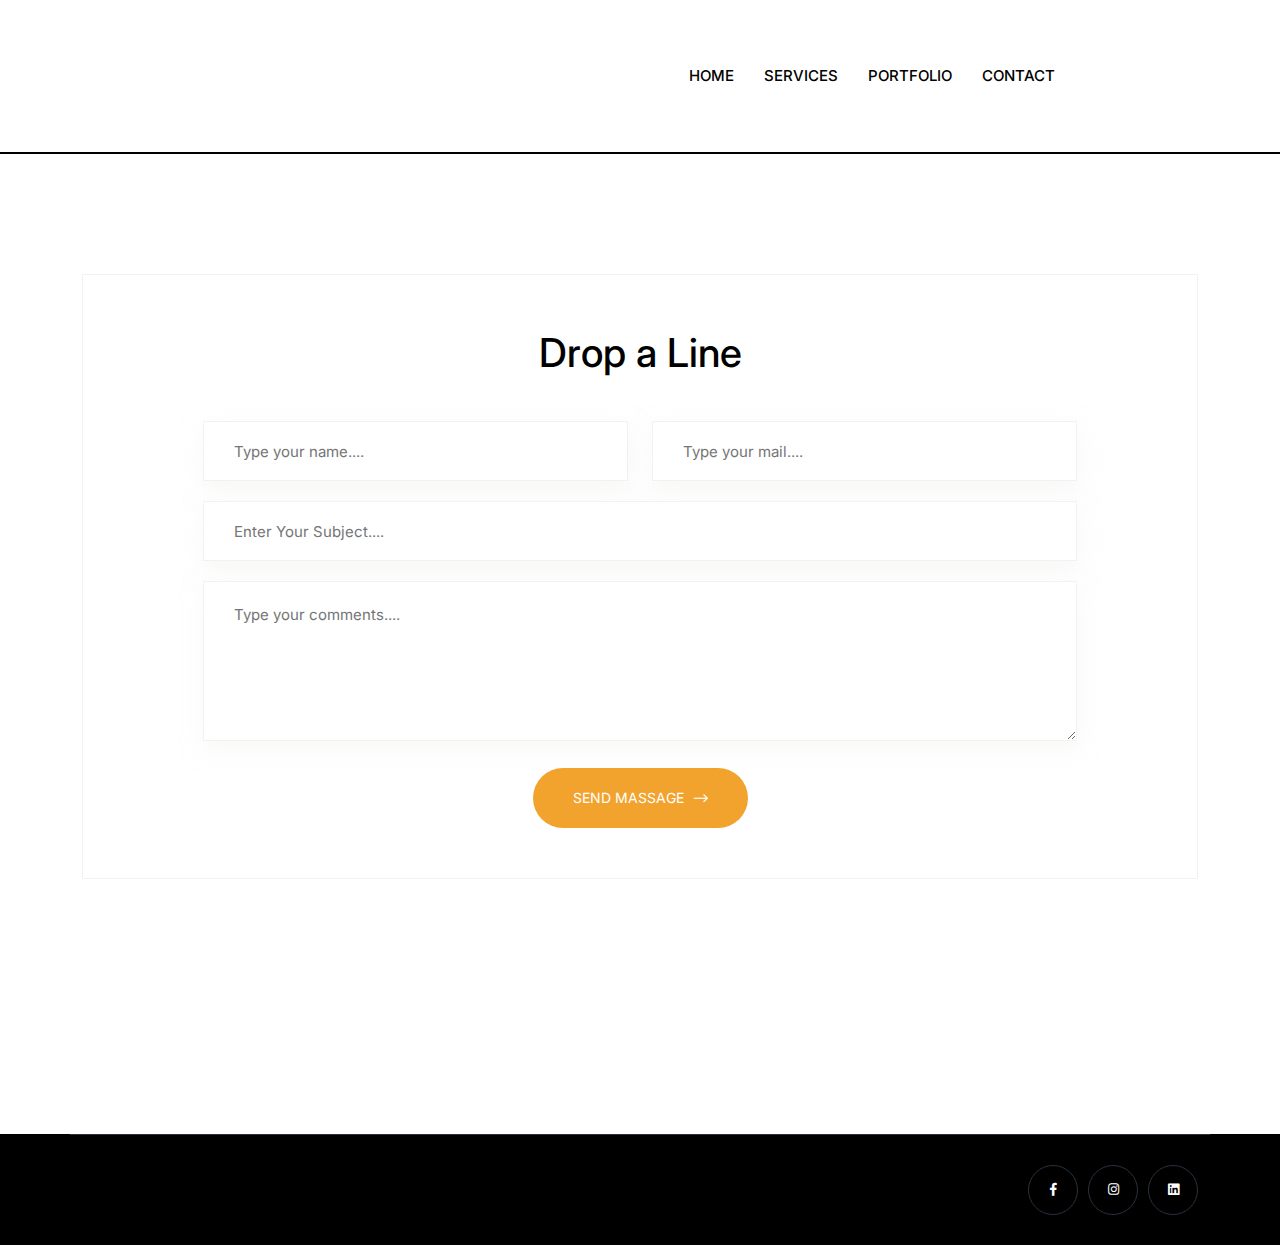
<file: contact.html>
<!doctype html>
<html lang="zxx">
<head>
    <meta charset="utf-8">
    <meta http-equiv="x-ua-compatible" content="ie=edge">
    <meta name="description" content="">
    <meta name="viewport" content="width=device-width, initial-scale=1, shrink-to-fit=no">
    <title>Photography</title>
    <link rel="stylesheet" href="assets/css/bootstrap.min.css">
    <link rel="stylesheet" href="assets/css/fontawesome.css">
    <link rel="stylesheet" href="assets/css/main.css">
</head>
<body>
    <div class="body_wrap">
        <header class="header_area header__area--3">
            <div class="container custom-width">
                <div class="row align-items-center">
                    <div class="col-xl-10 col-lg-9 col-5">
                        <div class="menu_area">
                            <div class="main-menu">
                                <nav id="mobile-menu">
                                     <ul>
                                        <li><a href="index.html">Home</a></li>

                                        <li><a href="services.html">Services</a></li>
										
										<li><a href="portfolio.html">Portfolio</a></li>
										
										<li><a href="contact.html">Contact</a></li>
                                    </ul>
                                </nav>
                            </div>
                        </div>
                    </div>
                </div>
            </div>
        </header>
           
            <section class="contact__area pt-120 pb-120">
                <div class="container">
                    <div class="row">
                        <div class="col-12">
                            <div class="contact__form--wrap">
                                <h3 class="title">Drop a Line</h3>
                                <form class="contact__form">
                                    <div class="row">
                                        <div class="col-lg-6">
                                            <input type="text" placeholder="Type your name...." required>
                                        </div>
                                        <div class="col-lg-6">
                                            <input type="email" placeholder="Type your mail...." required>
                                        </div>
                                        <div class="col-12">
                                            <input type="text" placeholder="Enter Your Subject...." required>
                                        </div>
                                        <div class="col-12">
                                            <textarea name="message" id="message" cols="30" rows="10" placeholder="Type your comments...."></textarea>
                                        </div>
                                        <div class="col-12">
                                            <div class="contact_btn text-center">
                                                <button class="thm_btn">Send Massage<i class="fal fa-long-arrow-right"></i></button>
                                            </div>
                                        </div>
                                    </div>
                                </form>
                            </div>
                        </div>
                    </div>                    
            </section>
        <footer class="footer__area mt-135 pos-rel" data-bg-color="#000">
            <div class="footer__bottom">
                <div class="container">
                    <div class="row">
                        <div class="col-lg-12 col-md-6 col-sm-6">
                            <div class="social-links mt-20 d-flex justify-content-md-end">
                                <a href="#"><i class="fab fa-facebook-f"></i></a>
								<a href="#"><i class="fab fa-instagram"></i></a>
                                <a href="#"><i class="fab fa-linkedin"></i></a>
                            </div>
                        </div>
                    </div>
                </div>
            </div>
        </footer>
    </div>
    <script src="assets/js/jquery-3.5.1.min.js"></script>
    <script src="assets/js/owl.carousel.min.js"></script>
    <script src="assets/js/jquery.meanmenu.min.js"></script>
    <script src="assets/js/imagesloaded.pkgd.min.js"></script>
    <script src="assets/js/main.js"></script>
</body>
</html>
</file>
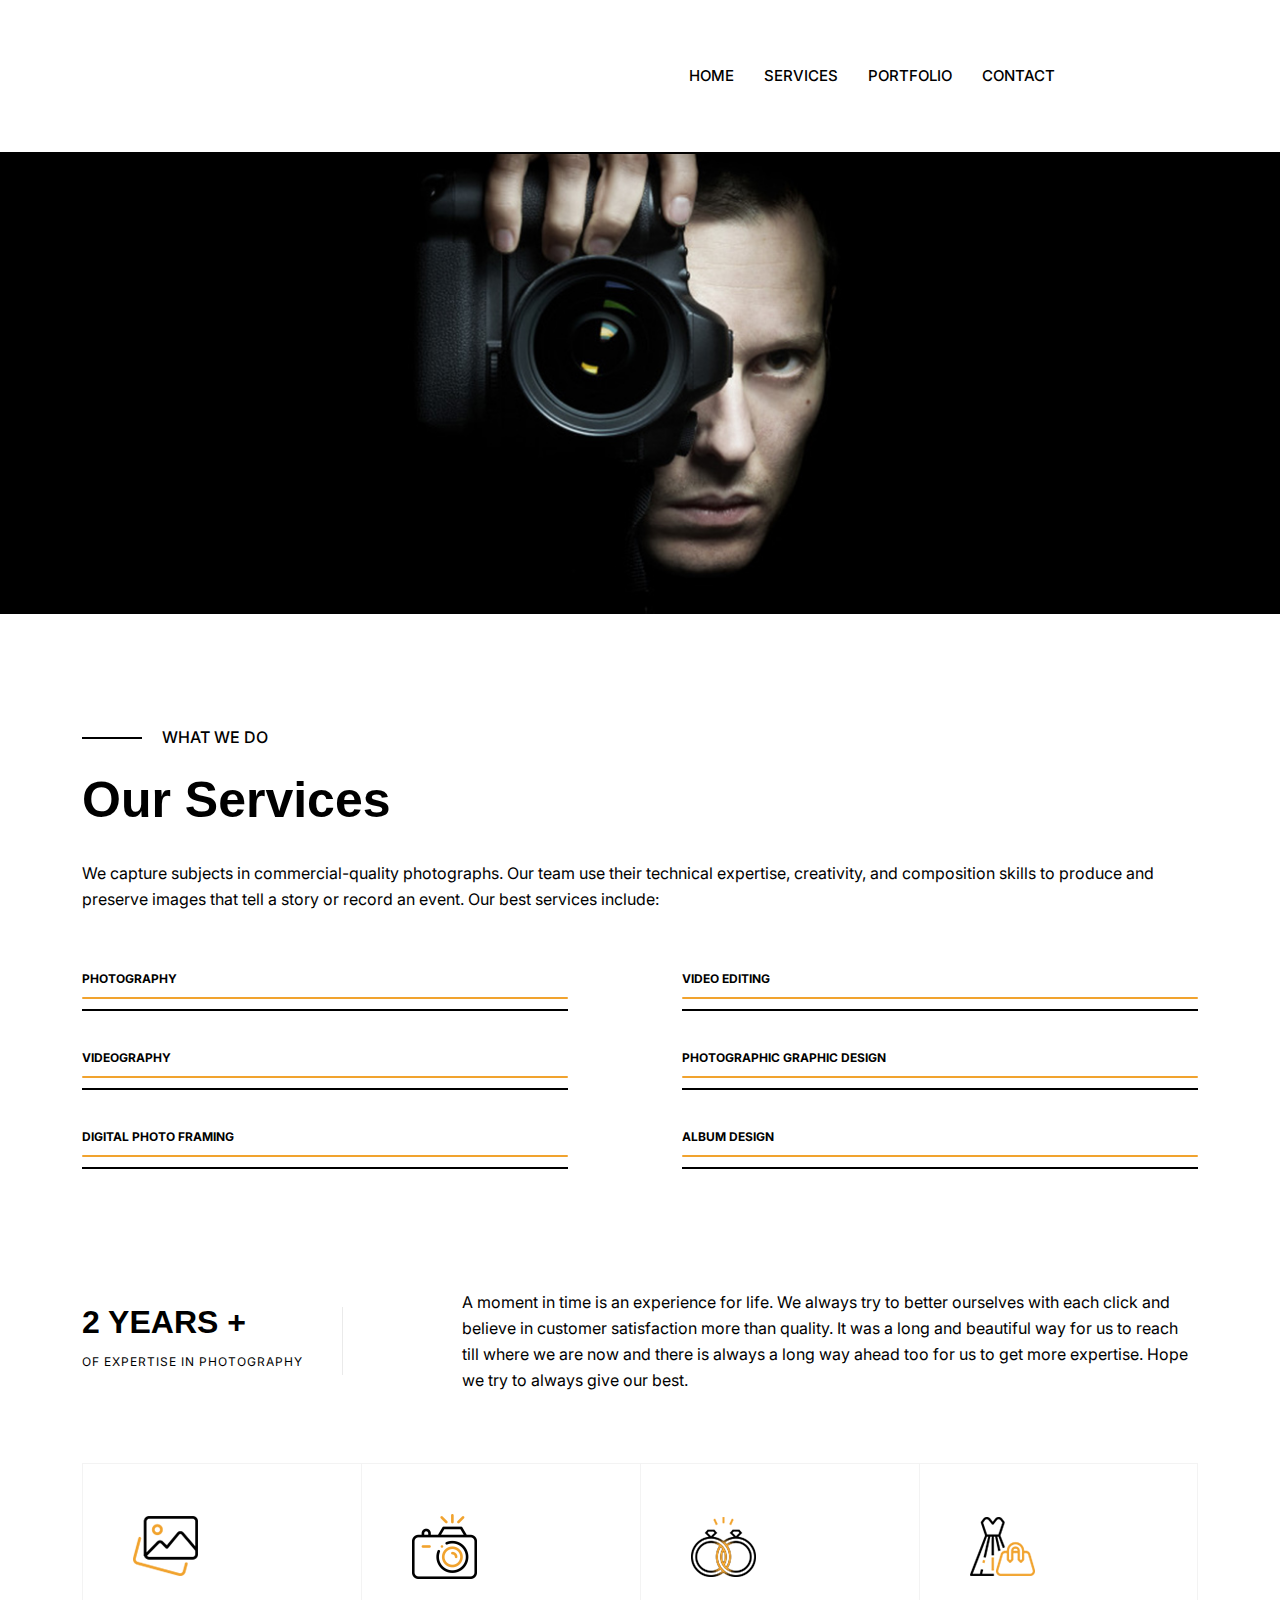
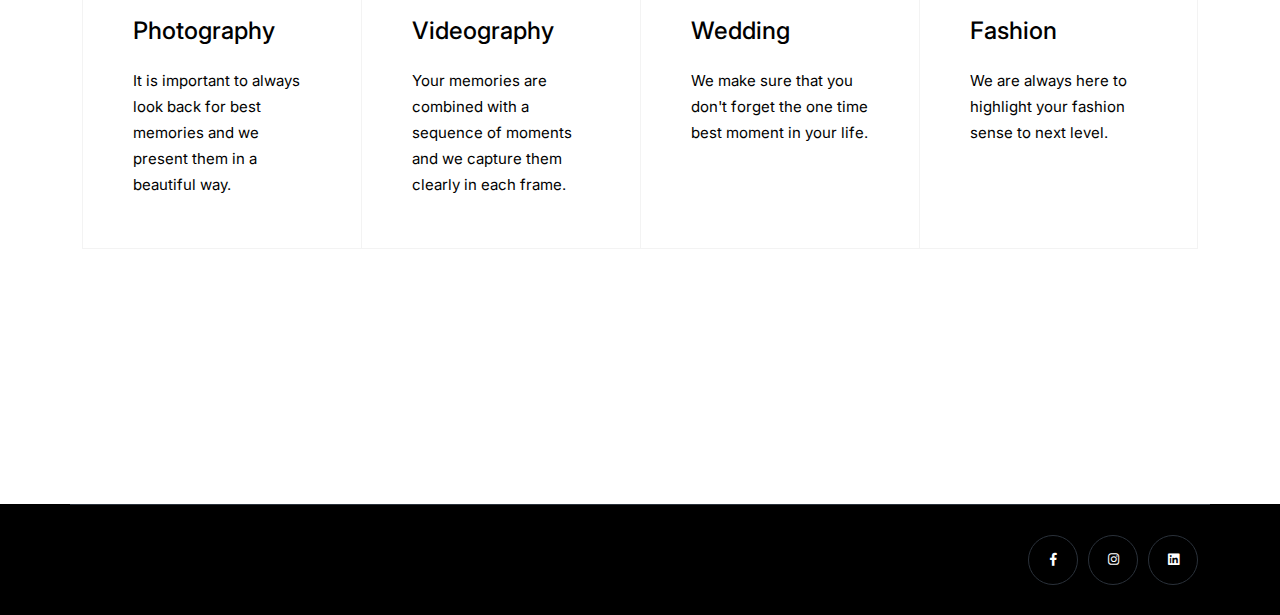
<file: services.html>
<!doctype html>
<html lang="zxx">

<head>

    <meta charset="utf-8">
    <meta http-equiv="x-ua-compatible" content="ie=edge">
    <meta name="description" content="">
    <meta name="viewport" content="width=device-width, initial-scale=1, shrink-to-fit=no">

    <title>Photography Studio</title>
    <link rel="stylesheet" href="assets/css/bootstrap.min.css">
    <link rel="stylesheet" href="assets/css/fontawesome.css">
    <link rel="stylesheet" href="assets/css/odometer.css">
    <link rel="stylesheet" href="assets/css/main.css">

</head>

<body>
    <div class="body_wrap">
        <header class="header_area header__area--3">
            <div class="container custom-width">
                <div class="row align-items-center">
                    <div class="col-xl-10 col-lg-9 col-5">
                        <div class="menu_area">
                            <div class="main-menu">
                                <nav id="mobile-menu">
                                    <ul>
                                        <li><a href="index.html">Home</a></li>

                                        <li><a href="services.html">Services</a></li>
										
										<li><a href="portfolio.html">Portfolio</a></li>
										
										<li><a href="contact.html">Contact</a></li>
                                    </ul>
                                </nav>
                            </div>
                        </div>
                    </div>
                </div>
            </div>
        </header>
                <div class="page__title--bg" data-background="assets/img/bg/page-title-bg.jpg"></div>
            </section>

            <section class="services__area pt-110 pb-90">
                <div class="container">
                    <div class="row">
                        <div class="sec_title mb-50">
                            <span class="sub_title">what we do</span>
                            <h2 class="title mb-30">Our Services</h2>
                            <p>We capture subjects in commercial-quality photographs.
                                Our team use their technical expertise, creativity, and composition skills to produce and preserve images that tell a story or record an event. Our best services include:</p>
                        </div>
                    </div>
                    <div class="row">
                        <div class="col-lg-6 col-md-6">
                            <div class="skill__item--wrap skill__left">
                                <div class="skill__item mb-25">
                                    <div class="bar_title">
                                        <span><b>Photography</b></span>
                                    </div>
                                    <div class="progress">
                                        <div class="progress_bar" role="progressbar" style="width: 100%;">
                                        </div>
                                    </div>
                                </div>
                                <div class="skill__item mb-25">
                                    <div class="bar_title">
                                        <span><b>Videography</b></span>
                                    </div>
                                    <div class="progress">
                                        <div class="progress_bar" role="progressbar" style="width: 100%;">
                                        </div>
                                    </div>
                                </div>
                                <div class="skill__item mb-25">
                                    <div class="bar_title">
                                        <span><b>Digital Photo Framing</b></span>
                                    </div>
                                    <div class="progress">
                                        <div class="progress_bar" role="progressbar" style="width: 100%;">
                                        </div>
                                    </div>
                                </div>
                            </div>
                        </div>
                        <div class="col-lg-6 col-md-6">
                            <div class="skill__item--wrap skill__right">
                                <div class="skill__item mb-25">
                                    <div class="bar_title">
                                        <span><b>Video Editing</b></span>
                                    </div>
                                    <div class="progress">
                                        <div class="progress_bar" role="progressbar" style="width: 100%;">
                                        </div>
                                    </div>
                                </div>
                                <div class="skill__item mb-25">
                                    <div class="bar_title">
                                        <span><b>Photographic Graphic Design</b></span>
                                    </div>
                                    <div class="progress">
                                        <div class="progress_bar" role="progressbar" style="width: 100%;">
                                        </div>
                                    </div>
                                </div>
                                <div class="skill__item mb-25">
                                    <div class="bar_title">
                                        <span><b>Album Design</b></span>
                                    </div>
                                    <div class="progress">
                                        <div class="progress_bar" role="progressbar" style="width: 100%;">
                                        </div>
                                    </div>
                                </div>
                            </div>
                        </div>
                    </div>
                </div>
            </section>

            <section class="services__area pb-120">
                <div class="container">
                    <div class="row align-items-center mb-40">
                        <div class="col-lg-3">
                            <div class="experiece_text experiece_text--2 mb-30">
                                <h4>2 years +</h4>
                                <span>Of Expertise in Photography</span>
                            </div>
                        </div>
                        <div class="col-lg-8 offset-lg-1">
                            <div class="experiece_info mb-30">
                                <p>A moment in time is an experience for life. We always try to better ourselves with each click and believe in customer satisfaction more than quality. It was a long and beautiful way for us to reach till where we are now and there is always a long way ahead too for us to get more expertise. Hope we try to always give our best.</p>
                            </div>
                        </div>
                    </div>
                    <div class="row prl_12">
                        <div class="col-xl-3 col-lg-4 col-md-6 services__item--border">
                            <div class="services__single services__single--3">
                                <div class="icon mb-35">
                                    <img src="assets/img/icon/s-08.png" alt="">
                                </div>
                                <h3 class="title">Photography</h3>
                                <p>It is important to always look back for best memories and we present them in a beautiful way.</p>
                            </div>
                        </div>
                        <div class="col-xl-3 col-lg-4 col-md-6 services__item--border">
                            <div class="services__single services__single--3">
                                <div class="icon mb-35">
                                    <img src="assets/img/icon/s-04.png" alt="">
                                </div>
                                <h3 class="title">Videography</h3>
                                <p>Your memories are combined with a sequence of moments and we capture them clearly in each frame.</p>
                            </div>
                        </div>
                        <div class="col-xl-3 col-lg-4 col-md-6 services__item--border">
                            <div class="services__single services__single--3">
                                <div class="icon mb-35">
                                    <img src="assets/img/icon/s-05.png" alt="">
                                </div>
                                <h3 class="title">Wedding</h3>
                                <p>We make sure that you don't forget the one time best moment in your life.</p>
                            </div>
                        </div>
                        <div class="col-xl-3 col-lg-4 col-md-6 services__item--border">
                            <div class="services__single services__single--3">
                                <div class="icon mb-35">
                                    <img src="assets/img/icon/s-09.png" alt="">
                                </div>
                                <h3 class="title">Fashion</h3>
                                <p>We are always here to highlight your fashion sense to next level.</p>
                            </div>
                        </div>
                    </div>
                </div>
            </section>

        <footer class="footer__area mt-135 pos-rel" data-bg-color="#000">
            <div class="footer__bottom">
                <div class="container">
                    <div class="row">
                       
                        <div class="col-lg-12 col-md-6 col-sm-6">
                            <div class="social-links mt-20 d-flex justify-content-md-end">
                                <a href="#"><i class="fab fa-facebook-f"></i></a>
								<a href="#"><i class="fab fa-instagram"></i></a>
                                <a href="#"><i class="fab fa-linkedin"></i></a>
                                
                            </div>
                        </div>
                    </div>
                </div>
            </div>
        </footer>
    </div>

    <script src="assets/js/jquery-3.5.1.min.js"></script>
    <script src="assets/js/owl.carousel.min.js"></script>
    <script src="assets/js/jquery.meanmenu.min.js"></script>
    <script src="assets/js/jquery.magnific-popup.min.js"></script>
    <script src="assets/js/main.js"></script>
</body>
</html>
</file>
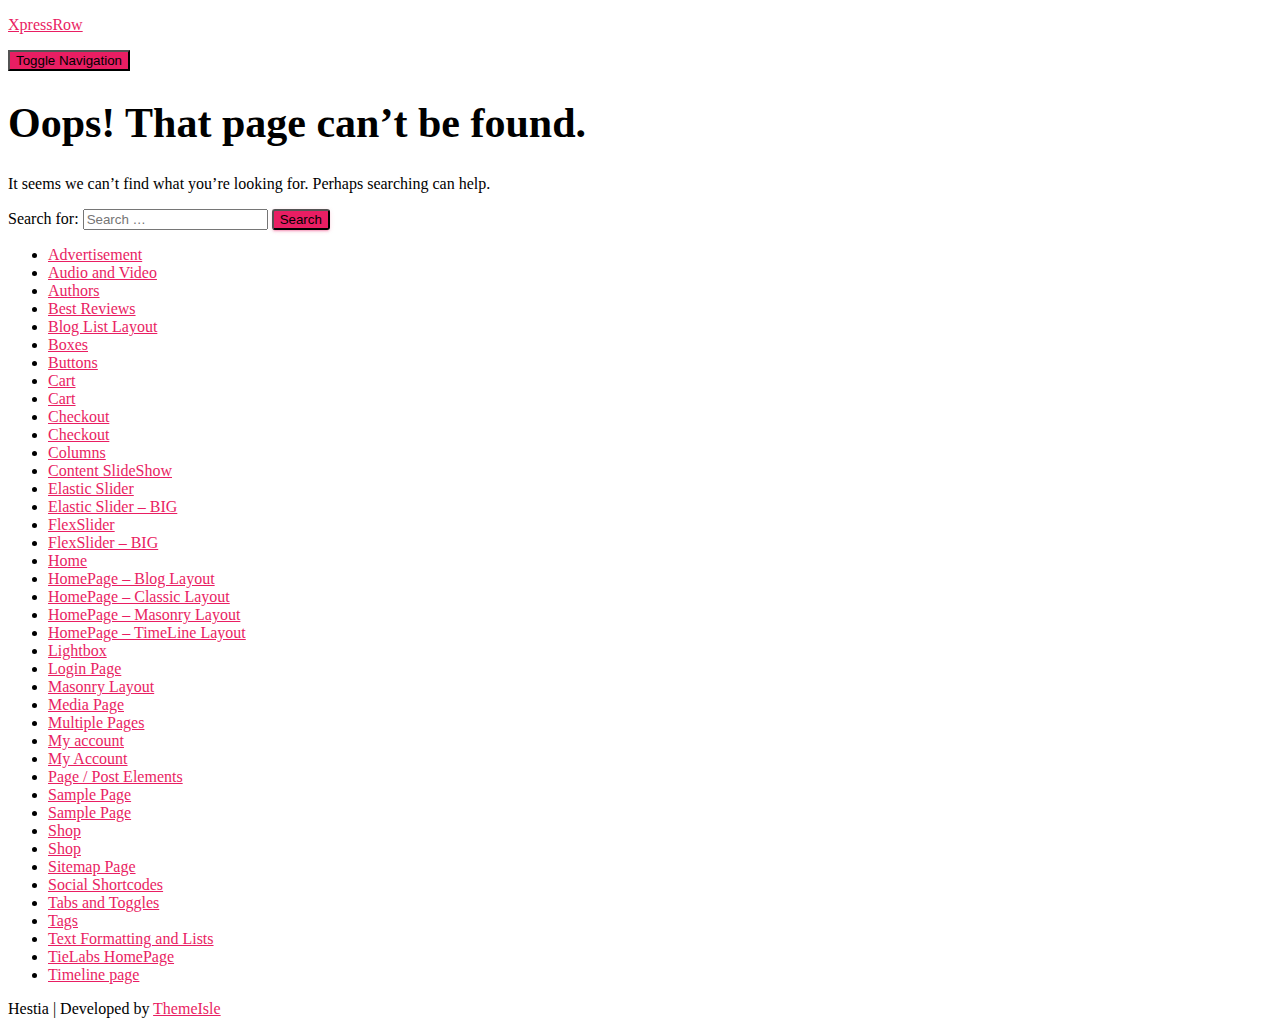
<file: assets/css/owl.video.play.html>
<!DOCTYPE html>
<html lang="en-US">

<head>
	<meta charset='UTF-8'>
	<meta name="viewport" content="width=device-width, initial-scale=1">
	<link rel="profile" href="http://gmpg.org/xfn/11">
		<title>Page not found &#8211; XpressRow</title>
<meta name='robots' content='max-image-preview:large' />
<link rel='dns-prefetch' href='//fonts.googleapis.com' />
<link rel='dns-prefetch' href='//s.w.org' />
<link rel="alternate" type="application/rss+xml" title="XpressRow &raquo; Feed" href="https://xpressrow.com/feed/" />
<link rel="alternate" type="application/rss+xml" title="XpressRow &raquo; Comments Feed" href="https://xpressrow.com/comments/feed/" />
<script type="text/javascript">
window._wpemojiSettings = {"baseUrl":"https:\/\/s.w.org\/images\/core\/emoji\/14.0.0\/72x72\/","ext":".png","svgUrl":"https:\/\/s.w.org\/images\/core\/emoji\/14.0.0\/svg\/","svgExt":".svg","source":{"concatemoji":"https:\/\/xpressrow.com\/wp-includes\/js\/wp-emoji-release.min.js?ver=6.0.2"}};
/*! This file is auto-generated */
!function(e,a,t){var n,r,o,i=a.createElement("canvas"),p=i.getContext&&i.getContext("2d");function s(e,t){var a=String.fromCharCode,e=(p.clearRect(0,0,i.width,i.height),p.fillText(a.apply(this,e),0,0),i.toDataURL());return p.clearRect(0,0,i.width,i.height),p.fillText(a.apply(this,t),0,0),e===i.toDataURL()}function c(e){var t=a.createElement("script");t.src=e,t.defer=t.type="text/javascript",a.getElementsByTagName("head")[0].appendChild(t)}for(o=Array("flag","emoji"),t.supports={everything:!0,everythingExceptFlag:!0},r=0;r<o.length;r++)t.supports[o[r]]=function(e){if(!p||!p.fillText)return!1;switch(p.textBaseline="top",p.font="600 32px Arial",e){case"flag":return s([127987,65039,8205,9895,65039],[127987,65039,8203,9895,65039])?!1:!s([55356,56826,55356,56819],[55356,56826,8203,55356,56819])&&!s([55356,57332,56128,56423,56128,56418,56128,56421,56128,56430,56128,56423,56128,56447],[55356,57332,8203,56128,56423,8203,56128,56418,8203,56128,56421,8203,56128,56430,8203,56128,56423,8203,56128,56447]);case"emoji":return!s([129777,127995,8205,129778,127999],[129777,127995,8203,129778,127999])}return!1}(o[r]),t.supports.everything=t.supports.everything&&t.supports[o[r]],"flag"!==o[r]&&(t.supports.everythingExceptFlag=t.supports.everythingExceptFlag&&t.supports[o[r]]);t.supports.everythingExceptFlag=t.supports.everythingExceptFlag&&!t.supports.flag,t.DOMReady=!1,t.readyCallback=function(){t.DOMReady=!0},t.supports.everything||(n=function(){t.readyCallback()},a.addEventListener?(a.addEventListener("DOMContentLoaded",n,!1),e.addEventListener("load",n,!1)):(e.attachEvent("onload",n),a.attachEvent("onreadystatechange",function(){"complete"===a.readyState&&t.readyCallback()})),(e=t.source||{}).concatemoji?c(e.concatemoji):e.wpemoji&&e.twemoji&&(c(e.twemoji),c(e.wpemoji)))}(window,document,window._wpemojiSettings);
</script>
<style type="text/css">
img.wp-smiley,
img.emoji {
	display: inline !important;
	border: none !important;
	box-shadow: none !important;
	height: 1em !important;
	width: 1em !important;
	margin: 0 0.07em !important;
	vertical-align: -0.1em !important;
	background: none !important;
	padding: 0 !important;
}
</style>
	<link rel='stylesheet' id='bootstrap-css'  href='https://xpressrow.com/wp-content/themes/hestia/assets/bootstrap/css/bootstrap.min.css?ver=1.0.2' type='text/css' media='all' />
<link rel='stylesheet' id='hestia-font-sizes-css'  href='https://xpressrow.com/wp-content/themes/hestia/assets/css/font-sizes.min.css?ver=3.0.17' type='text/css' media='all' />
<link rel='stylesheet' id='wp-block-library-css'  href='https://xpressrow.com/wp-includes/css/dist/block-library/style.min.css?ver=6.0.2' type='text/css' media='all' />
<link rel='stylesheet' id='wc-block-vendors-style-css'  href='https://xpressrow.com/wp-content/plugins/woocommerce/packages/woocommerce-blocks/build/vendors-style.css?ver=5.3.3' type='text/css' media='all' />
<link rel='stylesheet' id='wc-block-style-css'  href='https://xpressrow.com/wp-content/plugins/woocommerce/packages/woocommerce-blocks/build/style.css?ver=5.3.3' type='text/css' media='all' />
<link rel='stylesheet' id='font-awesome-5-css'  href='https://xpressrow.com/wp-content/plugins/themeisle-companion/obfx_modules/gutenberg-blocks/assets/fontawesome/css/all.min.css?ver=2.10.6' type='text/css' media='all' />
<link rel='stylesheet' id='font-awesome-4-shims-css'  href='https://xpressrow.com/wp-content/plugins/themeisle-companion/obfx_modules/gutenberg-blocks/assets/fontawesome/css/v4-shims.min.css?ver=2.10.6' type='text/css' media='all' />
<style id='global-styles-inline-css' type='text/css'>
body{--wp--preset--color--black: #000000;--wp--preset--color--cyan-bluish-gray: #abb8c3;--wp--preset--color--white: #ffffff;--wp--preset--color--pale-pink: #f78da7;--wp--preset--color--vivid-red: #cf2e2e;--wp--preset--color--luminous-vivid-orange: #ff6900;--wp--preset--color--luminous-vivid-amber: #fcb900;--wp--preset--color--light-green-cyan: #7bdcb5;--wp--preset--color--vivid-green-cyan: #00d084;--wp--preset--color--pale-cyan-blue: #8ed1fc;--wp--preset--color--vivid-cyan-blue: #0693e3;--wp--preset--color--vivid-purple: #9b51e0;--wp--preset--color--accent: #e91e63;--wp--preset--color--background-color: #E5E5E5;--wp--preset--color--header-gradient: #a81d84;--wp--preset--gradient--vivid-cyan-blue-to-vivid-purple: linear-gradient(135deg,rgba(6,147,227,1) 0%,rgb(155,81,224) 100%);--wp--preset--gradient--light-green-cyan-to-vivid-green-cyan: linear-gradient(135deg,rgb(122,220,180) 0%,rgb(0,208,130) 100%);--wp--preset--gradient--luminous-vivid-amber-to-luminous-vivid-orange: linear-gradient(135deg,rgba(252,185,0,1) 0%,rgba(255,105,0,1) 100%);--wp--preset--gradient--luminous-vivid-orange-to-vivid-red: linear-gradient(135deg,rgba(255,105,0,1) 0%,rgb(207,46,46) 100%);--wp--preset--gradient--very-light-gray-to-cyan-bluish-gray: linear-gradient(135deg,rgb(238,238,238) 0%,rgb(169,184,195) 100%);--wp--preset--gradient--cool-to-warm-spectrum: linear-gradient(135deg,rgb(74,234,220) 0%,rgb(151,120,209) 20%,rgb(207,42,186) 40%,rgb(238,44,130) 60%,rgb(251,105,98) 80%,rgb(254,248,76) 100%);--wp--preset--gradient--blush-light-purple: linear-gradient(135deg,rgb(255,206,236) 0%,rgb(152,150,240) 100%);--wp--preset--gradient--blush-bordeaux: linear-gradient(135deg,rgb(254,205,165) 0%,rgb(254,45,45) 50%,rgb(107,0,62) 100%);--wp--preset--gradient--luminous-dusk: linear-gradient(135deg,rgb(255,203,112) 0%,rgb(199,81,192) 50%,rgb(65,88,208) 100%);--wp--preset--gradient--pale-ocean: linear-gradient(135deg,rgb(255,245,203) 0%,rgb(182,227,212) 50%,rgb(51,167,181) 100%);--wp--preset--gradient--electric-grass: linear-gradient(135deg,rgb(202,248,128) 0%,rgb(113,206,126) 100%);--wp--preset--gradient--midnight: linear-gradient(135deg,rgb(2,3,129) 0%,rgb(40,116,252) 100%);--wp--preset--duotone--dark-grayscale: url('#wp-duotone-dark-grayscale');--wp--preset--duotone--grayscale: url('#wp-duotone-grayscale');--wp--preset--duotone--purple-yellow: url('#wp-duotone-purple-yellow');--wp--preset--duotone--blue-red: url('#wp-duotone-blue-red');--wp--preset--duotone--midnight: url('#wp-duotone-midnight');--wp--preset--duotone--magenta-yellow: url('#wp-duotone-magenta-yellow');--wp--preset--duotone--purple-green: url('#wp-duotone-purple-green');--wp--preset--duotone--blue-orange: url('#wp-duotone-blue-orange');--wp--preset--font-size--small: 13px;--wp--preset--font-size--medium: 20px;--wp--preset--font-size--large: 36px;--wp--preset--font-size--x-large: 42px;}.has-black-color{color: var(--wp--preset--color--black) !important;}.has-cyan-bluish-gray-color{color: var(--wp--preset--color--cyan-bluish-gray) !important;}.has-white-color{color: var(--wp--preset--color--white) !important;}.has-pale-pink-color{color: var(--wp--preset--color--pale-pink) !important;}.has-vivid-red-color{color: var(--wp--preset--color--vivid-red) !important;}.has-luminous-vivid-orange-color{color: var(--wp--preset--color--luminous-vivid-orange) !important;}.has-luminous-vivid-amber-color{color: var(--wp--preset--color--luminous-vivid-amber) !important;}.has-light-green-cyan-color{color: var(--wp--preset--color--light-green-cyan) !important;}.has-vivid-green-cyan-color{color: var(--wp--preset--color--vivid-green-cyan) !important;}.has-pale-cyan-blue-color{color: var(--wp--preset--color--pale-cyan-blue) !important;}.has-vivid-cyan-blue-color{color: var(--wp--preset--color--vivid-cyan-blue) !important;}.has-vivid-purple-color{color: var(--wp--preset--color--vivid-purple) !important;}.has-black-background-color{background-color: var(--wp--preset--color--black) !important;}.has-cyan-bluish-gray-background-color{background-color: var(--wp--preset--color--cyan-bluish-gray) !important;}.has-white-background-color{background-color: var(--wp--preset--color--white) !important;}.has-pale-pink-background-color{background-color: var(--wp--preset--color--pale-pink) !important;}.has-vivid-red-background-color{background-color: var(--wp--preset--color--vivid-red) !important;}.has-luminous-vivid-orange-background-color{background-color: var(--wp--preset--color--luminous-vivid-orange) !important;}.has-luminous-vivid-amber-background-color{background-color: var(--wp--preset--color--luminous-vivid-amber) !important;}.has-light-green-cyan-background-color{background-color: var(--wp--preset--color--light-green-cyan) !important;}.has-vivid-green-cyan-background-color{background-color: var(--wp--preset--color--vivid-green-cyan) !important;}.has-pale-cyan-blue-background-color{background-color: var(--wp--preset--color--pale-cyan-blue) !important;}.has-vivid-cyan-blue-background-color{background-color: var(--wp--preset--color--vivid-cyan-blue) !important;}.has-vivid-purple-background-color{background-color: var(--wp--preset--color--vivid-purple) !important;}.has-black-border-color{border-color: var(--wp--preset--color--black) !important;}.has-cyan-bluish-gray-border-color{border-color: var(--wp--preset--color--cyan-bluish-gray) !important;}.has-white-border-color{border-color: var(--wp--preset--color--white) !important;}.has-pale-pink-border-color{border-color: var(--wp--preset--color--pale-pink) !important;}.has-vivid-red-border-color{border-color: var(--wp--preset--color--vivid-red) !important;}.has-luminous-vivid-orange-border-color{border-color: var(--wp--preset--color--luminous-vivid-orange) !important;}.has-luminous-vivid-amber-border-color{border-color: var(--wp--preset--color--luminous-vivid-amber) !important;}.has-light-green-cyan-border-color{border-color: var(--wp--preset--color--light-green-cyan) !important;}.has-vivid-green-cyan-border-color{border-color: var(--wp--preset--color--vivid-green-cyan) !important;}.has-pale-cyan-blue-border-color{border-color: var(--wp--preset--color--pale-cyan-blue) !important;}.has-vivid-cyan-blue-border-color{border-color: var(--wp--preset--color--vivid-cyan-blue) !important;}.has-vivid-purple-border-color{border-color: var(--wp--preset--color--vivid-purple) !important;}.has-vivid-cyan-blue-to-vivid-purple-gradient-background{background: var(--wp--preset--gradient--vivid-cyan-blue-to-vivid-purple) !important;}.has-light-green-cyan-to-vivid-green-cyan-gradient-background{background: var(--wp--preset--gradient--light-green-cyan-to-vivid-green-cyan) !important;}.has-luminous-vivid-amber-to-luminous-vivid-orange-gradient-background{background: var(--wp--preset--gradient--luminous-vivid-amber-to-luminous-vivid-orange) !important;}.has-luminous-vivid-orange-to-vivid-red-gradient-background{background: var(--wp--preset--gradient--luminous-vivid-orange-to-vivid-red) !important;}.has-very-light-gray-to-cyan-bluish-gray-gradient-background{background: var(--wp--preset--gradient--very-light-gray-to-cyan-bluish-gray) !important;}.has-cool-to-warm-spectrum-gradient-background{background: var(--wp--preset--gradient--cool-to-warm-spectrum) !important;}.has-blush-light-purple-gradient-background{background: var(--wp--preset--gradient--blush-light-purple) !important;}.has-blush-bordeaux-gradient-background{background: var(--wp--preset--gradient--blush-bordeaux) !important;}.has-luminous-dusk-gradient-background{background: var(--wp--preset--gradient--luminous-dusk) !important;}.has-pale-ocean-gradient-background{background: var(--wp--preset--gradient--pale-ocean) !important;}.has-electric-grass-gradient-background{background: var(--wp--preset--gradient--electric-grass) !important;}.has-midnight-gradient-background{background: var(--wp--preset--gradient--midnight) !important;}.has-small-font-size{font-size: var(--wp--preset--font-size--small) !important;}.has-medium-font-size{font-size: var(--wp--preset--font-size--medium) !important;}.has-large-font-size{font-size: var(--wp--preset--font-size--large) !important;}.has-x-large-font-size{font-size: var(--wp--preset--font-size--x-large) !important;}
</style>
<link rel='stylesheet' id='contact-form-7-css'  href='https://xpressrow.com/wp-content/plugins/contact-form-7/includes/css/styles.css?ver=5.4.2' type='text/css' media='all' />
<link rel='stylesheet' id='taqyeem-fontawesome-css'  href='https://xpressrow.com/wp-content/plugins/taqyeem-buttons/assets/fontawesome.css?ver=6.0.2' type='text/css' media='all' />
<link rel='stylesheet' id='taqyeem-buttons-style-css'  href='https://xpressrow.com/wp-content/plugins/taqyeem-buttons/assets/style.css?ver=6.0.2' type='text/css' media='all' />
<link rel='stylesheet' id='taqyeem-style-css'  href='https://xpressrow.com/wp-content/plugins/taqyeem/style.css?ver=6.0.2' type='text/css' media='all' />
<link rel='stylesheet' id='hestia-clients-bar-css'  href='https://xpressrow.com/wp-content/plugins/themeisle-companion/obfx_modules/companion-legacy/assets/css/hestia/clients-bar.css?ver=6.0.2' type='text/css' media='all' />
<link rel='stylesheet' id='woof-css'  href='https://xpressrow.com/wp-content/plugins/woocommerce-products-filter/css/front.css?ver=1.2.5.6' type='text/css' media='all' />
<style id='woof-inline-css' type='text/css'>

.woof_products_top_panel li span, .woof_products_top_panel2 li span{background: url(https://xpressrow.com/wp-content/plugins/woocommerce-products-filter/img/delete.png);background-size: 14px 14px;background-repeat: no-repeat;background-position: right;}
.woof_edit_view{
                    display: none;
                }
</style>
<link rel='stylesheet' id='chosen-drop-down-css'  href='https://xpressrow.com/wp-content/plugins/woocommerce-products-filter/js/chosen/chosen.min.css?ver=1.2.5.6' type='text/css' media='all' />
<link rel='stylesheet' id='woocommerce-layout-css'  href='https://xpressrow.com/wp-content/plugins/woocommerce/assets/css/woocommerce-layout.css?ver=5.5.4' type='text/css' media='all' />
<link rel='stylesheet' id='woocommerce-smallscreen-css'  href='https://xpressrow.com/wp-content/plugins/woocommerce/assets/css/woocommerce-smallscreen.css?ver=5.5.4' type='text/css' media='only screen and (max-width: 768px)' />
<link rel='stylesheet' id='woocommerce-general-css'  href='https://xpressrow.com/wp-content/plugins/woocommerce/assets/css/woocommerce.css?ver=5.5.4' type='text/css' media='all' />
<style id='woocommerce-inline-inline-css' type='text/css'>
.woocommerce form .form-row .required { visibility: visible; }
</style>
<link rel='stylesheet' id='hestia_style-css'  href='https://xpressrow.com/wp-content/themes/hestia/style.min.css?ver=3.0.17' type='text/css' media='all' />
<style id='hestia_style-inline-css' type='text/css'>

		.elementor-page .hestia-about > .container {
		  width: 100%;
		}
		.elementor-page .pagebuilder-section {
		  padding: 0;
		}
		.elementor-page .title-in-content, .elementor-page .image-in-page {
		  display: none;
		}
		
		.home.elementor-page .main-raised > section.hestia-about {
		  overflow: visible;
		}
		
		.elementor-editor-active .navbar {
		  pointer-events: none;
		}
		
		.elementor-editor-active #elementor.elementor-edit-mode .elementor-element-overlay {
		  z-index: 1000000;
		}
		
		.elementor-page.page-template-template-fullwidth .blog-post-wrapper > .container {
		  width: 100%;
		}
		.elementor-page.page-template-template-fullwidth .blog-post-wrapper > .container .col-md-12 {
		  padding: 0;
		}
		.elementor-page.page-template-template-fullwidth article.section {
		  padding: 0;
		}

		.elementor-text-editor p, 
		.elementor-text-editor h1, 
		.elementor-text-editor h2, 
		.elementor-text-editor h3, 
		.elementor-text-editor h4, 
		.elementor-text-editor h5, 
		.elementor-text-editor h6 {
		  font-size: inherit;
		}
.hestia-top-bar, .hestia-top-bar .widget.widget_shopping_cart .cart_list {
			background-color: #363537
		}
		.hestia-top-bar .widget .label-floating input[type=search]:-webkit-autofill {
			-webkit-box-shadow: inset 0 0 0px 9999px #363537
		}.hestia-top-bar, .hestia-top-bar .widget .label-floating input[type=search], .hestia-top-bar .widget.widget_search form.form-group:before, .hestia-top-bar .widget.widget_product_search form.form-group:before, .hestia-top-bar .widget.widget_shopping_cart:before {
			color: #ffffff
		} 
		.hestia-top-bar .widget .label-floating input[type=search]{
			-webkit-text-fill-color:#ffffff !important 
		}
		.hestia-top-bar div.widget.widget_shopping_cart:before, .hestia-top-bar .widget.widget_product_search form.form-group:before, .hestia-top-bar .widget.widget_search form.form-group:before{
			background-color: #ffffff
		}.hestia-top-bar a, .hestia-top-bar .top-bar-nav li a {
			color: #ffffff
		}
		.hestia-top-bar ul li a[href*="mailto:"]:before, .hestia-top-bar ul li a[href*="tel:"]:before{
			background-color: #ffffff
		}
		.hestia-top-bar a:hover, .hestia-top-bar .top-bar-nav li a:hover {
			color: #eeeeee
		}
		.hestia-top-bar ul li:hover a[href*="mailto:"]:before, .hestia-top-bar ul li:hover a[href*="tel:"]:before{
			background-color: #eeeeee
		}
		

		a,
		.navbar .dropdown-menu li:hover > a,
		.navbar .dropdown-menu li:focus > a,
		.navbar .dropdown-menu li:active > a,
		.navbar .navbar-nav > li .dropdown-menu li:hover > a,
		body:not(.home) .navbar-default .navbar-nav > .active:not(.btn) > a,
		body:not(.home) .navbar-default .navbar-nav > .active:not(.btn) > a:hover,
		body:not(.home) .navbar-default .navbar-nav > .active:not(.btn) > a:focus,
		a:hover,
		.card-blog a.moretag:hover,
		.card-blog a.more-link:hover,
		.widget a:hover,
		.has-text-color.has-accent-color,
		p.has-text-color a {
		    color:#e91e63;
		}
		
		.svg-text-color{
			fill:#e91e63;
		}
		
		.pagination span.current, .pagination span.current:focus, .pagination span.current:hover {
			border-color:#e91e63
		}
		
		button,
		button:hover,
		.woocommerce .track_order button[type="submit"],
		.woocommerce .track_order button[type="submit"]:hover,
		div.wpforms-container .wpforms-form button[type=submit].wpforms-submit,
		div.wpforms-container .wpforms-form button[type=submit].wpforms-submit:hover,
		input[type="button"],
		input[type="button"]:hover,
		input[type="submit"],
		input[type="submit"]:hover,
		input#searchsubmit,
		.pagination span.current,
		.pagination span.current:focus,
		.pagination span.current:hover,
		.btn.btn-primary,
		.btn.btn-primary:link,
		.btn.btn-primary:hover,
		.btn.btn-primary:focus,
		.btn.btn-primary:active,
		.btn.btn-primary.active,
		.btn.btn-primary.active:focus,
		.btn.btn-primary.active:hover,
		.btn.btn-primary:active:hover,
		.btn.btn-primary:active:focus,
		.btn.btn-primary:active:hover,
		.hestia-sidebar-open.btn.btn-rose,
		.hestia-sidebar-close.btn.btn-rose,
		.hestia-sidebar-open.btn.btn-rose:hover,
		.hestia-sidebar-close.btn.btn-rose:hover,
		.hestia-sidebar-open.btn.btn-rose:focus,
		.hestia-sidebar-close.btn.btn-rose:focus,
		.label.label-primary,
		.hestia-work .portfolio-item:nth-child(6n+1) .label,
		.nav-cart .nav-cart-content .widget .buttons .button,
		.has-accent-background-color[class*="has-background"] {
		    background-color: #e91e63;
		}
		
		@media (max-width: 768px) {
	
			.navbar-default .navbar-nav>li>a:hover,
			.navbar-default .navbar-nav>li>a:focus,
			.navbar .navbar-nav .dropdown .dropdown-menu li a:hover,
			.navbar .navbar-nav .dropdown .dropdown-menu li a:focus,
			.navbar button.navbar-toggle:hover,
			.navbar .navbar-nav li:hover > a i {
			    color: #e91e63;
			}
		}
		
		body:not(.woocommerce-page) button:not([class^="fl-"]):not(.hestia-scroll-to-top):not(.navbar-toggle):not(.close),
		body:not(.woocommerce-page) .button:not([class^="fl-"]):not(hestia-scroll-to-top):not(.navbar-toggle):not(.add_to_cart_button):not(.product_type_grouped):not(.product_type_external),
		div.wpforms-container .wpforms-form button[type=submit].wpforms-submit,
		input[type="submit"],
		input[type="button"],
		.btn.btn-primary,
		.widget_product_search button[type="submit"],
		.hestia-sidebar-open.btn.btn-rose,
		.hestia-sidebar-close.btn.btn-rose,
		.everest-forms button[type=submit].everest-forms-submit-button {
		    -webkit-box-shadow: 0 2px 2px 0 rgba(233,30,99,0.14),0 3px 1px -2px rgba(233,30,99,0.2),0 1px 5px 0 rgba(233,30,99,0.12);
		    box-shadow: 0 2px 2px 0 rgba(233,30,99,0.14),0 3px 1px -2px rgba(233,30,99,0.2),0 1px 5px 0 rgba(233,30,99,0.12);
		}
		
		.card .header-primary, .card .content-primary,
		.everest-forms button[type=submit].everest-forms-submit-button {
		    background: #e91e63;
		}
		
		body:not(.woocommerce-page) .button:not([class^="fl-"]):not(.hestia-scroll-to-top):not(.navbar-toggle):not(.add_to_cart_button):hover,
		body:not(.woocommerce-page) button:not([class^="fl-"]):not(.hestia-scroll-to-top):not(.navbar-toggle):not(.close):hover,
		div.wpforms-container .wpforms-form button[type=submit].wpforms-submit:hover,
		input[type="submit"]:hover,
		input[type="button"]:hover,
		input#searchsubmit:hover,
		.widget_product_search button[type="submit"]:hover,
		.pagination span.current,
		.btn.btn-primary:hover,
		.btn.btn-primary:focus,
		.btn.btn-primary:active,
		.btn.btn-primary.active,
		.btn.btn-primary:active:focus,
		.btn.btn-primary:active:hover,
		.hestia-sidebar-open.btn.btn-rose:hover,
		.hestia-sidebar-close.btn.btn-rose:hover,
		.pagination span.current:hover,
		.everest-forms button[type=submit].everest-forms-submit-button:hover,
 		.everest-forms button[type=submit].everest-forms-submit-button:focus,
 		.everest-forms button[type=submit].everest-forms-submit-button:active {
			-webkit-box-shadow: 0 14px 26px -12px rgba(233,30,99,0.42),0 4px 23px 0 rgba(0,0,0,0.12),0 8px 10px -5px rgba(233,30,99,0.2);
		    box-shadow: 0 14px 26px -12px rgba(233,30,99,0.42),0 4px 23px 0 rgba(0,0,0,0.12),0 8px 10px -5px rgba(233,30,99,0.2);
			color: #fff;
		}
		
		.form-group.is-focused .form-control {
			background-image: -webkit-gradient(linear,left top, left bottom,from(#e91e63),to(#e91e63)),-webkit-gradient(linear,left top, left bottom,from(#d2d2d2),to(#d2d2d2));
			background-image: -webkit-linear-gradient(linear,left top, left bottom,from(#e91e63),to(#e91e63)),-webkit-linear-gradient(linear,left top, left bottom,from(#d2d2d2),to(#d2d2d2));
			background-image: linear-gradient(linear,left top, left bottom,from(#e91e63),to(#e91e63)),linear-gradient(linear,left top, left bottom,from(#d2d2d2),to(#d2d2d2));
		}
		
		.navbar:not(.navbar-transparent) li:not(.btn):hover > a,
		.navbar li.on-section:not(.btn) > a,
		.navbar.full-screen-menu.navbar-transparent li:not(.btn):hover > a,
		.navbar.full-screen-menu .navbar-toggle:hover,
		.navbar:not(.navbar-transparent) .nav-cart:hover,
		.navbar:not(.navbar-transparent) .hestia-toggle-search:hover {
				color:#e91e63
		}
		
			.header-filter-gradient {
				background: linear-gradient(45deg, rgba(168,29,132,1) 0%, rgb(234,57,111) 100%);
			}
			.has-text-color.has-header-gradient-color { color: #a81d84; }
			.has-header-gradient-background-color[class*="has-background"] { background-color: #a81d84; }
			
		.has-text-color.has-background-color-color { color: #E5E5E5; }
		.has-background-color-background-color[class*="has-background"] { background-color: #E5E5E5; }
		
.btn.btn-primary:not(.colored-button):not(.btn-left):not(.btn-right):not(.btn-just-icon):not(.menu-item), input[type="submit"]:not(.search-submit), body:not(.woocommerce-account) .woocommerce .button.woocommerce-Button, .woocommerce .product button.button, .woocommerce .product button.button.alt, .woocommerce .product #respond input#submit, .woocommerce-cart .blog-post .woocommerce .cart-collaterals .cart_totals .checkout-button, .woocommerce-checkout #payment #place_order, .woocommerce-account.woocommerce-page button.button, .woocommerce .track_order button[type="submit"], .nav-cart .nav-cart-content .widget .buttons .button, .woocommerce a.button.wc-backward, body.woocommerce .wccm-catalog-item a.button, body.woocommerce a.wccm-button.button, form.woocommerce-form-coupon button.button, div.wpforms-container .wpforms-form button[type=submit].wpforms-submit, div.woocommerce a.button.alt, div.woocommerce table.my_account_orders .button, .btn.colored-button, .btn.btn-left, .btn.btn-right, .btn:not(.colored-button):not(.btn-left):not(.btn-right):not(.btn-just-icon):not(.menu-item):not(.hestia-sidebar-open):not(.hestia-sidebar-close){ padding-top:15px;  padding-bottom:15px;  padding-left:33px;  padding-right:33px; }
.btn.btn-primary:not(.colored-button):not(.btn-left):not(.btn-right):not(.btn-just-icon):not(.menu-item), input[type="submit"]:not(.search-submit), body:not(.woocommerce-account) .woocommerce .button.woocommerce-Button, .woocommerce .product button.button, .woocommerce .product button.button.alt, .woocommerce .product #respond input#submit, .woocommerce-cart .blog-post .woocommerce .cart-collaterals .cart_totals .checkout-button, .woocommerce-checkout #payment #place_order, .woocommerce-account.woocommerce-page button.button, .woocommerce .track_order button[type="submit"], .nav-cart .nav-cart-content .widget .buttons .button, .woocommerce a.button.wc-backward, body.woocommerce .wccm-catalog-item a.button, body.woocommerce a.wccm-button.button, form.woocommerce-form-coupon button.button, div.wpforms-container .wpforms-form button[type=submit].wpforms-submit, div.woocommerce a.button.alt, div.woocommerce table.my_account_orders .button, input[type="submit"].search-submit, .hestia-view-cart-wrapper .added_to_cart.wc-forward, .woocommerce-product-search button, .woocommerce-cart .actions .button, #secondary div[id^=woocommerce_price_filter] .button, .woocommerce div[id^=woocommerce_widget_cart].widget .buttons .button, .searchform input[type=submit], .searchform button, .search-form:not(.media-toolbar-primary) input[type=submit], .search-form:not(.media-toolbar-primary) button, .woocommerce-product-search input[type=submit], .btn.colored-button, .btn.btn-left, .btn.btn-right, .btn:not(.colored-button):not(.btn-left):not(.btn-right):not(.btn-just-icon):not(.menu-item):not(.hestia-sidebar-open):not(.hestia-sidebar-close){border-radius:3px;}
@media (min-width: 769px){
			.page-header.header-small .hestia-title,
			.page-header.header-small .title,
			h1.hestia-title.title-in-content,
			.main article.section .has-title-font-size {
				font-size: 42px;
			}}

		.page-template-builder-fullwidth-std .header > .elementor {
			padding-top: 70px;
		}

</style>
<link rel='stylesheet' id='hestia_fonts-css'  href='https://fonts.googleapis.com/css?family=Roboto%3A300%2C400%2C500%2C700%7CRoboto+Slab%3A400%2C700&#038;subset=latin%2Clatin-ext&#038;ver=3.0.17' type='text/css' media='all' />
<link rel='stylesheet' id='hestia_woocommerce_style-css'  href='https://xpressrow.com/wp-content/themes/hestia/assets/css/woocommerce.min.css?ver=3.0.17' type='text/css' media='all' />
<style id='hestia_woocommerce_style-inline-css' type='text/css'>

		.woocommerce-cart .shop_table .actions .coupon .input-text:focus,
		.woocommerce-checkout #customer_details .input-text:focus, .woocommerce-checkout #customer_details select:focus,
		.woocommerce-checkout #order_review .input-text:focus,
		.woocommerce-checkout #order_review select:focus,
		.woocommerce-checkout .woocommerce-form .input-text:focus,
		.woocommerce-checkout .woocommerce-form select:focus,
		.woocommerce div.product form.cart .variations select:focus,
		.woocommerce .woocommerce-ordering select:focus {
			background-image: -webkit-gradient(linear,left top, left bottom,from(#e91e63),to(#e91e63)),-webkit-gradient(linear,left top, left bottom,from(#d2d2d2),to(#d2d2d2));
			background-image: -webkit-linear-gradient(linear,left top, left bottom,from(#e91e63),to(#e91e63)),-webkit-linear-gradient(linear,left top, left bottom,from(#d2d2d2),to(#d2d2d2));
			background-image: linear-gradient(linear,left top, left bottom,from(#e91e63),to(#e91e63)),linear-gradient(linear,left top, left bottom,from(#d2d2d2),to(#d2d2d2));
		}

		.woocommerce div.product .woocommerce-tabs ul.tabs.wc-tabs li.active a {
			color:#e91e63;
		}
		
		.woocommerce div.product .woocommerce-tabs ul.tabs.wc-tabs li.active a,
		.woocommerce div.product .woocommerce-tabs ul.tabs.wc-tabs li a:hover {
			border-color:#e91e63
		}
		
		.woocommerce div.product form.cart .reset_variations:after{
			background-color:#e91e63
		}
		
		.added_to_cart.wc-forward:hover,
		#add_payment_method .wc-proceed-to-checkout a.checkout-button:hover,
		#add_payment_method .wc-proceed-to-checkout a.checkout-button,
		.added_to_cart.wc-forward,
		.woocommerce nav.woocommerce-pagination ul li span.current,
		.woocommerce ul.products li.product .onsale,
		.woocommerce span.onsale,
		.woocommerce .single-product div.product form.cart .button,
		.woocommerce #respond input#submit,
		.woocommerce button.button,
		.woocommerce input.button,
		.woocommerce-cart .wc-proceed-to-checkout a.checkout-button,
		.woocommerce-checkout .wc-proceed-to-checkout a.checkout-button,
		.woocommerce #respond input#submit.alt,
		.woocommerce a.button.alt,
		.woocommerce button.button.alt,
		.woocommerce input.button.alt,
		.woocommerce input.button:disabled,
		.woocommerce input.button:disabled[disabled],
		.woocommerce a.button.wc-backward,
		.woocommerce .single-product div.product form.cart .button:hover,
		.woocommerce #respond input#submit:hover,
		.woocommerce button.button:hover,
		.woocommerce input.button:hover,
		.woocommerce-cart .wc-proceed-to-checkout a.checkout-button:hover,
		.woocommerce-checkout .wc-proceed-to-checkout a.checkout-button:hover,
		.woocommerce #respond input#submit.alt:hover,
		.woocommerce a.button.alt:hover,
		.woocommerce button.button.alt:hover,
		.woocommerce input.button.alt:hover,
		.woocommerce input.button:disabled:hover,
		.woocommerce input.button:disabled[disabled]:hover,
		.woocommerce #respond input#submit.alt.disabled,
		.woocommerce #respond input#submit.alt.disabled:hover,
		.woocommerce #respond input#submit.alt:disabled,
		.woocommerce #respond input#submit.alt:disabled:hover,
		.woocommerce #respond input#submit.alt:disabled[disabled],
		.woocommerce #respond input#submit.alt:disabled[disabled]:hover,
		.woocommerce a.button.alt.disabled,
		.woocommerce a.button.alt.disabled:hover,
		.woocommerce a.button.alt:disabled,
		.woocommerce a.button.alt:disabled:hover,
		.woocommerce a.button.alt:disabled[disabled],
		.woocommerce a.button.alt:disabled[disabled]:hover,
		.woocommerce button.button.alt.disabled,
		.woocommerce button.button.alt.disabled:hover,
		.woocommerce button.button.alt:disabled,
		.woocommerce button.button.alt:disabled:hover,
		.woocommerce button.button.alt:disabled[disabled],
		.woocommerce button.button.alt:disabled[disabled]:hover,
		.woocommerce input.button.alt.disabled,
		.woocommerce input.button.alt.disabled:hover,
		.woocommerce input.button.alt:disabled,
		.woocommerce input.button.alt:disabled:hover,
		.woocommerce input.button.alt:disabled[disabled],
		.woocommerce input.button.alt:disabled[disabled]:hover,
		.woocommerce-button,
		.woocommerce-Button,
		.woocommerce-button:hover,
		.woocommerce-Button:hover,
		#secondary div[id^=woocommerce_price_filter] .price_slider .ui-slider-range,
		.footer div[id^=woocommerce_price_filter] .price_slider .ui-slider-range,
		div[id^=woocommerce_product_tag_cloud].widget a,
		div[id^=woocommerce_widget_cart].widget .buttons .button,
		div.woocommerce table.my_account_orders .button {
		    background-color: #e91e63;
		}
		
		.added_to_cart.wc-forward,
		.woocommerce .single-product div.product form.cart .button,
		.woocommerce #respond input#submit,
		.woocommerce button.button,
		.woocommerce input.button,
		#add_payment_method .wc-proceed-to-checkout a.checkout-button,
		.woocommerce-cart .wc-proceed-to-checkout a.checkout-button,
		.woocommerce-checkout .wc-proceed-to-checkout a.checkout-button,
		.woocommerce #respond input#submit.alt,
		.woocommerce a.button.alt,
		.woocommerce button.button.alt,
		.woocommerce input.button.alt,
		.woocommerce input.button:disabled,
		.woocommerce input.button:disabled[disabled],
		.woocommerce a.button.wc-backward,
		.woocommerce div[id^=woocommerce_widget_cart].widget .buttons .button,
		.woocommerce-button,
		.woocommerce-Button,
		div.woocommerce table.my_account_orders .button {
		    -webkit-box-shadow: 0 2px 2px 0 rgba(233,30,99,0.14),0 3px 1px -2px rgba(233,30,99,0.2),0 1px 5px 0 rgba(233,30,99,0.12);
		    box-shadow: 0 2px 2px 0 rgba(233,30,99,0.14),0 3px 1px -2px rgba(233,30,99,0.2),0 1px 5px 0 rgba(233,30,99,0.12);
		}
		
		.woocommerce nav.woocommerce-pagination ul li span.current,
		.added_to_cart.wc-forward:hover,
		.woocommerce .single-product div.product form.cart .button:hover,
		.woocommerce #respond input#submit:hover,
		.woocommerce button.button:hover,
		.woocommerce input.button:hover,
		#add_payment_method .wc-proceed-to-checkout a.checkout-button:hover,
		.woocommerce-cart .wc-proceed-to-checkout a.checkout-button:hover,
		.woocommerce-checkout .wc-proceed-to-checkout a.checkout-button:hover,
		.woocommerce #respond input#submit.alt:hover,
		.woocommerce a.button.alt:hover,
		.woocommerce button.button.alt:hover,
		.woocommerce input.button.alt:hover,
		.woocommerce input.button:disabled:hover,
		.woocommerce input.button:disabled[disabled]:hover,
		.woocommerce a.button.wc-backward:hover,
		.woocommerce div[id^=woocommerce_widget_cart].widget .buttons .button:hover,
		.hestia-sidebar-open.btn.btn-rose:hover,
		.hestia-sidebar-close.btn.btn-rose:hover,
		.pagination span.current:hover,
		.woocommerce-button:hover,
		.woocommerce-Button:hover,
		div.woocommerce table.my_account_orders .button:hover {
			-webkit-box-shadow: 0 14px 26px -12px rgba(233,30,99,0.42),0 4px 23px 0 rgba(0,0,0,0.12),0 8px 10px -5px rgba(233,30,99,0.2);
		    box-shadow: 0 14px 26px -12px rgba(233,30,99,0.42),0 4px 23px 0 rgba(0,0,0,0.12),0 8px 10px -5px rgba(233,30,99,0.2);
			color: #fff;
		}
		
		#secondary div[id^=woocommerce_price_filter] .price_slider .ui-slider-handle,
		.footer div[id^=woocommerce_price_filter] .price_slider .ui-slider-handle {
			border-color: #e91e63;
		}
		
</style>
<script type='text/javascript' src='https://xpressrow.com/wp-includes/js/jquery/jquery.min.js?ver=3.6.0' id='jquery-core-js'></script>
<script type='text/javascript' src='https://xpressrow.com/wp-includes/js/jquery/jquery-migrate.min.js?ver=3.3.2' id='jquery-migrate-js'></script>
<script type='text/javascript' src='https://xpressrow.com/wp-content/plugins/taqyeem/js/tie.js?ver=6.0.2' id='taqyeem-main-js'></script>
<link rel="https://api.w.org/" href="https://xpressrow.com/wp-json/" /><link rel="EditURI" type="application/rsd+xml" title="RSD" href="https://xpressrow.com/xmlrpc.php?rsd" />
<link rel="wlwmanifest" type="application/wlwmanifest+xml" href="https://xpressrow.com/wp-includes/wlwmanifest.xml" /> 
<meta name="generator" content="WordPress 6.0.2" />
<meta name="generator" content="WooCommerce 5.5.4" />
<script type='text/javascript'>
/* <![CDATA[ */
var taqyeem = {"ajaxurl":"https://xpressrow.com/wp-admin/admin-ajax.php" , "your_rating":"Your Rating:"};
/* ]]> */
</script>

<style type="text/css" media="screen">

</style>
<!-- Enter your scripts here -->	<noscript><style>.woocommerce-product-gallery{ opacity: 1 !important; }</style></noscript>
	<link rel="icon" href="https://xpressrow.com/wp-content/uploads/2021/04/cropped-cropped-beoo-32x32.jpg" sizes="32x32" />
<link rel="icon" href="https://xpressrow.com/wp-content/uploads/2021/04/cropped-cropped-beoo-192x192.jpg" sizes="192x192" />
<link rel="apple-touch-icon" href="https://xpressrow.com/wp-content/uploads/2021/04/cropped-cropped-beoo-180x180.jpg" />
<meta name="msapplication-TileImage" content="https://xpressrow.com/wp-content/uploads/2021/04/cropped-cropped-beoo-270x270.jpg" />
</head>

<body class="error404 theme-hestia woocommerce-no-js header-layout-default elementor-default elementor-kit-11">
	<svg xmlns="http://www.w3.org/2000/svg" viewBox="0 0 0 0" width="0" height="0" focusable="false" role="none" style="visibility: hidden; position: absolute; left: -9999px; overflow: hidden;" ><defs><filter id="wp-duotone-dark-grayscale"><feColorMatrix color-interpolation-filters="sRGB" type="matrix" values=" .299 .587 .114 0 0 .299 .587 .114 0 0 .299 .587 .114 0 0 .299 .587 .114 0 0 " /><feComponentTransfer color-interpolation-filters="sRGB" ><feFuncR type="table" tableValues="0 0.49803921568627" /><feFuncG type="table" tableValues="0 0.49803921568627" /><feFuncB type="table" tableValues="0 0.49803921568627" /><feFuncA type="table" tableValues="1 1" /></feComponentTransfer><feComposite in2="SourceGraphic" operator="in" /></filter></defs></svg><svg xmlns="http://www.w3.org/2000/svg" viewBox="0 0 0 0" width="0" height="0" focusable="false" role="none" style="visibility: hidden; position: absolute; left: -9999px; overflow: hidden;" ><defs><filter id="wp-duotone-grayscale"><feColorMatrix color-interpolation-filters="sRGB" type="matrix" values=" .299 .587 .114 0 0 .299 .587 .114 0 0 .299 .587 .114 0 0 .299 .587 .114 0 0 " /><feComponentTransfer color-interpolation-filters="sRGB" ><feFuncR type="table" tableValues="0 1" /><feFuncG type="table" tableValues="0 1" /><feFuncB type="table" tableValues="0 1" /><feFuncA type="table" tableValues="1 1" /></feComponentTransfer><feComposite in2="SourceGraphic" operator="in" /></filter></defs></svg><svg xmlns="http://www.w3.org/2000/svg" viewBox="0 0 0 0" width="0" height="0" focusable="false" role="none" style="visibility: hidden; position: absolute; left: -9999px; overflow: hidden;" ><defs><filter id="wp-duotone-purple-yellow"><feColorMatrix color-interpolation-filters="sRGB" type="matrix" values=" .299 .587 .114 0 0 .299 .587 .114 0 0 .299 .587 .114 0 0 .299 .587 .114 0 0 " /><feComponentTransfer color-interpolation-filters="sRGB" ><feFuncR type="table" tableValues="0.54901960784314 0.98823529411765" /><feFuncG type="table" tableValues="0 1" /><feFuncB type="table" tableValues="0.71764705882353 0.25490196078431" /><feFuncA type="table" tableValues="1 1" /></feComponentTransfer><feComposite in2="SourceGraphic" operator="in" /></filter></defs></svg><svg xmlns="http://www.w3.org/2000/svg" viewBox="0 0 0 0" width="0" height="0" focusable="false" role="none" style="visibility: hidden; position: absolute; left: -9999px; overflow: hidden;" ><defs><filter id="wp-duotone-blue-red"><feColorMatrix color-interpolation-filters="sRGB" type="matrix" values=" .299 .587 .114 0 0 .299 .587 .114 0 0 .299 .587 .114 0 0 .299 .587 .114 0 0 " /><feComponentTransfer color-interpolation-filters="sRGB" ><feFuncR type="table" tableValues="0 1" /><feFuncG type="table" tableValues="0 0.27843137254902" /><feFuncB type="table" tableValues="0.5921568627451 0.27843137254902" /><feFuncA type="table" tableValues="1 1" /></feComponentTransfer><feComposite in2="SourceGraphic" operator="in" /></filter></defs></svg><svg xmlns="http://www.w3.org/2000/svg" viewBox="0 0 0 0" width="0" height="0" focusable="false" role="none" style="visibility: hidden; position: absolute; left: -9999px; overflow: hidden;" ><defs><filter id="wp-duotone-midnight"><feColorMatrix color-interpolation-filters="sRGB" type="matrix" values=" .299 .587 .114 0 0 .299 .587 .114 0 0 .299 .587 .114 0 0 .299 .587 .114 0 0 " /><feComponentTransfer color-interpolation-filters="sRGB" ><feFuncR type="table" tableValues="0 0" /><feFuncG type="table" tableValues="0 0.64705882352941" /><feFuncB type="table" tableValues="0 1" /><feFuncA type="table" tableValues="1 1" /></feComponentTransfer><feComposite in2="SourceGraphic" operator="in" /></filter></defs></svg><svg xmlns="http://www.w3.org/2000/svg" viewBox="0 0 0 0" width="0" height="0" focusable="false" role="none" style="visibility: hidden; position: absolute; left: -9999px; overflow: hidden;" ><defs><filter id="wp-duotone-magenta-yellow"><feColorMatrix color-interpolation-filters="sRGB" type="matrix" values=" .299 .587 .114 0 0 .299 .587 .114 0 0 .299 .587 .114 0 0 .299 .587 .114 0 0 " /><feComponentTransfer color-interpolation-filters="sRGB" ><feFuncR type="table" tableValues="0.78039215686275 1" /><feFuncG type="table" tableValues="0 0.94901960784314" /><feFuncB type="table" tableValues="0.35294117647059 0.47058823529412" /><feFuncA type="table" tableValues="1 1" /></feComponentTransfer><feComposite in2="SourceGraphic" operator="in" /></filter></defs></svg><svg xmlns="http://www.w3.org/2000/svg" viewBox="0 0 0 0" width="0" height="0" focusable="false" role="none" style="visibility: hidden; position: absolute; left: -9999px; overflow: hidden;" ><defs><filter id="wp-duotone-purple-green"><feColorMatrix color-interpolation-filters="sRGB" type="matrix" values=" .299 .587 .114 0 0 .299 .587 .114 0 0 .299 .587 .114 0 0 .299 .587 .114 0 0 " /><feComponentTransfer color-interpolation-filters="sRGB" ><feFuncR type="table" tableValues="0.65098039215686 0.40392156862745" /><feFuncG type="table" tableValues="0 1" /><feFuncB type="table" tableValues="0.44705882352941 0.4" /><feFuncA type="table" tableValues="1 1" /></feComponentTransfer><feComposite in2="SourceGraphic" operator="in" /></filter></defs></svg><svg xmlns="http://www.w3.org/2000/svg" viewBox="0 0 0 0" width="0" height="0" focusable="false" role="none" style="visibility: hidden; position: absolute; left: -9999px; overflow: hidden;" ><defs><filter id="wp-duotone-blue-orange"><feColorMatrix color-interpolation-filters="sRGB" type="matrix" values=" .299 .587 .114 0 0 .299 .587 .114 0 0 .299 .587 .114 0 0 .299 .587 .114 0 0 " /><feComponentTransfer color-interpolation-filters="sRGB" ><feFuncR type="table" tableValues="0.098039215686275 1" /><feFuncG type="table" tableValues="0 0.66274509803922" /><feFuncB type="table" tableValues="0.84705882352941 0.41960784313725" /><feFuncA type="table" tableValues="1 1" /></feComponentTransfer><feComposite in2="SourceGraphic" operator="in" /></filter></defs></svg>	<div class="wrapper  default ">
		<header class="header ">
			<div style="display: none"></div>		<nav class="navbar navbar-default navbar-fixed-top  hestia_left navbar-not-transparent">
						<div class="container">
						<div class="navbar-header">
			<div class="title-logo-wrapper">
				<a class="navbar-brand" href="https://xpressrow.com/"
						title="XpressRow">
					<p>XpressRow</p></a>
			</div>
								<div class="navbar-toggle-wrapper">
						<button type="button" class="navbar-toggle" data-toggle="collapse" data-target="#main-navigation">
				<span class="icon-bar"></span>
				<span class="icon-bar"></span>
				<span class="icon-bar"></span>
				<span class="sr-only">Toggle Navigation</span>
			</button>
					</div>
				</div>
					</div>
					</nav>
				</header>
<div id="primary" class="boxed-layout-header page-header header-small" data-parallax="active" ><div class="container"><div class="row"><div class="col-md-10 col-md-offset-1 text-center"><h1 class="hestia-title">Oops! That page can&rsquo;t be found.</h1></div></div></div><div class="header-filter header-filter-gradient"></div></div><div class="main  main-raised "><div class="hestia-blogs" data-layout="sidebar-right"><div class="container"><div class="row"><div class="col-md-10 col-md-offset-1 blog-posts-wrap"><article id="post-0" class="section section-text"><div class="row"><div class="col-md-8 col-md-offset-2"><p>It seems we can&rsquo;t find what you&rsquo;re looking for. Perhaps searching can help.</p><form role="search" method="get" class="search-form" action="https://xpressrow.com/">
				<label>
					<span class="screen-reader-text">Search for:</span>
					<input type="search" class="search-field" placeholder="Search &hellip;" value="" name="s" />
				</label>
				<input type="submit" class="search-submit" value="Search" />
			</form></div></div></article></div></div></div></div>					<footer class="footer footer-black footer-big">
						<div class="container">
																<div class="hestia-bottom-footer-content"><ul class="footer-menu pull-left"><li class="page_item page-item-377"><a href="https://xpressrow.com/advertisement/">Advertisement</a></li>
<li class="page_item page-item-252"><a href="https://xpressrow.com/audio-and-video/">Audio and Video</a></li>
<li class="page_item page-item-285"><a href="https://xpressrow.com/authors/">Authors</a></li>
<li class="page_item page-item-203"><a href="https://xpressrow.com/best-reviews/">Best Reviews</a></li>
<li class="page_item page-item-287"><a href="https://xpressrow.com/blog-list-layout/">Blog List Layout</a></li>
<li class="page_item page-item-218"><a href="https://xpressrow.com/boxes/">Boxes</a></li>
<li class="page_item page-item-221"><a href="https://xpressrow.com/221-2/">Buttons</a></li>
<li class="page_item page-item-8"><a href="https://xpressrow.com/cart/">Cart</a></li>
<li class="page_item page-item-63"><a href="https://xpressrow.com/cart-2/">Cart</a></li>
<li class="page_item page-item-9"><a href="https://xpressrow.com/checkout/">Checkout</a></li>
<li class="page_item page-item-64"><a href="https://xpressrow.com/checkout-2/">Checkout</a></li>
<li class="page_item page-item-208"><a href="https://xpressrow.com/columns/">Columns</a></li>
<li class="page_item page-item-274"><a href="https://xpressrow.com/content-slideshow/">Content SlideShow</a></li>
<li class="page_item page-item-549"><a href="https://xpressrow.com/elastic-slider/">Elastic Slider</a></li>
<li class="page_item page-item-551"><a href="https://xpressrow.com/elastic-slider-big/">Elastic Slider &#8211; BIG</a></li>
<li class="page_item page-item-547"><a href="https://xpressrow.com/flexslider/">FlexSlider</a></li>
<li class="page_item page-item-552"><a href="https://xpressrow.com/flexslider-big/">FlexSlider &#8211; BIG</a></li>
<li class="page_item page-item-28"><a href="https://xpressrow.com/home/">Home</a></li>
<li class="page_item page-item-525"><a href="https://xpressrow.com/homepage-blog-layout/">HomePage &#8211; Blog Layout</a></li>
<li class="page_item page-item-523"><a href="https://xpressrow.com/homepage-classic-layout/">HomePage &#8211; Classic Layout</a></li>
<li class="page_item page-item-528"><a href="https://xpressrow.com/homepage-masonry-layout/">HomePage &#8211; Masonry Layout</a></li>
<li class="page_item page-item-530"><a href="https://xpressrow.com/homepage-timeline-layout/">HomePage &#8211; TimeLine Layout</a></li>
<li class="page_item page-item-268"><a href="https://xpressrow.com/lightbox/">Lightbox</a></li>
<li class="page_item page-item-293"><a href="https://xpressrow.com/login-page/">Login Page</a></li>
<li class="page_item page-item-255"><a href="https://xpressrow.com/masonry-layout/">Masonry Layout</a></li>
<li class="page_item page-item-257"><a href="https://xpressrow.com/media-page/">Media Page</a></li>
<li class="page_item page-item-373"><a href="https://xpressrow.com/multiple-pages/">Multiple Pages</a></li>
<li class="page_item page-item-10"><a href="https://xpressrow.com/my-account/">My account</a></li>
<li class="page_item page-item-65"><a href="https://xpressrow.com/my-account-2/">My Account</a></li>
<li class="page_item page-item-363"><a href="https://xpressrow.com/page-post-elements/">Page / Post Elements</a></li>
<li class="page_item page-item-2"><a href="https://xpressrow.com/sample-page/">Sample Page</a></li>
<li class="page_item page-item-632"><a href="https://xpressrow.com/sample-page-2/">Sample Page</a></li>
<li class="page_item page-item-7"><a href="https://xpressrow.com/shop/">Shop</a></li>
<li class="page_item page-item-62"><a href="https://xpressrow.com/shop-2/">Shop</a></li>
<li class="page_item page-item-298"><a href="https://xpressrow.com/sitemap-page/">Sitemap Page</a></li>
<li class="page_item page-item-232"><a href="https://xpressrow.com/social-shortcodes/">Social Shortcodes</a></li>
<li class="page_item page-item-228"><a href="https://xpressrow.com/tabs-and-toggles/">Tabs and Toggles</a></li>
<li class="page_item page-item-301"><a href="https://xpressrow.com/tags/">Tags</a></li>
<li class="page_item page-item-237"><a href="https://xpressrow.com/text-formatting-and-lists/">Text Formatting and Lists</a></li>
<li class="page_item page-item-699"><a href="https://xpressrow.com/">TieLabs HomePage</a></li>
<li class="page_item page-item-304"><a href="https://xpressrow.com/timeline-page/">Timeline page</a></li>
</ul>
					<div class="copyright pull-right">
				Hestia | Developed by <a href="https://themeisle.com" rel="nofollow">ThemeIsle</a>			</div>
			</div>			</div>
					</footer>
				</div>
	</div>
<!-- Enter your scripts here -->	<script type="text/javascript">
		(function () {
			var c = document.body.className;
			c = c.replace(/woocommerce-no-js/, 'woocommerce-js');
			document.body.className = c;
		})();
	</script>
	<link rel='stylesheet' id='woof_tooltip-css-css'  href='https://xpressrow.com/wp-content/plugins/woocommerce-products-filter/js/tooltip/css/tooltipster.bundle.min.css?ver=1.2.5.6' type='text/css' media='all' />
<link rel='stylesheet' id='woof_tooltip-css-noir-css'  href='https://xpressrow.com/wp-content/plugins/woocommerce-products-filter/js/tooltip/css/plugins/tooltipster/sideTip/themes/tooltipster-sideTip-noir.min.css?ver=1.2.5.6' type='text/css' media='all' />
<script type='text/javascript' src='https://xpressrow.com/wp-includes/js/dist/vendor/regenerator-runtime.min.js?ver=0.13.9' id='regenerator-runtime-js'></script>
<script type='text/javascript' src='https://xpressrow.com/wp-includes/js/dist/vendor/wp-polyfill.min.js?ver=3.15.0' id='wp-polyfill-js'></script>
<script type='text/javascript' id='contact-form-7-js-extra'>
/* <![CDATA[ */
var wpcf7 = {"api":{"root":"https:\/\/xpressrow.com\/wp-json\/","namespace":"contact-form-7\/v1"},"cached":"1"};
/* ]]> */
</script>
<script type='text/javascript' src='https://xpressrow.com/wp-content/plugins/contact-form-7/includes/js/index.js?ver=5.4.2' id='contact-form-7-js'></script>
<script type='text/javascript' src='https://xpressrow.com/wp-content/plugins/woocommerce/assets/js/jquery-blockui/jquery.blockUI.min.js?ver=2.70' id='jquery-blockui-js'></script>
<script type='text/javascript' id='wc-add-to-cart-js-extra'>
/* <![CDATA[ */
var wc_add_to_cart_params = {"ajax_url":"\/wp-admin\/admin-ajax.php","wc_ajax_url":"\/?wc-ajax=%%endpoint%%","i18n_view_cart":"View cart","cart_url":"https:\/\/xpressrow.com\/cart\/","is_cart":"","cart_redirect_after_add":"no"};
/* ]]> */
</script>
<script type='text/javascript' src='https://xpressrow.com/wp-content/plugins/woocommerce/assets/js/frontend/add-to-cart.min.js?ver=5.5.4' id='wc-add-to-cart-js'></script>
<script type='text/javascript' src='https://xpressrow.com/wp-content/plugins/woocommerce/assets/js/js-cookie/js.cookie.min.js?ver=2.1.4' id='js-cookie-js'></script>
<script type='text/javascript' id='woocommerce-js-extra'>
/* <![CDATA[ */
var woocommerce_params = {"ajax_url":"\/wp-admin\/admin-ajax.php","wc_ajax_url":"\/?wc-ajax=%%endpoint%%"};
/* ]]> */
</script>
<script type='text/javascript' src='https://xpressrow.com/wp-content/plugins/woocommerce/assets/js/frontend/woocommerce.min.js?ver=5.5.4' id='woocommerce-js'></script>
<script type='text/javascript' id='wc-cart-fragments-js-extra'>
/* <![CDATA[ */
var wc_cart_fragments_params = {"ajax_url":"\/wp-admin\/admin-ajax.php","wc_ajax_url":"\/?wc-ajax=%%endpoint%%","cart_hash_key":"wc_cart_hash_ea95c6517ed94707d41f1cba6e647afb","fragment_name":"wc_fragments_ea95c6517ed94707d41f1cba6e647afb","request_timeout":"5000"};
/* ]]> */
</script>
<script type='text/javascript' src='https://xpressrow.com/wp-content/plugins/woocommerce/assets/js/frontend/cart-fragments.min.js?ver=5.5.4' id='wc-cart-fragments-js'></script>
<script type='text/javascript' src='https://xpressrow.com/wp-content/themes/hestia/assets/bootstrap/js/bootstrap.min.js?ver=1.0.2' id='jquery-bootstrap-js'></script>
<script type='text/javascript' src='https://xpressrow.com/wp-includes/js/jquery/ui/core.min.js?ver=1.13.1' id='jquery-ui-core-js'></script>
<script type='text/javascript' id='hestia_scripts-js-extra'>
/* <![CDATA[ */
var requestpost = {"ajaxurl":"https:\/\/xpressrow.com\/wp-admin\/admin-ajax.php","disable_autoslide":"","masonry":""};
var hestiaViewcart = {"view_cart_label":"View cart","view_cart_link":"https:\/\/xpressrow.com\/cart\/"};
/* ]]> */
</script>
<script type='text/javascript' src='https://xpressrow.com/wp-content/themes/hestia/assets/js/script.min.js?ver=3.0.17' id='hestia_scripts-js'></script>
<script type='text/javascript' src='https://xpressrow.com/wp-content/plugins/woocommerce-products-filter/js/tooltip/js/tooltipster.bundle.min.js?ver=1.2.5.6' id='woof_tooltip-js-js'></script>
<script type='text/javascript' id='woof_front-js-extra'>
/* <![CDATA[ */
var woof_filter_titles = [];
/* ]]> */
</script>
<script type='text/javascript' id='woof_front-js-before'>
        var woof_is_permalink =1;
        var woof_shop_page = "";
                var woof_m_b_container =".woocommerce-products-header";  
        var woof_really_curr_tax = {};
        var woof_current_page_link = location.protocol + '//' + location.host + location.pathname;
        /*lets remove pagination from woof_current_page_link*/
        woof_current_page_link = woof_current_page_link.replace(/\page\/[0-9]+/, "");
                        woof_current_page_link = "https://xpressrow.com/shop/";
                        var woof_link = 'https://xpressrow.com/wp-content/plugins/woocommerce-products-filter/';
        
        var woof_ajaxurl = "https://xpressrow.com/wp-admin/admin-ajax.php";

        var woof_lang = {
        'orderby': "orderby",
        'date': "date",
        'perpage': "per page",
        'pricerange': "price range",
        'menu_order': "menu order",
        'popularity': "popularity",
        'rating': "rating",
        'price': "price low to high",
        'price-desc': "price high to low",
        'clear_all': "Clear All"
        };

        if (typeof woof_lang_custom == 'undefined') {
        var woof_lang_custom = {};/*!!important*/
        }

        var woof_is_mobile = 0;
        


        var woof_show_price_search_button = 0;
        var woof_show_price_search_type = 0;
        
        var woof_show_price_search_type = 0;

        var swoof_search_slug = "swoof";

        
        var icheck_skin = {};
                    icheck_skin = 'none';
        
        var is_woof_use_chosen =1;

        
        var woof_current_values = '[]';

        var woof_lang_loading = "Loading ...";

        
        var woof_lang_show_products_filter = "show products filter";
        var woof_lang_hide_products_filter = "hide products filter";
        var woof_lang_pricerange = "price range";

        var woof_use_beauty_scroll =0;

        var woof_autosubmit =1;
        var woof_ajaxurl = "https://xpressrow.com/wp-admin/admin-ajax.php";
        /*var woof_submit_link = "";*/
        var woof_is_ajax = 0;
        var woof_ajax_redraw = 0;
        var woof_ajax_page_num =1;
        var woof_ajax_first_done = false;
        var woof_checkboxes_slide_flag = true;


        /*toggles*/
        var woof_toggle_type = "text";

        var woof_toggle_closed_text = "-";
        var woof_toggle_opened_text = "+";

        var woof_toggle_closed_image = "https://xpressrow.com/wp-content/plugins/woocommerce-products-filter/img/plus3.png";
        var woof_toggle_opened_image = "https://xpressrow.com/wp-content/plugins/woocommerce-products-filter/img/minus3.png";


        /*indexes which can be displayed in red buttons panel*/
                var woof_accept_array = ["min_price", "orderby", "perpage", "min_rating","product_visibility","product_cat","product_tag"];

        
        /*for extensions*/

        var woof_ext_init_functions = null;
        

        
        var woof_overlay_skin = "default";


        function woof_js_after_ajax_done() {
        jQuery(document).trigger('woof_ajax_done');
                }

        
</script>
<script type='text/javascript' src='https://xpressrow.com/wp-content/plugins/woocommerce-products-filter/js/front.js?ver=1.2.5.6' id='woof_front-js'></script>
<script type='text/javascript' src='https://xpressrow.com/wp-content/plugins/woocommerce-products-filter/js/html_types/radio.js?ver=1.2.5.6' id='woof_radio_html_items-js'></script>
<script type='text/javascript' src='https://xpressrow.com/wp-content/plugins/woocommerce-products-filter/js/html_types/checkbox.js?ver=1.2.5.6' id='woof_checkbox_html_items-js'></script>
<script type='text/javascript' src='https://xpressrow.com/wp-content/plugins/woocommerce-products-filter/js/html_types/select.js?ver=1.2.5.6' id='woof_select_html_items-js'></script>
<script type='text/javascript' src='https://xpressrow.com/wp-content/plugins/woocommerce-products-filter/js/html_types/mselect.js?ver=1.2.5.6' id='woof_mselect_html_items-js'></script>
<script type='text/javascript' src='https://xpressrow.com/wp-content/plugins/woocommerce-products-filter/js/chosen/chosen.jquery.js?ver=1.2.5.6' id='chosen-drop-down-js'></script>
</body>
</html>

<!-- Page generated by LiteSpeed Cache 3.6.4 on 2022-10-01 10:45:48 -->
</file>
<file: assets/css/main.css>
/*-----------------------------------------------------------------------------------

    Project Name: Shotop - Photography HTML Template
    Author: XpressRow -->> (https://themeforest.net/user/xpressrow)
    Support: xpressrow@gmail.com
    Description: Photography HTML Template
    Developer: Mohammad Wasim Mia -->> (wasimmia.info@gmail.com)
    Version: 1.0

-----------------------------------------------------------------------------------

    CSS INDEX
    ===================

	01. Theme default CSS
    02. header
    03. slider
    04. about
    05. services
    06. portfolio
	    Gallery
		form-model
    07. team
    08. contact
    09. shop
    10. testimonial
    11. blog
    12. hero
    13. pricing
    14. faq
    15. page title
    16. counter
    17. backtotop
    18. preloader

-----------------------------------------------------------------------------------*/
@import url("https://fonts.googleapis.com/css2?family=Inter:wght@400;500;600;700&amp;family=Michroma&amp;display=swap");
@-webkit-keyframes zoom {
  0% {
    -webkit-transform: scale(1);
    -ms-transform: scale(1);
    transform: scale(1); }
  50% {
    -webkit-transform: scale(1.05);
    -ms-transform: scale(1.05);
    transform: scale(1.05); }
  100% {
    -webkit-transform: scale(1.1);
    -ms-transform: scale(1.1);
    transform: scale(1.1); } }
@keyframes zoom {
  0% {
    -webkit-transform: scale(1.1);
    -ms-transform: scale(1.1);
    transform: scale(1.1); }
  50% {
    -webkit-transform: scale(1.05);
    -ms-transform: scale(1.05);
    transform: scale(1.05); }
  100% {
    -webkit-transform: scale(1);
    -ms-transform: scale(1);
    transform: scale(1); } }
@-webkit-keyframes shake {
  0% {
    -webkit-transform: rotate(7deg);
    -ms-transform: rotate(7deg);
    transform: rotate(7deg); }
  50% {
    -webkit-transform: rotate(0deg);
    -ms-transform: rotate(0deg);
    transform: rotate(0deg); }
  100% {
    -webkit-transform: rotate(7deg);
    -ms-transform: rotate(7deg);
    transform: rotate(7deg); } }
@keyframes shake {
  0% {
    -webkit-transform: rotate(7deg);
    -ms-transform: rotate(7deg);
    transform: rotate(7deg); }
  50% {
    -webkit-transform: rotate(0deg);
    -ms-transform: rotate(0deg);
    transform: rotate(0deg); }
  100% {
    -webkit-transform: rotate(7deg);
    -ms-transform: rotate(7deg);
    transform: rotate(7deg); } }
@-webkit-keyframes down {
  0% {
    -webkit-transform: translateY(5px);
    -ms-transform: translateY(5px);
    transform: translateY(5px); }
  50% {
    -webkit-transform: translateY(0px);
    -ms-transform: translateY(0px);
    transform: translateY(0px); }
  100% {
    -webkit-transform: translateY(5px);
    -ms-transform: translateY(5px);
    transform: translateY(5px); } }
@keyframes down {
  0% {
    -webkit-transform: translateY(5px);
    -ms-transform: translateY(5px);
    transform: translateY(5px); }
  50% {
    -webkit-transform: translateY(0px);
    -ms-transform: translateY(0px);
    transform: translateY(0px); }
  100% {
    -webkit-transform: translateY(5px);
    -ms-transform: translateY(5px);
    transform: translateY(5px); } }
/* reset css start */
html {
  scroll-behavior: smooth; }

body {
  font-family: "Inter", sans-serif;
  font-size: 16px;
  padding: 0;
  margin: 0;
  font-weight: 400;
  position: relative;
  line-height: 26px;
  color: #000; }

img {
  max-width: 100%;
  height: auto; }

ul {
  margin: 0px;
  padding: 0px; }

button {
  cursor: pointer; }

*:focus {
  outline: none; }

button {
  border: none;
  -webkit-transition: 0.3s;
  -o-transition: 0.3s;
  transition: 0.3s; }

button:focus {
  outline: none; }

a {
  text-decoration: none;
  -webkit-transition: 0.3s;
  -o-transition: 0.3s;
  transition: 0.3s; }
  a:hover {
    color: inherit; }

table {
  width: 100%; }

p, li, span {
  color: #000;
  margin-bottom: 0; }

/* reset css end */
/* global css start */
.nice-select {
  background-color: transparent;
  height: 40px !important;
  line-height: 40px !important;
  min-height: 40px !important;
  padding: 0 30px; }
  .nice-select span {
    color: #000; }
  .nice-select .list {
    box-shadow: 0.975px 7.94px 21px 0px rgba(239, 239, 239, 0.5); }
    .nice-select .list li {
      margin-right: 0 !important; }
    .nice-select .list .option {
      color: #000; }
      .nice-select .list .option.selected, .nice-select .list .option:hover {
        border: none !important; }

/* global css end */
.body_wrap {
  overflow: hidden;
  position: relative; }

.bg_img {
  background-position: center center;
  background-size: cover;
  background-repeat: no-repeat;
  width: 100%;
  height: 100%; }

.dark-bg {
  background-color: #010101; }

.gray-bg {
  background: #f3f3f3; }

.black-bg {
  background: #000; }

.white {
  color: #ffffff; }

.pos-rel {
  position: relative; }

.pos-absolute {
  position: absolute; }

.f-right {
  float: right; }

.sec_title {
  position: relative;
  z-index: 2; }
  .sec_title .sub_title {
    color: #000;
    display: inline-block;
    font-size: 16px;
    text-transform: uppercase;
    margin-bottom: 20px;
    font-weight: 500;
    position: relative;
    padding-left: 80px; }
    .sec_title .sub_title::before {
      position: absolute;
      left: 0;
      top: 13px;
      width: 60px;
      height: 2px;
      background: #000;
      content: ""; }
  .sec_title .title {
    color: #000;
    font-size: 50px;
    line-height: 60px; }
    @media (max-width: 1199px) {
      .sec_title .title {
        font-size: 40px;
        line-height: 56px; } }
    @media (max-width: 767px) {
      .sec_title .title {
        font-size: 30px;
        line-height: 48px; } }
  .sec_title p {
    font-size: 16px;
    line-height: 26px; }
    .sec_title p:not(:last-child) {
      margin-bottom: 28px; }
  .sec_title-white .sub_title::before {
    background-color: #ffffff; }
  .sec_title-white .sub_title,
  .sec_title-white .title,
  .sec_title-white p {
    color: #ffffff; }
  .sec_title-white p.gray {
    color: #bfbfbf; }
    .sec_title-white p.gray span {
      color: #ffffff;
      text-decoration: underline; }

.border_effect a {
  display: inline !important;
  width: 100%;
  background-repeat: no-repeat;
  background-position-y: -2px;
  background-image: linear-gradient(transparent calc(100% - 2px), currentColor 1px);
  transition: 0.6s cubic-bezier(0.215, 0.61, 0.355, 1);
  background-size: 0 100%;
  -webkit-backface-visibility: hidden;
  backface-visibility: hidden; }
  .border_effect a:hover {
    background-size: 100% 100%;
    color: inherit; }

.custom-width {
  max-width: 1600px; }
  @media only screen and (min-width: 1200px) and (max-width: 1500px) {
    .custom-width {
      max-width: 1350px; } }

/* play btn animation */
.video_icon {
  position: absolute;
  background: #f1a32e;
  color: #ffffff;
  height: 100px;
  width: 100px;
  top: 50%;
  left: 0;
  right: 0;
  margin: auto;
  text-align: center;
  font-size: 20px;
  line-height: 102px;
  -webkit-transform: translateY(-50%);
  -ms-transform: translateY(-50%);
  transform: translateY(-50%);
  border-radius: 50%;
  -webkit-border-radius: 50%;
  -moz-border-radius: 50%;
  -ms-border-radius: 50%;
  -o-border-radius: 50%; }
  @media (max-width: 767px) {
    .video_icon {
      width: 80px;
      height: 80px;
      line-height: 80px; } }

.video_icon:hover {
  color: #ffffff; }

.video_icon::before, .video_icon::after {
  position: absolute;
  content: "";
  width: 100%;
  height: 100%;
  left: 0;
  top: 0;
  border-radius: 50%;
  background-color: #f1a32e;
  opacity: 0.15;
  z-index: -10; }

.video_icon::before {
  z-index: -10;
  -webkit-animation: inner-ripple 2000ms linear infinite;
  -moz-animation: inner-ripple 2000ms linear infinite;
  animation: inner-ripple 2000ms linear infinite; }

.video_icon::after {
  z-index: -10;
  -webkit-animation: outer-ripple 2000ms linear infinite;
  -moz-animation: outer-ripple 2000ms linear infinite;
  animation: outer-ripple 2000ms linear infinite; }

/* animation */
@keyframes outer-ripple {
  0% {
    transform: scale(1);
    filter: alpha(opacity=50);
    opacity: 0.5;
    -webkit-transform: scale(1);
    -moz-transform: scale(1);
    -ms-transform: scale(1);
    -o-transform: scale(1);
    -webkit-filter: alpha(opacity=50); }
  80% {
    transform: scale(1.5);
    filter: alpha(opacity=0);
    opacity: 0;
    -webkit-transform: scale(1.5);
    -moz-transform: scale(1.5);
    -ms-transform: scale(1.5);
    -o-transform: scale(1.5); }
  100% {
    transform: scale(2.5);
    filter: alpha(opacity=0);
    opacity: 0;
    -webkit-transform: scale(2.5);
    -moz-transform: scale(2.5);
    -ms-transform: scale(2.5);
    -o-transform: scale(2.5); } }
@-webkit-keyframes outer-ripple {
  0% {
    transform: scale(1);
    filter: alpha(opacity=50);
    opacity: 0.5;
    -webkit-transform: scale(1);
    -moz-transform: scale(1);
    -ms-transform: scale(1);
    -o-transform: scale(1); }
  80% {
    transform: scale(2.5);
    filter: alpha(opacity=0);
    opacity: 0;
    -webkit-transform: scale(2.5);
    -moz-transform: scale(2.5);
    -ms-transform: scale(2.5);
    -o-transform: scale(2.5); }
  100% {
    transform: scale(3.5);
    filter: alpha(opacity=0);
    opacity: 0;
    -webkit-transform: scale(3.5);
    -moz-transform: scale(3.5);
    -ms-transform: scale(3.5);
    -o-transform: scale(3.5); } }
@-moz-keyframes outer-ripple {
  0% {
    transform: scale(1);
    filter: alpha(opacity=50);
    opacity: 0.5;
    -webkit-transform: scale(1);
    -moz-transform: scale(1);
    -ms-transform: scale(1);
    -o-transform: scale(1); }
  80% {
    transform: scale(2.5);
    filter: alpha(opacity=0);
    opacity: 0;
    -webkit-transform: scale(2.5);
    -moz-transform: scale(2.5);
    -ms-transform: scale(2.5);
    -o-transform: scale(2.5); }
  100% {
    transform: scale(3.5);
    filter: alpha(opacity=0);
    opacity: 0;
    -webkit-transform: scale(3.5);
    -moz-transform: scale(3.5);
    -ms-transform: scale(3.5);
    -o-transform: scale(3.5); } }
/* order & unorder list reset - start */
.ul_li, .ul_li_right, .ul_li_center {
  margin: 0px;
  padding: 0px;
  display: flex;
  flex-wrap: wrap;
  align-items: center; }

.ul_li > li, .ul_li_right > li, .ul_li_center > li {
  float: left;
  list-style: none;
  display: inline-block; }

.ul_li {
  justify-content: flex-start; }

.ul_li_center {
  justify-content: center; }

.ul_li_right {
  justify-content: flex-end; }

.ul_li_block {
  margin: 0px;
  padding: 0px;
  display: block; }

.ul_li_block > li {
  display: block;
  list-style: none; }

.sec__shape--1, .sec__shape--2 {
  position: absolute;
  z-index: -1; }
  @media only screen and (min-width: 1200px) and (max-width: 1500px) {
    .sec__shape--1, .sec__shape--2 {
      max-width: 200px; } }
  @media (max-width: 1199px) {
    .sec__shape--1, .sec__shape--2 {
      display: none; } }
.sec__shape--1 {
  left: 0;
  bottom: 0; }
.sec__shape--2 {
  top: 0;
  right: 0; }

.border__video a {
  color: #ffffff; }
  .border__video a small {
    font-size: 14px;
    font-weight: 500; }
  .border__video a span {
    color: #ffffff;
    width: 70px;
    height: 70px;
    text-align: center;
    margin-left: 120px;
    line-height: 70px;
    border-radius: 50%;
    -webkit-border-radius: 50%;
    -moz-border-radius: 50%;
    -ms-border-radius: 50%;
    -o-border-radius: 50%;
    border: 1px solid #2a313a;
    display: inline-block;
    position: relative; }
    .border__video a span::before {
      position: absolute;
      top: 50%;
      left: -100px;
      width: 100px;
      height: 1px;
      background: #2a313a;
      content: ""; }
.border__video--2 a span {
  margin-left: 90px; }
  .border__video--2 a span::before {
    left: -70px;
    width: 70px; }
  @media (max-width: 1199px) {
    .border__video--2 a span {
      margin-left: 40px; }
      .border__video--2 a span::before {
        left: -35px;
        width: 35px; } }

.pagination_wrap ul {
  display: flex;
  flex-wrap: wrap;
  justify-content: center;
  margin: -5px;
  list-style: none; }
  .pagination_wrap ul li {
    padding: 5px; }
    .pagination_wrap ul li a {
      height: 50px;
      width: 50px;
      line-height: 48px;
      font-size: 14px;
      color: #221f18;
      border: 1px solid #f3f3f3;
      text-align: center;
      display: inline-block;
      -webkit-transition: all 0.3s ease-out 0s;
      -o-transition: all 0.3s ease-out 0s;
      transition: all 0.3s ease-out 0s; }
      .pagination_wrap ul li a:hover, .pagination_wrap ul li a.current_page {
        background-color: #f1a32e;
        color: #ffffff;
        border-color: #f1a32e; }

/*--
    - Margin & Padding
-----------------------------------------*/
/*-- Margin Top --*/
.mt-none-5 {
  margin-top: -5px; }

.mt-none-10 {
  margin-top: -10px; }

.mt-none-15 {
  margin-top: -15px; }

.mt-none-20 {
  margin-top: -20px; }

.mt-none-25 {
  margin-top: -25px; }

.mt-none-30 {
  margin-top: -30px; }

.mt-none-35 {
  margin-top: -35px; }

.mt-none-40 {
  margin-top: -40px; }

.mt-none-45 {
  margin-top: -45px; }

.mt-none-50 {
  margin-top: -50px; }

.mt-none-55 {
  margin-top: -55px; }

.mt-none-60 {
  margin-top: -60px; }

.mt-none-65 {
  margin-top: -65px; }

.mt-none-70 {
  margin-top: -70px; }

.mt-none-75 {
  margin-top: -75px; }

.mt-none-80 {
  margin-top: -80px; }

.mt-none-85 {
  margin-top: -85px; }

.mt-none-90 {
  margin-top: -90px; }

.mt-none-95 {
  margin-top: -95px; }

.mt-none-100 {
  margin-top: -100px; }

/*-- Margin Top --*/
.mt-5 {
  margin-top: 5px; }

.mt-10 {
  margin-top: 10px; }

.mt-15 {
  margin-top: 15px; }

.mt-20 {
  margin-top: 20px; }

.mt-25 {
  margin-top: 25px; }

.mt-30 {
  margin-top: 30px; }

.mt-35 {
  margin-top: 35px; }

.mt-40 {
  margin-top: 40px; }

.mt-45 {
  margin-top: 45px; }

.mt-50 {
  margin-top: 50px; }

.mt-55 {
  margin-top: 55px; }

.mt-60 {
  margin-top: 60px; }

.mt-65 {
  margin-top: 65px; }

.mt-70 {
  margin-top: 70px; }

.mt-75 {
  margin-top: 75px; }

.mt-80 {
  margin-top: 80px; }

.mt-85 {
  margin-top: 85px; }

.mt-90 {
  margin-top: 90px; }

.mt-95 {
  margin-top: 95px; }

.mt-100 {
  margin-top: 100px; }

.mt-105 {
  margin-top: 105px; }

.mt-110 {
  margin-top: 110px; }

.mt-115 {
  margin-top: 115px; }

.mt-120 {
  margin-top: 120px; }

.mt-125 {
  margin-top: 125px; }

.mt-130 {
  margin-top: 130px; }

.mt-135 {
  margin-top: 135px; }

.mt-140 {
  margin-top: 140px; }

.mt-145 {
  margin-top: 145px; }

.mt-150 {
  margin-top: 150px; }

.mt-155 {
  margin-top: 155px; }

.mt-160 {
  margin-top: 160px; }

.mt-165 {
  margin-top: 165px; }

.mt-170 {
  margin-top: 170px; }

.mt-175 {
  margin-top: 175px; }

.mt-180 {
  margin-top: 180px; }

.mt-185 {
  margin-top: 185px; }

.mt-190 {
  margin-top: 190px; }

.mt-195 {
  margin-top: 195px; }

.mt-200 {
  margin-top: 200px; }

/*-- Margin Bottom --*/
.mb-5 {
  margin-bottom: 5px; }

.mb-10 {
  margin-bottom: 10px; }

.mb-15 {
  margin-bottom: 15px; }

.mb-20 {
  margin-bottom: 20px; }

.mb-25 {
  margin-bottom: 25px; }

.mb-30 {
  margin-bottom: 30px; }

.mb-35 {
  margin-bottom: 35px; }

.mb-40 {
  margin-bottom: 40px; }

.mb-45 {
  margin-bottom: 45px; }

.mb-50 {
  margin-bottom: 50px; }

.mb-55 {
  margin-bottom: 55px; }

.mb-60 {
  margin-bottom: 60px; }

.mb-65 {
  margin-bottom: 65px; }

.mb-70 {
  margin-bottom: 70px; }

.mb-75 {
  margin-bottom: 75px; }

.mb-80 {
  margin-bottom: 80px; }

.mb-85 {
  margin-bottom: 85px; }

.mb-90 {
  margin-bottom: 90px; }

.mb-95 {
  margin-bottom: 95px; }

.mb-100 {
  margin-bottom: 100px; }

.mb-105 {
  margin-bottom: 105px; }

.mb-110 {
  margin-bottom: 110px; }

.mb-115 {
  margin-bottom: 115px; }

.mb-120 {
  margin-bottom: 120px; }

.mb-125 {
  margin-bottom: 125px; }

.mb-130 {
  margin-bottom: 130px; }

.mb-135 {
  margin-bottom: 135px; }

.mb-140 {
  margin-bottom: 140px; }

.mb-145 {
  margin-bottom: 145px; }

.mb-150 {
  margin-bottom: 150px; }

.mb-155 {
  margin-bottom: 155px; }

.mb-160 {
  margin-bottom: 160px; }

.mb-165 {
  margin-bottom: 165px; }

.mb-170 {
  margin-bottom: 170px; }

.mb-175 {
  margin-bottom: 175px; }

.mb-180 {
  margin-bottom: 180px; }

.mb-185 {
  margin-bottom: 185px; }

.mb-190 {
  margin-bottom: 190px; }

.mb-195 {
  margin-bottom: 195px; }

.mb-200 {
  margin-bottom: 200px; }

/*-- Margin Left --*/
.ml-5 {
  margin-left: 5px; }

.ml-10 {
  margin-left: 10px; }

.ml-15 {
  margin-left: 15px; }

.ml-20 {
  margin-left: 20px; }

.ml-25 {
  margin-left: 25px; }

.ml-30 {
  margin-left: 30px; }

.ml-35 {
  margin-left: 35px; }

.ml-40 {
  margin-left: 40px; }

.ml-45 {
  margin-left: 45px; }

.ml-50 {
  margin-left: 50px; }

.ml-55 {
  margin-left: 55px; }

.ml-60 {
  margin-left: 60px; }

.ml-65 {
  margin-left: 65px; }

.ml-70 {
  margin-left: 70px; }

.ml-75 {
  margin-left: 75px; }

.ml-80 {
  margin-left: 80px; }

.ml-85 {
  margin-left: 85px; }

.ml-90 {
  margin-left: 90px; }

.ml-95 {
  margin-left: 95px; }

.ml-100 {
  margin-left: 100px; }

.ml-105 {
  margin-left: 105px; }

.ml-110 {
  margin-left: 110px; }

.ml-115 {
  margin-left: 115px; }

.ml-120 {
  margin-left: 120px; }

.ml-125 {
  margin-left: 125px; }

.ml-130 {
  margin-left: 130px; }

.ml-135 {
  margin-left: 135px; }

.ml-140 {
  margin-left: 140px; }

.ml-145 {
  margin-left: 145px; }

.ml-150 {
  margin-left: 150px; }

.ml-155 {
  margin-left: 155px; }

.ml-160 {
  margin-left: 160px; }

.ml-165 {
  margin-left: 165px; }

.ml-170 {
  margin-left: 170px; }

.ml-175 {
  margin-left: 175px; }

.ml-180 {
  margin-left: 180px; }

.ml-185 {
  margin-left: 185px; }

.ml-190 {
  margin-left: 190px; }

.ml-195 {
  margin-left: 195px; }

.ml-200 {
  margin-left: 200px; }

/*-- Margin Right --*/
.mr-5 {
  margin-right: 5px; }

.mr-10 {
  margin-right: 10px; }

.mr-15 {
  margin-right: 15px; }

.mr-20 {
  margin-right: 20px; }

.mr-25 {
  margin-right: 25px; }

.mr-30 {
  margin-right: 30px; }

.mr-35 {
  margin-right: 35px; }

.mr-40 {
  margin-right: 40px; }

.mr-45 {
  margin-right: 45px; }

.mr-50 {
  margin-right: 50px; }

.mr-55 {
  margin-right: 55px; }

.mr-60 {
  margin-right: 60px; }

.mr-65 {
  margin-right: 65px; }

.mr-70 {
  margin-right: 70px; }

.mr-75 {
  margin-right: 75px; }

.mr-80 {
  margin-right: 80px; }

.mr-85 {
  margin-right: 85px; }

.mr-90 {
  margin-right: 90px; }

.mr-95 {
  margin-right: 95px; }

.mr-100 {
  margin-right: 100px; }

.mr-105 {
  margin-right: 105px; }

.mr-110 {
  margin-right: 110px; }

.mr-115 {
  margin-right: 115px; }

.mr-120 {
  margin-right: 120px; }

.mr-125 {
  margin-right: 125px; }

.mr-130 {
  margin-right: 130px; }

.mr-135 {
  margin-right: 135px; }

.mr-140 {
  margin-right: 140px; }

.mr-145 {
  margin-right: 145px; }

.mr-150 {
  margin-right: 150px; }

.mr-155 {
  margin-right: 155px; }

.mr-160 {
  margin-right: 160px; }

.mr-165 {
  margin-right: 165px; }

.mr-170 {
  margin-right: 170px; }

.mr-175 {
  margin-right: 175px; }

.mr-180 {
  margin-right: 180px; }

.mr-185 {
  margin-right: 185px; }

.mr-190 {
  margin-right: 190px; }

.mr-195 {
  margin-right: 195px; }

.mr-200 {
  margin-right: 200px; }

/*-- Padding Top --*/
.pt-5 {
  padding-top: 5px; }

.pt-10 {
  padding-top: 10px; }

.pt-15 {
  padding-top: 15px; }

.pt-20 {
  padding-top: 20px; }

.pt-25 {
  padding-top: 25px; }

.pt-30 {
  padding-top: 30px; }

.pt-35 {
  padding-top: 35px; }

.pt-40 {
  padding-top: 40px; }

.pt-45 {
  padding-top: 45px; }

.pt-50 {
  padding-top: 50px; }

.pt-55 {
  padding-top: 55px; }

.pt-60 {
  padding-top: 60px; }

.pt-65 {
  padding-top: 65px; }

.pt-70 {
  padding-top: 70px; }

.pt-75 {
  padding-top: 75px; }

.pt-80 {
  padding-top: 80px; }

.pt-85 {
  padding-top: 85px; }

.pt-90 {
  padding-top: 90px; }

.pt-95 {
  padding-top: 95px; }

.pt-100 {
  padding-top: 100px; }

.pt-105 {
  padding-top: 105px; }

.pt-110 {
  padding-top: 110px; }

.pt-115 {
  padding-top: 115px; }

.pt-120 {
  padding-top: 120px; }

.pt-125 {
  padding-top: 125px; }

.pt-130 {
  padding-top: 130px; }

.pt-135 {
  padding-top: 135px; }

.pt-140 {
  padding-top: 140px; }

.pt-145 {
  padding-top: 145px; }

.pt-150 {
  padding-top: 150px; }

.pt-155 {
  padding-top: 155px; }

.pt-160 {
  padding-top: 160px; }

.pt-165 {
  padding-top: 165px; }

.pt-170 {
  padding-top: 170px; }

.pt-175 {
  padding-top: 175px; }

.pt-180 {
  padding-top: 180px; }

.pt-185 {
  padding-top: 185px; }

.pt-190 {
  padding-top: 190px; }

.pt-195 {
  padding-top: 195px; }

.pt-200 {
  padding-top: 200px; }

/*-- Padding Bottom --*/
.pb-5 {
  padding-bottom: 5px; }

.pb-10 {
  padding-bottom: 10px; }

.pb-15 {
  padding-bottom: 15px; }

.pb-20 {
  padding-bottom: 20px; }

.pb-25 {
  padding-bottom: 25px; }

.pb-30 {
  padding-bottom: 30px; }

.pb-35 {
  padding-bottom: 35px; }

.pb-40 {
  padding-bottom: 40px; }

.pb-45 {
  padding-bottom: 45px; }

.pb-50 {
  padding-bottom: 50px; }

.pb-55 {
  padding-bottom: 55px; }

.pb-60 {
  padding-bottom: 60px; }

.pb-65 {
  padding-bottom: 65px; }

.pb-70 {
  padding-bottom: 70px; }

.pb-75 {
  padding-bottom: 75px; }

.pb-80 {
  padding-bottom: 80px; }

.pb-85 {
  padding-bottom: 85px; }

.pb-90 {
  padding-bottom: 90px; }

.pb-95 {
  padding-bottom: 95px; }

.pb-100 {
  padding-bottom: 100px; }

.pb-105 {
  padding-bottom: 105px; }

.pb-110 {
  padding-bottom: 110px; }

.pb-115 {
  padding-bottom: 115px; }

.pb-120 {
  padding-bottom: 120px; }

.pb-125 {
  padding-bottom: 125px; }

.pb-130 {
  padding-bottom: 130px; }

.pb-135 {
  padding-bottom: 135px; }

.pb-140 {
  padding-bottom: 140px; }

.pb-145 {
  padding-bottom: 145px; }

.pb-150 {
  padding-bottom: 150px; }

.pb-155 {
  padding-bottom: 155px; }

.pb-160 {
  padding-bottom: 160px; }

.pb-165 {
  padding-bottom: 165px; }

.pb-170 {
  padding-bottom: 170px; }

.pb-175 {
  padding-bottom: 175px; }

.pb-180 {
  padding-bottom: 180px; }

.pb-185 {
  padding-bottom: 185px; }

.pb-190 {
  padding-bottom: 190px; }

.pb-195 {
  padding-bottom: 195px; }

.pb-200 {
  padding-bottom: 200px; }

/*-- Padding Left --*/
.pl-5 {
  padding-left: 5px; }

.pl-10 {
  padding-left: 10px; }

.pl-15 {
  padding-left: 15px; }

.pl-20 {
  padding-left: 20px; }

.pl-25 {
  padding-left: 25px; }

.pl-30 {
  padding-left: 30px; }

.pl-35 {
  padding-left: 35px; }

.pl-40 {
  padding-left: 40px; }

.pl-45 {
  padding-left: 45px; }

.pl-50 {
  padding-left: 50px; }

.pl-55 {
  padding-left: 55px; }

.pl-60 {
  padding-left: 60px; }

.pl-65 {
  padding-left: 65px; }

.pl-70 {
  padding-left: 70px; }

.pl-75 {
  padding-left: 75px; }

.pl-80 {
  padding-left: 80px; }

.pl-85 {
  padding-left: 85px; }

.pl-90 {
  padding-left: 90px; }

.pl-95 {
  padding-left: 95px; }

.pl-100 {
  padding-left: 100px; }

.pl-105 {
  padding-left: 105px; }

.pl-110 {
  padding-left: 110px; }

.pl-115 {
  padding-left: 115px; }

.pl-120 {
  padding-left: 120px; }

.pl-125 {
  padding-left: 125px; }

.pl-130 {
  padding-left: 130px; }

.pl-135 {
  padding-left: 135px; }

.pl-140 {
  padding-left: 140px; }

.pl-145 {
  padding-left: 145px; }

.pl-150 {
  padding-left: 150px; }

.pl-155 {
  padding-left: 155px; }

.pl-160 {
  padding-left: 160px; }

.pl-165 {
  padding-left: 165px; }

.pl-170 {
  padding-left: 170px; }

.pl-175 {
  padding-left: 175px; }

.pl-180 {
  padding-left: 180px; }

.pl-185 {
  padding-left: 185px; }

.pl-190 {
  padding-left: 190px; }

.pl-195 {
  padding-left: 195px; }

.pl-200 {
  padding-left: 200px; }

/*-- Padding Right --*/
.pr-5 {
  padding-right: 5px; }

.pr-10 {
  padding-right: 10px; }

.pr-15 {
  padding-right: 15px; }

.pr-20 {
  padding-right: 20px; }

.pr-25 {
  padding-right: 25px; }

.pr-30 {
  padding-right: 30px; }

.pr-35 {
  padding-right: 35px; }

.pr-40 {
  padding-right: 40px; }

.pr-45 {
  padding-right: 45px; }

.pr-50 {
  padding-right: 50px; }

.pr-55 {
  padding-right: 55px; }

.pr-60 {
  padding-right: 60px; }

.pr-65 {
  padding-right: 65px; }

.pr-70 {
  padding-right: 70px; }

.pr-75 {
  padding-right: 75px; }

.pr-80 {
  padding-right: 80px; }

.pr-85 {
  padding-right: 85px; }

.pr-90 {
  padding-right: 90px; }

.pr-95 {
  padding-right: 95px; }

.pr-100 {
  padding-right: 100px; }

.pr-105 {
  padding-right: 105px; }

.pr-110 {
  padding-right: 110px; }

.pr-115 {
  padding-right: 115px; }

.pr-120 {
  padding-right: 120px; }

.pr-125 {
  padding-right: 125px; }

.pr-130 {
  padding-right: 130px; }

.pr-135 {
  padding-right: 135px; }

.pr-140 {
  padding-right: 140px; }

.pr-145 {
  padding-right: 145px; }

.pr-150 {
  padding-right: 150px; }

.pr-155 {
  padding-right: 155px; }

.pr-160 {
  padding-right: 160px; }

.pr-165 {
  padding-right: 165px; }

.pr-170 {
  padding-right: 170px; }

.pr-175 {
  padding-right: 175px; }

.pr-180 {
  padding-right: 180px; }

.pr-185 {
  padding-right: 185px; }

.pr-190 {
  padding-right: 190px; }

.pr-195 {
  padding-right: 195px; }

.pr-200 {
  padding-right: 200px; }

/* typography css start */
h1, h2, h3, h4, h5, h6 {
  font-weight: 700;
  color: #000;
  margin: 0;
  line-height: 1.4;
  font-family: "Michroma", sans-serif; }

h2 {
  font-size: 32px; }

h3 {
  font-size: 22px; }

h4 {
  font-size: 20px; }

h5 {
  font-size: 18px; }

h6 {
  font-size: 16px; }

/* typography css end */
/*--
    - Overlay
------------------------------------------*/
[data-overlay] {
  position: relative;
  background-size: cover;
  background-repeat: no-repeat;
  background-position: center center; }
  [data-overlay]::before {
    position: absolute;
    left: 0;
    top: 0;
    right: 0;
    bottom: 0;
    content: "";
    width: 100%;
    height: 100%; }

/*-- Overlay Color --*/
[data-overlay="light"]::before {
  background-color: #ffffff; }

[data-overlay="dark"]::before {
  background-color: #000; }

/*-- Overlay Opacity --*/
[data-opacity="1"]::before {
  opacity: 0.1; }

[data-opacity="2"]::before {
  opacity: 0.2; }

[data-opacity="3"]::before {
  opacity: 0.3; }

[data-opacity="4"]::before {
  opacity: 0.4; }

[data-opacity="5"]::before {
  opacity: 0.5; }

[data-opacity="6"]::before {
  opacity: 0.6; }

[data-opacity="7"]::before {
  opacity: 0.7; }

[data-opacity="8"]::before {
  opacity: 0.8; }

[data-opacity="9"]::before {
  opacity: 0.9; }

/*----------------------------------------*/
/*  02. header
/*----------------------------------------*/
.header_area {
  width: 100%;
  z-index: 9;
  padding: 30px 0; }
  @media (max-width: 1199px) {
    .header_area {
      padding: 20px 0; } }
  @media (max-width: 991px) {
    .header_area {
      padding: 30px 0; } }

.logo {
  max-width: 220px; }
  .logo img {
    width: 100%; }

.sticky-header {
  position: fixed;
  left: 0;
  top: 0;
  width: 100%;
  z-index: 99;
  padding: 5px 0;
  background: #000;
  -webkit-box-shadow: 0px 13px 25px -12px rgba(0, 0, 0, 0.1);
  box-shadow: 0px 13px 25px -12px rgba(0, 0, 0, 0.1);
  animation: 0.5s ease-in-out 0s normal none 1 running fadeInDown; }
  @media (max-width: 991px) {
    .sticky-header {
      padding: 20px 0; } }

.header__area--3.sticky-header {
  background-color: #fff;
  border-bottom: 0; }

/* Navigation css */
.main-menu ul {
  display: -ms-flexbox;
  display: flex;
  -ms-flex-wrap: wrap;
  flex-wrap: wrap;
  list-style: none;
  padding: 0;
  margin: 0; }
  .main-menu ul li {
    position: relative; }
    .main-menu ul li:not(:last-child) {
      margin-right: 50px; }
      @media only screen and (min-width: 1200px) and (max-width: 1500px) {
        .main-menu ul li:not(:last-child) {
          margin-right: 45px; } }
      @media (max-width: 1199px) {
        .main-menu ul li:not(:last-child) {
          margin-right: 35px; } }
    .main-menu ul li .sub-menu li {
      margin-right: 0; }
    .main-menu ul li a {
      display: block;
      text-decoration: none;
      font-size: 15px;
      font-weight: 500;
      color: #ffffff;
      padding: 35px 0;
      position: relative;
      text-transform: uppercase;
      line-height: 22px; }
    .main-menu ul li.menu-item-has-children > a::after {
      content: "\f107";
      font-family: "Font Awesome 5 Pro";
      font-size: 15px;
      transform: translateY(0px);
      display: inline-block;
      padding-left: 7px;
      font-weight: 400; }
    .main-menu ul li:hover > a, .main-menu ul li.active > a {
      color: #f1a32e; }
    .main-menu ul li:hover > .sub-menu {
      visibility: visible;
      opacity: 1;
      -webkit-transform: scaleY(100%);
      -ms-transform: scaleY(100%);
      transform: scaleY(100%); }
    .main-menu ul li .sub-menu {
      -webkit-box-orient: vertical;
      -webkit-box-direction: normal;
      -ms-flex-direction: column;
      flex-direction: column;
      position: absolute;
      min-width: 240px;
      top: 100%;
      visibility: hidden;
      opacity: 0;
      background: #ffffff;
      padding: 20px 0;
      -webkit-transition: 0.3s;
      -o-transition: 0.3s;
      transition: 0.3s;
      -webkit-box-shadow: 0 0 10px 3px rgba(0, 0, 0, 0.05);
      box-shadow: 0 0 10px 3px rgba(0, 0, 0, 0.05);
      z-index: 3;
      text-align: left;
      transform-origin: 50% 0;
      -webkit-transform: scaleY(0);
      -ms-transform: scaleY(0);
      transform: scaleY(0);
      border-radius: 5px; }
      .main-menu ul li .sub-menu li a {
        color: #000;
        padding: 10px 30px; }
      .main-menu ul li .sub-menu li:hover > a, .main-menu ul li .sub-menu li.active > a {
        color: #f1a32e;
        letter-spacing: 1px; }
      .main-menu ul li .sub-menu ul {
        left: 100%;
        top: 0px; }

.menu_area {
  display: -ms-flexbox;
  display: flex;
  -ms-flex-wrap: wrap;
  flex-wrap: wrap;
  align-items: center;
  justify-content: flex-end; }
  .menu_area-right {
    display: -ms-flexbox;
    display: flex;
    -ms-flex-wrap: wrap;
    flex-wrap: wrap;
    align-items: center;
    margin-left: 180px; }
    @media only screen and (min-width: 1200px) and (max-width: 1500px) {
      .menu_area-right {
        margin-left: 70px; } }
    @media (max-width: 1199px) {
      .menu_area-right {
        margin-left: 30px; } }
    @media (max-width: 767px) {
      .menu_area-right {
        margin-left: 0; } }
    .menu_area-right .item i {
      font-size: 22px;
      color: #ffffff; }
    @media (max-width: 1199px) {
      .menu_area-right .button {
        display: none; } }

@media only screen and (min-width: 1200px) and (max-width: 1500px) {
  .header__area--2 .menu_area ul li:not(:last-child), .header__area--3 .menu_area ul li:not(:last-child) {
    margin-right: 30px; } }
.header__area--2 .menu_area-right, .header__area--3 .menu_area-right {
  margin-left: 120px; }
  @media only screen and (min-width: 1200px) and (max-width: 1500px) {
    .header__area--2 .menu_area-right, .header__area--3 .menu_area-right {
      margin-left: 30px; } }
  @media (max-width: 1199px) {
    .header__area--2 .menu_area-right, .header__area--3 .menu_area-right {
      margin-left: 30px; } }
.header__area--3 {
  border-bottom: 2px solid #000; }
  .header__area--3 .menu_area ul li a {
    color: #000; }
  .header__area--3 .menu_area ul li:hover > a, .header__area--3 .menu_area ul li.active > a {
    color: #f1a32e; }
  .header__area--3 .menu_area-right .item i {
    color: #000; }

.mean-container .mean-nav ul li a:hover {
  color: #f1a32e; }

.main-menu ul li.menu-last ul.sub-menu {
  right: 0;
  left: auto; }

.main-menu ul li.menu-last ul.sub-menu ul {
  right: auto;
  left: -100%; }

/* social link */
.social-links a {
  align-items: center;
  justify-content: center;
  width: 50px;
  height: 50px;
  border-radius: 4px;
  font-size: 13px;
  border: 1px solid #2a313a;
  text-align: center;
  line-height: 47px;
  color: #000;
  text-decoration: none;
  border-radius: 50%;
  -webkit-border-radius: 50%;
  -moz-border-radius: 50%;
  -ms-border-radius: 50%;
  -o-border-radius: 50%; }
  .social-links a:not(:last-child) {
    margin-right: 10px; }
  .social-links a:hover {
    border-color: #ffffff;
    color: #000; }

/* buttons */
.thm_btn {
  font-size: 14px;
  z-index: 1;
  padding: 20px 40px;
  text-align: center;
  color: #ffffff;
  background: #f1a32e;
  display: inline-block;
  line-height: 1.4;
  -webkit-transition: 0.3s;
  -o-transition: 0.3s;
  transition: 0.3s;
  text-transform: uppercase;
  border-radius: 30px;
  -webkit-border-radius: 30px;
  -moz-border-radius: 30px;
  -ms-border-radius: 30px;
  -o-border-radius: 30px; }
  .thm_btn:hover {
    color: #ffffff; }
    .thm_btn:hover > i {
      -webkit-transform: translateX(4px) translateY(1px);
      -ms-transform: translateX(4px) translateY(1px);
      transform: translateX(4px) translateY(1px); }
  .thm_btn i {
    font-size: 16px;
    padding-left: 10px;
    -webkit-transition: 0.3s;
    -o-transition: 0.3s;
    transition: 0.3s;
    -webkit-transform: translateX(0) translateY(1px);
    -ms-transform: translateX(0) translateY(1px);
    transform: translateX(0) translateY(1px); }
  .thm_btn-2 {
    background-color: #212121; }

.btns a {
  margin-right: 30px;
  margin-top: 20px; }
  .btns a:last-child {
    margin-right: 0; }

/* search */
.search {
  position: relative; }
  .search__trigger {
    width: 50px;
    text-align: center;
    height: 50px; }
    .search__trigger .open,
    .search__trigger .close {
      cursor: pointer;
      line-height: 56px;
      color: #000; }
    .search__trigger .close {
      display: none; }
  .search__form {
    position: absolute;
    visibility: hidden;
    opacity: 0;
    transform: scale(0.9);
    padding: 15px;
    right: 0;
    top: 80px;
    width: 350px;
    z-index: 99; }
    @media (max-width: 767px) {
      .search__form {
        width: 280px;
        right: -38px; } }
    @media only screen and (min-width: 576px) and (max-width: 767px) {
      .search__form {
        width: 350px;
        right: 0; } }
    .search__form form {
      position: relative; }
    .search__form input {
      width: 100%;
      height: 55px;
      border: 0;
      background: #f3f3f3;
      padding: 20px; }
    .search__form button {
      position: absolute;
      right: 0;
      top: 0;
      border: 0;
      background: #1b2026;
      height: 55px;
      width: 55px;
      color: #fff;
      font-size: 18px;
      line-height: 60px; }
  .search__form.active {
    transform: scale(1);
    opacity: 1;
    visibility: visible;
    transition: .3s;
    background: #fff; }

/* side info */
.hamburger-trigger {
  margin-left: 20px;
  cursor: pointer;
  margin-top: 6px; }

.side-info {
  padding-left: 20px;
  padding-right: 20px; }
  .side-info__logo {
    max-width: 160px; }
  .side-info .title {
    text-transform: uppercase;
    font-weight: 600;
    font-size: 18px; }
  .side-info .mb-5 {
    margin-bottom: 5px !important; }
  .side-info p {
    font-size: 15x;
    line-height: 28px; }
  .side-info__close {
    top: 0;
    left: 0;
    background: #010101;
    width: 40px;
    height: 40px;
    text-align: center;
    line-height: 40px;
    cursor: pointer;
    border-radius: 50%;
    -webkit-transition: 0.3s;
    -o-transition: 0.3s;
    transition: 0.3s; }
    .side-info__close a {
      display: block;
      height: 100%;
      width: 100%;
      color: #ffffff; }
    .side-info__close:hover {
      background: #f1a32e; }
  .side-info__wrapper {
    padding: 20px;
    margin-bottom: 20px; }
  .side-info .social-links a {
    width: 35px;
    height: 35px;
    line-height: 33px; }
    .side-info .social-links a:hover {
      color: #f1a32e;
      border-color: #f1a32e; }

.overlay {
  background-color: rgba(0, 0, 0, 0.7);
  height: 100%;
  width: 100%;
  position: fixed;
  top: 0;
  z-index: 99;
  left: 0;
  opacity: 0;
  visibility: hidden;
  -webkit-transition: all 600ms ease;
  -o-transition: all 600ms ease;
  transition: all 600ms ease; }

.overlay.active {
  opacity: .5;
  visibility: visible; }

.side-info-wrapper,
.cart-bar-wrapper {
  position: fixed;
  overflow-y: auto;
  top: 0;
  right: -330px;
  width: 300px;
  height: 100%;
  display: block;
  background-color: #ffffff;
  z-index: 100;
  box-shadow: -5px 0 20px -5px rgba(0, 0, 0, 0.5);
  padding-top: 0px;
  -webkit-transition: all 600ms cubic-bezier(0.785, 0.135, 0.15, 0.86);
  -o-transition: all 600ms cubic-bezier(0.785, 0.135, 0.15, 0.86);
  transition: all 600ms cubic-bezier(0.785, 0.135, 0.15, 0.86); }
  .side-info-wrapper .nav,
  .cart-bar-wrapper .nav {
    display: -ms-flexbox;
    display: flex;
    -ms-flex-wrap: wrap;
    flex-wrap: wrap; }
    .side-info-wrapper .nav a,
    .cart-bar-wrapper .nav a {
      flex: 0 0 50%;
      -ms-flex: 0 0 50%;
      max-width: 50%;
      font-size: 18px;
      color: #010101;
      display: -ms-flexbox;
      display: flex;
      -ms-flex-wrap: wrap;
      flex-wrap: wrap;
      align-items: center;
      justify-content: center;
      padding: 12px 10px;
      font-weight: 600;
      text-transform: uppercase;
      font-size: 14px;
      letter-spacing: 2px; }
    .side-info-wrapper .nav a.active,
    .cart-bar-wrapper .nav a.active {
      background: #010101;
      color: #ffffff; }

.side-info-wrapper.show,
.cart-bar-wrapper.show {
  right: 0; }

.side-info-wrapper.mm-only.show {
  display: none; }
  @media (max-width: 991px) {
    .side-info-wrapper.mm-only.show {
      display: inline-block; } }

@media (max-width: 991px) {
  .side-info-wrapper.show-all.show {
    display: none; } }

.side-info-wrapper .contact__info li {
  display: -ms-flexbox;
  display: flex;
  -ms-flex-wrap: wrap;
  flex-wrap: wrap;
  font-size: 15px;
  align-items: flex-start; }
  .side-info-wrapper .contact__info li span {
    margin-right: 10px;
    flex: 0 0 15px;
    -ms-flex: 0 0 15px;
    max-width: 15px;
    color: #f1a32e;
    font-size: 15px; }
  .side-info-wrapper .contact__info li p {
    flex: 0 0 85%;
    -ms-flex: 0 0 85%;
    max-width: 85%; }
  .side-info-wrapper .contact__info li:not(:last-child) {
    margin-bottom: 5px; }

/*----------------------------------------*/
/*  03. slider
/*----------------------------------------*/
@media (max-width: 991px) {
  .slider__active .owl-nav {
    display: none; } }
.slider__active .owl-nav div {
  position: absolute;
  top: 50%;
  left: 145px;
  transform: translateY(-50%);
  border: 0;
  font-size: 16px;
  padding: 0;
  color: #ffffff;
  opacity: 0;
  visibility: hidden;
  z-index: 2;
  height: 70px;
  width: 70px;
  border-radius: 50%;
  -webkit-border-radius: 50%;
  -moz-border-radius: 50%;
  -ms-border-radius: 50%;
  -o-border-radius: 50%;
  border: 1px solid #2a313a;
  cursor: pointer;
  line-height: 70px;
  text-align: center;
  -webkit-transition: 0.3s;
  -o-transition: 0.3s;
  transition: 0.3s; }
  .slider__active .owl-nav div:hover {
    border-color: #ffffff; }
  @media only screen and (min-width: 1200px) and (max-width: 1500px) {
    .slider__active .owl-nav div {
      left: 50px; } }
  @media (max-width: 1199px) {
    .slider__active .owl-nav div {
      left: 50px; } }
.slider__active .owl-nav .owl-next {
  right: 145px;
  left: auto; }
  @media only screen and (min-width: 1200px) and (max-width: 1500px) {
    .slider__active .owl-nav .owl-next {
      right: 50px; } }
  @media (max-width: 1199px) {
    .slider__active .owl-nav .owl-next {
      right: 50px; } }
.slider__active:hover .owl-prev {
  left: 160px;
  opacity: 1;
  visibility: visible; }
  @media only screen and (min-width: 1200px) and (max-width: 1500px) {
    .slider__active:hover .owl-prev {
      left: 65px; } }
  @media (max-width: 1199px) {
    .slider__active:hover .owl-prev {
      left: 65px; } }
.slider__active:hover .owl-next {
  right: 160px;
  opacity: 1;
  visibility: visible; }
  @media only screen and (min-width: 1200px) and (max-width: 1500px) {
    .slider__active:hover .owl-next {
      right: 65px; } }
  @media (max-width: 1199px) {
    .slider__active:hover .owl-next {
      right: 65px; } }
.slider__height {
  min-height: 1020px; }
  @media (max-width: 1199px) {
    .slider__height {
      min-height: 900px; } }
  @media (max-width: 991px) {
    .slider__height {
      min-height: 800px; } }
  @media (max-width: 767px) {
    .slider__height {
      min-height: 700px; } }
.slider__single {
  background-repeat: no-repeat;
  background-position: center;
  display: flex;
  align-items: center;
  justify-content: center;
  text-align: center; }
.slider__content .title {
  color: #ffffff;
  font-size: 75px;
  line-height: 80px;
  text-transform: uppercase; }
  @media (max-width: 991px) {
    .slider__content .title {
      font-size: 60px;
      line-height: 75px; } }
  @media (max-width: 767px) {
    .slider__content .title {
      font-size: 34px;
      line-height: 56px; } }
.slider__social-wrap {
  margin-top: -170px;
  position: relative;
  z-index: 2; }
.slider__social {
  margin-top: 20px; }
  .slider__social li {
    margin-right: 50px;
    margin-top: 10px; }
    @media (max-width: 991px) {
      .slider__social li {
        margin-right: 25px; } }
    .slider__social li:last-child {
      margin-right: 0; }
    .slider__social li a {
      color: #ffffff;
      font-weight: 500; }
      .slider__social li a:hover {
        color: #f1a32e; }
.slider__contact-info {
  padding-top: 150px;
  padding-bottom: 70px; }
  @media (max-width: 1199px) {
    .slider__contact-info {
      padding-top: 100px; } }

.number_info .sn_img-wrap {
  margin-right: 30px; }
  @media (max-width: 767px) {
    .number_info .sn_img-wrap {
      margin-right: 20px; } }
  .number_info .sn_img-wrap span {
    width: 50px;
    height: 50px;
    text-align: center;
    border-radius: 50%;
    -webkit-border-radius: 50%;
    -moz-border-radius: 50%;
    -ms-border-radius: 50%;
    -o-border-radius: 50%;
    overflow: hidden; }
  .number_info .sn_img-wrap .sn_icon {
    background-color: #f1a32e;
    color: #ffffff;
    font-size: 15px;
    line-height: 50px; }
  .number_info .sn_img-wrap .sn_img {
    margin-left: -10px; }
.number_info a {
  color: #ffffff;
  font-size: 14px;
  text-transform: uppercase;
  margin-bottom: 5px;
  display: inline-block; }
  .number_info a:hover i {
    -webkit-transform: translateX(4px);
    -ms-transform: translateX(4px);
    transform: translateX(4px); }
  .number_info a i {
    padding-left: 10px;
    -webkit-transition: 0.3s;
    -o-transition: 0.3s;
    transition: 0.3s; }
.number_info .sn_number {
  color: #ffffff;
  font-size: 32px;
  font-family: "Michroma", sans-serif; }
  @media (max-width: 1199px) {
    .number_info .sn_number {
      font-size: 24px; } }
  @media (max-width: 767px) {
    .number_info .sn_number {
      font-size: 18px; } }
.number_info p {
  color: #aeaeae;
  max-width: 570px; }

@media (max-width: 767px) {
  .experiece_text {
    margin-top: 30px; } }
.experiece_text h4 {
  color: #ffffff;
  font-size: 32px;
  text-transform: uppercase;
  line-height: 30px; }
.experiece_text span {
  color: #aeaeae;
  font-size: 12px;
  text-transform: uppercase;
  letter-spacing: 1px;
  margin-top: 12px;
  display: inline-block; }
.experiece_text--2 {
  border-right: 1px solid #eaeaea; }
  .experiece_text--2 h4, .experiece_text--2 span {
    color: #000; }
  @media (max-width: 767px) {
    .experiece_text--2 {
      margin-top: 0; } }

/*----------------------------------------*/
/*  04. about
/*----------------------------------------*/
.about__left {
  margin-top: -40px; }
  @media (max-width: 1199px) {
    .about__left {
      margin-top: 0; } }
@media (max-width: 991px) {
  .about__right {
    display: flex;
    align-items: center;
    margin-bottom: 30px; }
    .about__right div {
      margin: 0px 8px; } }
.about__right .img_01 {
  position: relative;
  z-index: 2; }
  @media (max-width: 1199px) {
    .about__right .img_01 {
      max-width: 300px;
      float: right; } }
  @media (max-width: 991px) {
    .about__right .img_01 {
      margin-right: 0; } }
.about__right .img_02 {
  position: absolute;
  top: -360px;
  left: 0;
  z-index: 1; }
  @media only screen and (min-width: 1200px) and (max-width: 1500px) {
    .about__right .img_02 {
      top: -290px;
      max-width: 300px; } }
  @media (max-width: 1199px) {
    .about__right .img_02 {
      top: -190px;
      left: 30px;
      max-width: 300px; } }
  @media (max-width: 991px) {
    .about__right .img_02 {
      position: unset;
      margin-right: 0; } }
.about__right--3 {
  padding-left: 80px; }
  @media (max-width: 991px) {
    .about__right--3 {
      padding-left: 0;
      margin-top: 100px; } }
  @media (max-width: 767px) {
    .about__right--3 {
      margin-top: 0; } }
.about__img {
  margin-left: -100px;
  margin-right: -50px; }
  @media (max-width: 991px) {
    .about__img {
      margin-left: 0;
      margin-right: 0;
      max-width: 600px; } }
  .about__img--2 img {
    width: 100%; }
  .about__img--2 .img_1 {
    max-width: 305px; }
    .about__img--2 .img_1 .camera_lens {
      position: absolute;
      left: 0;
      right: 0;
      margin: auto;
      bottom: -105px; }
      @media (max-width: 767px) {
        .about__img--2 .img_1 .camera_lens {
          bottom: -78px;
          max-width: 200px; } }
  .about__img--2 .img_2 {
    max-width: 340px;
    margin-right: -35px; }
    @media (max-width: 991px) {
      .about__img--2 .img_2 {
        margin-right: 0; } }
.about__btns a {
  margin-right: 60px;
  margin-top: 20px; }
  .about__btns a:last-child {
    margin-right: 0; }
.about__content {
  margin-right: 40px; }
  @media (max-width: 991px) {
    .about__content {
      margin-right: 0; } }
  .about__content p {
    line-height: 28px; }
.about__image .lens {
  position: absolute;
  left: 0;
  bottom: -75px; }

.about__me--item .title {
  font-size: 30px;
  font-family: "Inter", sans-serif;
  font-weight: 500; }
  @media (max-width: 991px) {
    .about__me--item .title {
      margin-bottom: 30px; } }
  @media (max-width: 767px) {
    .about__me--item .title {
      font-size: 24px; } }
.about__me--item:not(:last-child) {
  margin-bottom: 50px;
  padding-bottom: 55px;
  border-bottom: 1px solid #f3f3f3; }
.about__me--item .info .name {
  font-size: 24px;
  margin-right: 60px;
  font-family: "Inter", sans-serif;
  font-weight: 500; }
  @media (max-width: 767px) {
    .about__me--item .info .name {
      font-size: 18px; } }
.about__me--item .info .bio {
  font-size: 18px;
  margin-bottom: 20px;
  text-decoration: underline;
  font-family: "Inter", sans-serif;
  font-weight: 500; }
.about__me--item .info p:not(:last-child) {
  margin-bottom: 30px; }
.about__me--item .am_single p {
  color: #000;
  line-height: 28px;
  margin-bottom: 30px; }
.about__me--item .am_single span {
  display: block;
  line-height: 28px; }
.about__me--item .am_single .date {
  color: #a2a2a2;
  text-transform: uppercase; }
.about__me--social a {
  width: 50px;
  height: 50px;
  color: #000;
  display: inline-block;
  border: 1px solid #f3f3f3;
  text-align: center;
  line-height: 50px; }
.about__me--contact .input_field input, .about__me--contact .input_field textarea {
  color: #000;
  border-color: #f3f3f3; }
  .about__me--contact .input_field input::-webkit-input-placeholder, .about__me--contact .input_field textarea::-webkit-input-placeholder {
    color: #a2a2a2;
    opacity: 1; }
  .about__me--contact .input_field input::-moz-placeholder, .about__me--contact .input_field textarea::-moz-placeholder {
    color: #a2a2a2;
    opacity: 1; }
  .about__me--contact .input_field input:-ms-input-placeholder, .about__me--contact .input_field textarea:-ms-input-placeholder {
    color: #a2a2a2;
    opacity: 1; }
  .about__me--contact .input_field input:-moz-placeholder, .about__me--contact .input_field textarea:-moz-placeholder {
    color: #a2a2a2;
    opacity: 1; }
.about__me--contact .contact__btn button {
  color: #000;
  font-size: 14px;
  text-transform: uppercase;
  background-color: transparent;
  padding: 0; }
  .about__me--contact .contact__btn button i {
    padding-left: 10px;
    transition: .3s;
    -webkit-transform: translateX(0) translateY(1px);
    -ms-transform: translateX(0) translateY(1px);
    transform: translateX(0) translateY(1px); }
  .about__me--contact .contact__btn button:hover i {
    -webkit-transform: translateX(4px) translateY(1px);
    -ms-transform: translateX(4px) translateY(1px);
    transform: translateX(4px) translateY(1px); }

/*----------------------------------------*/
/*  05. services
/*----------------------------------------*/
.services__bg {
  background-repeat: no-repeat;
  background-size: cover; }
.services__single {
  padding-right: 60px; }
  .services__single .title {
    color: #ffffff;
    margin-bottom: 20px;
    font-family: "Inter", sans-serif;
    font-size: 24px; }
  .services__single p {
    color: #bfbfbf; }
  .services__single--2 .content .icon {
    position: absolute;
    top: 50%;
    left: 0;
    right: 0;
    -webkit-transform: translateY(-40%);
    -ms-transform: translateY(-40%);
    transform: translateY(-40%);
    opacity: 0;
    visibility: hidden;
    width: 50px;
    height: 50px;
    line-height: 50px;
    display: inline-block;
    margin: auto;
    background: #f1a32e;
    color: #ffffff;
    font-size: 12px;
    border-radius: 50%;
    -webkit-border-radius: 50%;
    -moz-border-radius: 50%;
    -ms-border-radius: 50%;
    -o-border-radius: 50%;
    margin-bottom: 20px;
    -webkit-transition: 0.3s;
    -o-transition: 0.3s;
    transition: 0.3s; }
  .services__single--2 .content .title {
    position: absolute;
    bottom: 40px;
    color: #ffffff;
    font-size: 22px;
    left: 0;
    right: 0;
    font-family: "Inter", sans-serif;
    font-weight: 500;
    padding: 0 30px 0 30px; }
    .services__single--2 .content .title a {
      color: inherit; }
    @media (max-width: 1199px) {
      .services__single--2 .content .title {
        font-size: 18px;
        bottom: 25px;
        padding: 0 15px 0 15px; } }
  .services__single--2:hover .content .icon {
    -webkit-transform: translateY(-50%);
    -ms-transform: translateY(-50%);
    transform: translateY(-50%);
    opacity: 1;
    visibility: visible; }
  .services__single--3 .title {
    color: #000;
    font-family: "Inter", sans-serif;
    font-weight: 500; }
  .services__single--3 p {
    font-size: 15px;
    color: #000; }
  @media only screen and (min-width: 1200px) and (max-width: 1500px) {
    .services__single--3 {
      padding-right: 0; } }
  @media (max-width: 1199px) {
    .services__single--3 {
      padding-right: 20px; } }
.services__item--border {
  border: 1px solid #f3f3f3;
  border-right: 0;
  padding: 50px;
  position: relative; }
  .services__item--border::before {
    position: absolute;
    top: 0;
    right: 0;
    width: 0;
    height: 3px;
    background: #f1a32e;
    content: "";
    -webkit-transition: 0.3s;
    -o-transition: 0.3s;
    transition: 0.3s; }
  .services__item--border:last-child {
    border-right: 1px solid #f3f3f3; }
  .services__item--border .services__single {
    padding-right: 0; }
  .services__item--border:hover::before {
    width: 100%;
    right: auto;
    left: 0; }
  @media (max-width: 1199px) {
    .services__item--border:nth-child(1) {
      border-bottom: 0; } }
  @media (max-width: 991px) {
    .services__item--border:nth-child(1), .services__item--border:nth-child(2) {
      border-bottom: 0; }
    .services__item--border:nth-child(2) {
      border-right: 1px solid #f3f3f3; } }
  @media (max-width: 767px) {
    .services__item--border {
      padding: 40px 30px; }
      .services__item--border:nth-child(1), .services__item--border:nth-child(3) {
        border-right: 1px solid #f3f3f3; } }

.skill__item {
  padding-top: 35px;
  margin-bottom: 30px;
  border-bottom: 2px solid #000;
  padding-bottom: 10px;
  position: relative; }
  .skill__item .bar_title {
    position: absolute;
    top: 4px;
    left: 0;
    font-size: 12px;
    color: #000;
    display: inline-block;
    text-transform: uppercase; }
  .skill__item .progress {
    height: 2px; }
    .skill__item .progress .progress_bar {
      background-color: #f1a32e; }
    .skill__item .progress .skill_count {
      position: absolute;
      top: 4px;
      right: 0;
      font-size: 12px;
      color: #000;
      display: inline-block; }
.skill__left {
  padding-right: 80px; }
  @media only screen and (min-width: 1200px) and (max-width: 1500px) {
    .skill__left {
      padding-right: 60px; } }
  @media (max-width: 1199px) {
    .skill__left {
      padding-right: 30px; } }
  @media (max-width: 991px) {
    .skill__left {
      padding-right: 0; } }
.skill__right {
  padding-left: 30px; }
  @media (max-width: 991px) {
    .skill__right {
      padding-left: 0; } }

.prl_12 {
  padding-right: calc(var(--bs-gutter-x)/ 2);
  padding-left: calc(var(--bs-gutter-x)/ 2); }

.service__content img {
  width: 100%; }
.service__content p {
  font-size: 16px;
  line-height: 28px;
  margin-bottom: 27px; }
.service__content .title {
  font-size: 30px;
  font-family: "Inter", sans-serif;
  margin-bottom: 22px;
  font-weight: 400; }
  @media (max-width: 767px) {
    .service__content .title {
      font-size: 22px; } }
.service__widget {
  padding: 40px;
  border: 1px solid #f4f2ef; }
  .service__widget .widget_title {
    font-size: 22px;
    margin-bottom: 25px;
    font-family: "Inter", sans-serif;
    font-weight: 400; }
  @media (max-width: 767px) {
    .service__widget {
      padding: 30px 20px; } }
  .service__widget .widget:not(:last-child) {
    margin-bottom: 50px; }
  .service__widget .input_field input, .service__widget .input_field textarea {
    color: #000;
    border-bottom: 1px solid #f3f3f3; }
    .service__widget .input_field input::-webkit-input-placeholder, .service__widget .input_field textarea::-webkit-input-placeholder {
      color: #000;
      opacity: 1; }
    .service__widget .input_field input::-moz-placeholder, .service__widget .input_field textarea::-moz-placeholder {
      color: #000;
      opacity: 1; }
    .service__widget .input_field input:-ms-input-placeholder, .service__widget .input_field textarea:-ms-input-placeholder {
      color: #000;
      opacity: 1; }
    .service__widget .input_field input:-moz-placeholder, .service__widget .input_field textarea:-moz-placeholder {
      color: #000;
      opacity: 1; }
    .service__widget .input_field input:focus, .service__widget .input_field input:hover, .service__widget .input_field textarea:focus, .service__widget .input_field textarea:hover {
      border-color: #aeaeae; }
  .service__widget .input_field i {
    color: #000; }
.service_info li {
  color: #000;
  font-size: 15px; }
  .service_info li:not(:last-child) {
    margin-bottom: 20px; }
  .service_info li span {
    color: #000;
    text-transform: uppercase;
    padding-right: 5px;
    font-weight: 500; }

/*----------------------------------------*/
/*  06. portfolio
/*----------------------------------------*/
@media (max-width: 767px) {
  .portfolio__active {
    padding-bottom: 85px; } }
.portfolio__active .owl-stage-outer {
  display: inline-block; }
.portfolio__active .owl-nav {
  position: absolute;
  top: -145px;
  right: 0;
  left: 0;
  right: auto;
  right: 0;
  display: flex;
  justify-content: flex-end; }
  @media (max-width: 767px) {
    .portfolio__active .owl-nav {
      justify-content: center;
      top: auto;
      bottom: 0; } }
  .portfolio__active .owl-nav div {
    width: 55px;
    height: 55px;
    text-align: center;
    line-height: 53px;
    border-radius: 50%;
    -webkit-border-radius: 50%;
    -moz-border-radius: 50%;
    -ms-border-radius: 50%;
    -o-border-radius: 50%;
    font-size: 13px;
    border: 1px solid #2a313a;
    color: #ffffff;
    -webkit-transition: 0.3s;
    -o-transition: 0.3s;
    transition: 0.3s; }
    .portfolio__active .owl-nav div:hover {
      background-color: #f1a32e;
      border-color: #f1a32e; }
  .portfolio__active .owl-nav .owl-prev {
    margin-right: 20px; }
.portfolio__active--2 {
  margin-bottom: -240px; }
  .portfolio__active--2 .owl-nav {
    display: flex;
    align-items: center;
    justify-content: space-between;
    margin-top: 40px; }
  .portfolio__active--2 .owl-nav div {
    color: #fff;
    font-size: 14px;
    text-transform: uppercase;
    -webkit-transition: 0.3s;
    -o-transition: 0.3s;
    transition: 0.3s; }
    .portfolio__active--2 .owl-nav div i {
      font-size: 11px; }
    .portfolio__active--2 .owl-nav div.owl-prev i {
      padding-right: 6px; }
    .portfolio__active--2 .owl-nav div.owl-next i {
      padding-left: 6px; }
    .portfolio__active--2 .owl-nav div:hover {
      color: #f1a32e; }
.portfolio__single .thumb img {
  width: 100%; }
.portfolio__single .content {
  position: absolute;
  top: 50%;
  left: 0;
  right: 0;
  margin: auto;
  text-align: center;
  -webkit-transform: translateY(-50%);
  -ms-transform: translateY(-50%);
  transform: translateY(-50%); }
  .portfolio__single .content .icon {
    -webkit-transform: scale(0);
    -ms-transform: scale(0);
    transform: scale(0);
    width: 70px;
    height: 70px;
    line-height: 70px;
    display: inline-block;
    margin: auto;
    background: #f1a32e;
    color: #ffffff;
    font-size: 16px;
    border-radius: 50%;
    -webkit-border-radius: 50%;
    -moz-border-radius: 50%;
    -ms-border-radius: 50%;
    -o-border-radius: 50%;
    margin-bottom: 20px; }
  .portfolio__single .content .info {
    text-align: center; }
  .portfolio__single .content .title {
    color: #ffffff;
    font-size: 24px;
    font-family: "Inter", sans-serif;
    margin-bottom: 10px;
    -webkit-transform: translateY(30px);
    -ms-transform: translateY(30px);
    transform: translateY(30px);
    opacity: 0;
    -webkit-transition: 0.3s;
    -o-transition: 0.3s;
    transition: 0.3s; }
    @media (max-width: 767px) {
      .portfolio__single .content .title {
        font-size: 15px; } }
    .portfolio__single .content .title a {
      color: inherit; }
  .portfolio__single .content span {
    color: #bfbfbf;
    font-size: 12px;
    font-weight: 500;
    letter-spacing: 2px;
    display: inline-block;
    text-transform: uppercase;
    -webkit-transform: translateY(30px);
    -ms-transform: translateY(30px);
    transform: translateY(30px);
    opacity: 0;
    -webkit-transition: 0.3s;
    -o-transition: 0.3s;
    transition: 0.3s;
    transition-delay: .1s; }
    .portfolio__single .content span i {
      color: #f1a32e;
      font-size: 13px;
      padding-right: 10px; }
.portfolio__single:hover .content .icon {
  -webkit-transform: scale(1);
  -ms-transform: scale(1);
  transform: scale(1); }
.portfolio__single:hover .content .title {
  -webkit-transform: translateY(0px);
  -ms-transform: translateY(0px);
  transform: translateY(0px);
  opacity: 1; }
.portfolio__single:hover .content span {
  -webkit-transform: translateY(0px);
  -ms-transform: translateY(0px);
  transform: translateY(0px);
  opacity: 1; }
.portfolio__single--2 .thumb {
  position: relative; }
  .portfolio__single--2 .thumb::before {
    position: absolute;
    content: "";
    background: #000;
    left: 0;
    top: 0;
    width: 100%;
    height: 100%;
    transition: .3s;
    opacity: 0; }
.portfolio__single--2:hover .thumb::before {
  opacity: .8; }
.portfolio-menu {
  display: flex;
  align-items: center;
  justify-content: center;
  flex-wrap: wrap;
  margin-bottom: 50px; }
  .portfolio-menu button {
    color: #bfbfbf;
    margin: 0 30px 20px 30px;
    background: transparent;
    font-size: 16px;
    text-transform: uppercase; }
    .portfolio-menu button:hover, .portfolio-menu button.active {
      color: #f1a32e; }
    @media (max-width: 767px) {
      .portfolio-menu button {
        margin: 0 10px 20px 10px; } }
  .portfolio-menu-black button {
    color: #000; }

.pt-350 {
  padding-top: 350px; }

/*----------------------------------------*/
/*  Gallery
/*----------------------------------------*/
.photo-gallery {
  color:#313437;
  background-color:#fff;
}

.photo-gallery p {
  color:#7d8285;
}

.photo-gallery h2 {
  font-weight:bold;
  margin-bottom:40px;
  padding-top:40px;
  color:inherit;
}

@media (max-width:767px) {
  .photo-gallery h2 {
    margin-bottom:25px;
    padding-top:25px;
    font-size:24px;
  }
}

.photo-gallery .intro {
  font-size:16px;
  max-width:500px;
  margin:0 auto 40px;
}

.photo-gallery .intro p {
  margin-bottom:0;
}

.photo-gallery .photos {
  padding-bottom:20px;
}

.photo-gallery .item {
  padding-bottom:30px;
}



/*----------------------------------------*/
/*  07. team
/*----------------------------------------*/
.team__single .thumb img {
  width: 100%; }
.team__single .content {
  padding: 23px 20px;
  padding-bottom: 0; }
  .team__single .content .name {
    font-family: "Inter", sans-serif;
    font-size: 24px;
    font-weight: 500;
    margin-bottom: 8px; }
  .team__single .content p {
    font-size: 15px;
    line-height: 24px; }
.team__social {
  margin-top: 15px; }
  .team__social a {
    color: #000;
    margin-right: 10px; }
    .team__social a:last-child {
      margin-right: 0; }
    .team__social a:hover {
      color: #f1a32e; }
.team__shape .shape {
  position: absolute; }
.team__shape .shape_01 {
  bottom: 0; }

/*----------------------------------------*/
/*  08. contact
/*----------------------------------------*/
.input_field {
  position: relative; }
  .input_field input, .input_field textarea {
    width: 100%;
    background: transparent;
    height: 45px;
    border: 0;
    color: #ffffff;
    border-bottom: 1px solid #272727;
    -webkit-transition: 0.3s;
    -o-transition: 0.3s;
    transition: 0.3s;
    margin-bottom: 30px; }
    .input_field input::-webkit-input-placeholder, .input_field textarea::-webkit-input-placeholder {
      color: #ffffff;
      opacity: 1; }
    .input_field input::-moz-placeholder, .input_field textarea::-moz-placeholder {
      color: #ffffff;
      opacity: 1; }
    .input_field input:-ms-input-placeholder, .input_field textarea:-ms-input-placeholder {
      color: #ffffff;
      opacity: 1; }
    .input_field input:-moz-placeholder, .input_field textarea:-moz-placeholder {
      color: #ffffff;
      opacity: 1; }
    .input_field input:focus, .input_field input:hover, .input_field textarea:focus, .input_field textarea:hover {
      border-color: #bfbfbf; }
  .input_field i {
    position: absolute;
    top: 14px;
    right: 0;
    color: #bfbfbf; }

.contact__inner [class*="col-"]:nth-child(2) .input_field {
  margin-right: -20px;
  padding-left: 45px; }
  @media (max-width: 991px) {
    .contact__inner [class*="col-"]:nth-child(2) .input_field {
      margin-right: 0;
      padding-left: 0; } }
.contact__inner [class*="col-"]:nth-child(3) .input_field {
  margin-right: -100px;
  padding-left: 65px; }
  @media (max-width: 991px) {
    .contact__inner [class*="col-"]:nth-child(3) .input_field {
      margin-right: 0;
      padding-left: 0; } }

/* contact css */
.contact__info--item {
  background: #ffffff;
  display: flex;
  align-items: center;
  border: 1px solid #f4f2ef;
  padding: 35px 40px; }
  @media only screen and (min-width: 1200px) and (max-width: 1500px) {
    .contact__info--item {
      padding: 35px 30px; } }
  @media (max-width: 1199px) {
    .contact__info--item {
      flex-wrap: wrap;
      flex-direction: column;
      align-items: flex-start !important;
      justify-content: flex-start !important; } }
  .contact__info--item .icon {
    flex: 0 0 80px;
    -ms-flex: 0 0 80px;
    max-width: 80px;
    height: 80px;
    margin-right: 30px;
    border: 1px solid #f4f2ef; }
    @media (max-width: 1199px) {
      .contact__info--item .icon {
        margin-bottom: 20px;
        margin-right: 0px;
        width: 80px; } }
  .contact__info--item .content .title {
    font-size: 24px;
    margin-bottom: 2px;
    font-family: "Inter", sans-serif;
    font-weight: 500; }
  .contact__info--item .content a, .contact__info--item .content p {
    color: #a2a2a2;
    display: inline-block; }

.contact__form--wrap {
  border: 1px solid #f4f2ef;
  padding: 50px 120px; }
  @media (max-width: 1199px) {
    .contact__form--wrap {
      padding: 50px; } }
  @media (max-width: 767px) {
    .contact__form--wrap {
      padding: 40px 20px; } }
  .contact__form--wrap .title {
    font-size: 40px;
    margin-bottom: 40px;
    text-align: center;
    font-family: "Inter", sans-serif;
    font-weight: 500; }
    @media (max-width: 767px) {
      .contact__form--wrap .title {
        font-size: 30px; } }
.contact__form input, .contact__form textarea {
  height: 60px;
  margin-bottom: 20px;
  padding: 0 30px;
  width: 100%;
  font-size: 15px;
  color: #000;
  border-radius: 0px;
  background: #ffffff;
  border-radius: 0px;
  border: 1px solid #f4f2ef;
  box-shadow: 0.975px 7.94px 21px 0px rgba(244, 242, 239, 0.5); }
.contact__form textarea {
  padding: 20px 30px;
  height: 160px; }

.google__map {
  height: 460px; }
  @media (max-width: 767px) {
    .google__map {
      height: 300px; } }
  .google__map iframe {
    height: 460px;
    width: 100%;
    border: 0; }
    @media (max-width: 767px) {
      .google__map iframe {
        height: 300px; } }

/*----------------------------------------*/
/*  09. shop
/*----------------------------------------*/
.shop__banner--bg {
  background-position: center;
  background-repeat: no-repeat;
  background-size: cover; }
  .shop__banner--bg .camera_lens {
    position: absolute;
    right: -93px;
    bottom: -50px; }
    @media (max-width: 991px) {
      .shop__banner--bg .camera_lens {
        right: -70px;
        bottom: -70px;
        max-width: 220px; } }
    @media (max-width: 767px) {
      .shop__banner--bg .camera_lens {
        max-width: 190px; } }
  @media (max-width: 991px) {
    .shop__banner--bg {
      background-position: 53%; } }
  @media (max-width: 767px) {
    .shop__banner--bg {
      background-position: 90%; } }
.shop__banner--info {
  padding: 180px 50px 180px 0; }
  @media (max-width: 1199px) {
    .shop__banner--info {
      padding: 120px 50px 120px 0; } }
  @media (max-width: 767px) {
    .shop__banner--info {
      padding: 100px 15px 100px 20px; } }
  .shop__banner--info .title {
    font-size: 32px;
    color: #ffffff;
    margin-bottom: 20px; }
    @media (max-width: 767px) {
      .shop__banner--info .title {
        font-size: 28px; } }
  .shop__banner--info .shop_list li {
    color: #bfbfbf;
    line-height: 36px; }
    .shop__banner--info .shop_list li i {
      color: #ffffff;
      margin-right: 17px; }

.shop__filter--wrap {
  border: 1px solid #f3f3f3;
  padding: 10px 20px; }
  @media (max-width: 767px) {
    .shop__filter--wrap {
      flex-direction: column; } }
  @media (max-width: 767px) {
    .shop__filter--wrap .sf-right {
      margin-top: 10px; } }
  .shop__filter--wrap .sf-right a {
    font-size: 15px;
    padding: 5px;
    color: #a2a2a2; }
    .shop__filter--wrap .sf-right a.active {
      color: #000; }
  .shop__filter--wrap .sf-right select {
    border: none;
    color: #000;
    font-weight: 500;
    cursor: pointer;
    font-size: 15px;
    background-color: transparent; }
.shop__single {
  border: 1px solid #f3f3f3;
  text-align: center;
  padding: 40px 20px;
  padding-bottom: 40px;
  padding-bottom: 20px;
  position: relative;
  -webkit-transition: 0.3s;
  -o-transition: 0.3s;
  transition: 0.3s;
  margin-bottom: 30px; }
  .shop__single .title {
    font-size: 16px;
    font-family: "Inter", sans-serif;
    font-weight: 400;
    margin-bottom: 8px; }
  .shop__single .price {
    font-size: 22px;
    margin-bottom: 3px;
    font-family: "Inter", sans-serif;
    font-weight: 400; }
  .shop__single .actions {
    position: absolute;
    bottom: 40px;
    left: 0;
    right: 0;
    -webkit-transition: 0.3s;
    -o-transition: 0.3s;
    transition: 0.3s;
    z-index: 2; }
    .shop__single .actions .action {
      display: flex;
      align-items: center;
      justify-content: center;
      width: 40px;
      height: 40px;
      color: #aeaeae;
      border: 1px solid #f3f3f3;
      position: relative;
      -webkit-transition: 0.3s;
      -o-transition: 0.3s;
      transition: 0.3s;
      -webkit-transform: translateY(10px);
      -ms-transform: translateY(10px);
      transform: translateY(10px);
      opacity: 0;
      visibility: hidden;
      font-size: 16px;
      margin: 0 4px; }
      .shop__single .actions .action:hover {
        border-color: #f1a32e;
        background-color: #f1a32e;
        color: #ffffff; }
  .shop__single:hover .actions .action {
    visibility: visible;
    -webkit-transform: translateY(0);
    -ms-transform: translateY(0);
    transform: translateY(0);
    opacity: 1; }
  .shop__single:hover .shop__content {
    opacity: 0;
    visibility: hidden; }
  .shop__single:hover .shop__thumb img {
    -webkit-transform: scale(1.03);
    -ms-transform: scale(1.03);
    transform: scale(1.03); }
  .shop__single--2 {
    padding-bottom: 40px; }
    .shop__single--2 .pp__cat {
      text-align: left; }
      @media (max-width: 767px) {
        .shop__single--2 .pp__cat {
          text-align: center; } }
      .shop__single--2 .pp__cat a {
        color: #000;
        margin-bottom: 6px;
        display: inline-block; }
    .shop__single--2 .title {
      text-align: left;
      font-size: 22px;
      margin-bottom: 15px; }
      @media (max-width: 767px) {
        .shop__single--2 .title {
          text-align: center; } }
      .shop__single--2 .title a {
        color: #000; }
    .shop__single--2 .price {
      font-size: 15px; }
      @media (max-width: 767px) {
        .shop__single--2 .price {
          justify-content: center; } }
      .shop__single--2 .price .label {
        font-family: "Inter", sans-serif;
        padding-right: 5px; }
    .shop__single--2 .actions {
      position: unset; }
      .shop__single--2 .actions .action {
        visibility: visible;
        -webkit-transform: translateY(0);
        -ms-transform: translateY(0);
        transform: translateY(0);
        opacity: 1; }
      @media (max-width: 767px) {
        .shop__single--2 .actions {
          justify-content: center; } }
    .shop__single--2:hover .shop__content {
      opacity: 1;
      visibility: visible; }
    @media (max-width: 767px) {
      .shop__single--2 .shop__content {
        margin-top: 30px; } }
.shop__content {
  -webkit-transition: 0.3s;
  -o-transition: 0.3s;
  transition: 0.3s; }
.shop__thumb img {
  -webkit-transition: 0.3s;
  -o-transition: 0.3s;
  transition: 0.3s; }
.shop__details--wrapper {
  display: -ms-flexbox;
  display: flex;
  -ms-flex-wrap: wrap;
  flex-wrap: wrap; }
  .shop__details--wrapper .pd-img {
    border: 1px solid #f3f3f3;
    margin-right: 10px;
    flex: 0 0 80%;
    -ms-flex: 0 0 80%;
    max-width: 80%; }
    .shop__details--wrapper .pd-img .big-img {
      min-height: 515px;
      display: -ms-flexbox;
      display: flex;
      -ms-flex-wrap: wrap;
      flex-wrap: wrap;
      align-items: center;
      justify-content: center; }
      .shop__details--wrapper .pd-img .big-img img {
        width: 200px; }
      @media (max-width: 767px) {
        .shop__details--wrapper .pd-img .big-img {
          min-height: 400px; } }
    @media (max-width: 767px) {
      .shop__details--wrapper .pd-img {
        margin-right: 0px;
        flex: 0 0 100%;
        -ms-flex: 0 0 100%;
        max-width: 100%; } }
  .shop__details--wrapper .pd-tab {
    display: -ms-flexbox;
    display: flex;
    -ms-flex-wrap: wrap;
    flex-wrap: wrap;
    flex: 0 0 95px;
    -ms-flex: 0 0 95px;
    max-width: 95px;
    flex-direction: column;
    align-items: center;
    justify-content: center; }
    @media (max-width: 767px) {
      .shop__details--wrapper .pd-tab {
        flex-direction: row;
        flex: 0 0 100%;
        -ms-flex: 0 0 100%;
        max-width: 100%;
        margin-top: 10px; } }
    .shop__details--wrapper .pd-tab a {
      display: -ms-flexbox;
      display: flex;
      -ms-flex-wrap: wrap;
      flex-wrap: wrap;
      border: 1px solid #f3f3f3;
      width: 95px;
      height: 95px;
      justify-content: center;
      align-items: center; }
      .shop__details--wrapper .pd-tab a:not(:last-child) {
        margin-bottom: 10px; }
      .shop__details--wrapper .pd-tab a.active {
        border-color: #393f43; }
      @media (max-width: 767px) {
        .shop__details--wrapper .pd-tab a:not(:last-child) {
          margin-right: 10px; } }
.shop__details--content {
  padding-left: 25px; }
  @media (max-width: 1199px) {
    .shop__details--content {
      padding-left: 0; } }
  .shop__details--content .title {
    font-size: 30px;
    margin-bottom: 12px;
    font-family: "Inter", sans-serif;
    font-weight: 500; }
    @media (max-width: 767px) {
      .shop__details--content .title {
        font-size: 24px; } }
  .shop__details--content p {
    font-size: 16px;
    line-height: 30px; }
  .shop__details--content .price {
    font-size: 26px;
    margin-bottom: 10px;
    font-family: "Inter", sans-serif;
    font-weight: 500; }
  .shop__details--content .rating__star {
    margin-right: 18px; }
  .shop__details--content .rt_number {
    font-size: 14px;
    color: #393f43; }

.rating__star li {
  color: #f1a32e;
  font-size: 13px;
  margin-right: 4px; }
  .rating__star li:last-child {
    margin-right: 0; }
.rating__star--gray li {
  color: #a2a2a2; }

.ui-slider {
  height: 8px; }

#slider-range {
  position: relative;
  width: 100%; }

.ui-slider-horizontal .ui-slider-range {
  background: #f1a32e;
  border-radius: 0px; }

.ui-state-default,
.ui-widget-content .ui-state-default,
.ui-widget-header .ui-state-default,
.ui-button, html .ui-button.ui-state-disabled:hover,
html .ui-button.ui-state-disabled:active {
  top: -5px;
  width: 6px;
  margin: 0px;
  height: 18px;
  border: none;
  outline: none;
  border-radius: 0;
  background-color: #f1a32e; }

.ui-widget.ui-widget-content {
  border: none;
  border-radius: 0px;
  background: #f3f3f3; }

.price_number {
  margin-top: 20px; }
  .price_number input {
    width: 100%;
    color: #7f7c79;
    font-size: 14px;
    border-radius: 5px;
    padding: 0;
    height: auto;
    background: transparent;
    border: 0 !important; }

.slider-range label {
  font-size: 12px;
  color: #7f7c79;
  text-transform: uppercase;
  border: 1px solid #f3f3f3;
  padding: 5px 20px;
  line-height: 1.3; }

.quantity_input.quantity_boxed {
  display: flex;
  align-items: center;
  padding: 9px 10px;
  padding-left: 20px;
  border: 1px solid #f3f3f3;
  border-radius: 30px;
  -webkit-border-radius: 30px;
  -moz-border-radius: 30px;
  -ms-border-radius: 30px;
  -o-border-radius: 30px;
  margin-right: 15px; }

.quantity_title {
  font-size: 17px;
  font-weight: 500;
  font-family: "Inter", sans-serif;
  margin-right: 17px; }

.cart-plus-minus {
  overflow: hidden;
  width: 100px;
  margin: 0 auto;
  position: relative; }
  .cart-plus-minus .qtybutton {
    color: #393f43;
    cursor: pointer;
    float: inherit;
    font-size: 14px;
    font-weight: 500;
    line-height: 40px;
    margin: 0;
    position: absolute;
    text-align: center;
    -webkit-transition: all 0.3s ease 0s;
    -o-transition: all 0.3s ease 0s;
    transition: all 0.3s ease 0s;
    width: 40px; }
  .cart-plus-minus .dec.qtybutton {
    height: 40px;
    left: 0;
    top: 0; }
  .cart-plus-minus .qtybutton.inc {
    height: 40px;
    right: 0;
    top: 0; }
  .cart-plus-minus-box {
    background: transparent none repeat scroll 0 0;
    border: medium none;
    color: #393f43;
    float: left;
    font-size: 14px;
    height: 40px;
    margin: 0;
    padding: 0 9px 0 0;
    text-align: center;
    width: 108px;
    outline: none; }

@media (max-width: 767px) {
  .btns_group .thm_btn {
    margin-top: 20px; } }

.details_share_links .list_title {
  font-size: 14px;
  margin-bottom: 10px;
  font-family: "Inter", sans-serif; }
  .details_share_links .list_title i {
    font-size: 12px;
    margin-right: 2px; }
.details_share_links .shop_dtls-social a {
  font-size: 14px;
  width: 35px;
  height: 35px;
  line-height: 34px;
  text-align: center;
  border: 1px solid #7f7c79;
  color: #7f7c79;
  margin-right: 8px;
  display: inline-block; }
  .details_share_links .shop_dtls-social a:hover {
    background-color: #f1a32e;
    color: #ffffff;
    border-color: #f1a32e; }

.pinfo-tab {
  border-bottom: 1px solid #f3f3f3;
  padding-bottom: 45px;
  margin-top: -15px; }
  .pinfo-tab a {
    border: 1px solid #f3f3f3;
    color: #000;
    text-transform: uppercase;
    font-weight: 500;
    padding: 12px 26px;
    margin-top: 15px;
    font-size: 14px;
    border-radius: 30px;
    -webkit-border-radius: 30px;
    -moz-border-radius: 30px;
    -ms-border-radius: 30px;
    -o-border-radius: 30px; }
    @media (max-width: 767px) {
      .pinfo-tab a {
        font-size: 14px; } }
    .pinfo-tab a:not(:last-child) {
      margin-right: 40px; }
      @media (max-width: 991px) {
        .pinfo-tab a:not(:last-child) {
          margin-right: 20px; } }
  .pinfo-tab .active,
  .pinfo-tab a:hover {
    background-color: #f1a32e;
    color: #ffffff;
    border-color: #f1a32e; }

.pinfo-content {
  padding-top: 35px; }
  .pinfo-content p {
    color: #6c6c6c; }
  .pinfo-content .adi-info {
    border: 1px solid #f3f3f3;
    border-bottom: 0px;
    display: -ms-flexbox;
    display: flex;
    -ms-flex-wrap: wrap;
    flex-wrap: wrap; }
    .pinfo-content .adi-info li {
      padding: 5px 15px;
      color: #6c6c6c;
      flex: 0 0 50%;
      -ms-flex: 0 0 50%;
      max-width: 50%;
      border-bottom: 1px solid #f3f3f3; }

.pp-comments .comment {
  padding-bottom: 30px; }
  @media (max-width: 767px) {
    .pp-comments .comment {
      flex-direction: column; } }
  @media only screen and (min-width: 576px) and (max-width: 767px) {
    .pp-comments .comment {
      flex-direction: row; } }
  .pp-comments .comment:not(:last-child) {
    margin-bottom: 30px;
    border-bottom: 1px solid #f3f3f3; }
  .pp-comments .comment .thumb {
    flex: 0 0 80px;
    -ms-flex: 0 0 80px;
    max-width: 80px; }
  @media (max-width: 767px) {
    .pp-comments .comment .content {
      padding-left: 0px;
      padding-top: 20px; } }
  @media only screen and (min-width: 576px) and (max-width: 767px) {
    .pp-comments .comment .content {
      padding-left: 20px;
      padding-top: 0px; } }
  .pp-comments .comment .name {
    font-family: "Inter", sans-serif;
    text-transform: capitalize;
    font-weight: 600;
    font-size: 16px; }
  .pp-comments .comment .date {
    font-weight: 400;
    color: #6c6c6c;
    font-size: 14px;
    margin-left: 5px; }
  .pp-comments .comment .review {
    margin-top: 10px;
    margin-bottom: 10px; }
    .pp-comments .comment .review i {
      font-size: 14px; }
      .pp-comments .comment .review i:not(:last-child) {
        margin-right: 5px; }
  .pp-comments .comment p {
    line-height: 26px; }

.pp-comments-form .title {
  font-family: "Inter", sans-serif;
  font-weight: 600;
  text-transform: uppercase; }
.pp-comments-form .rev-top span {
  font-size: 14px;
  color: #6c6c6c;
  margin-right: 5px; }
.pp-comments-form .rev-top a {
  color: #6c6c6c;
  font-size: 14px; }
  .pp-comments-form .rev-top a:not(:last-child) {
    margin-right: 5px; }
.pp-comments-form input, .pp-comments-form textarea {
  width: 100%;
  border: 1px solid #e2dfdd;
  padding: 10px 15px;
  color: #6c6c6c; }
  .pp-comments-form input::-webkit-input-placeholder, .pp-comments-form textarea::-webkit-input-placeholder {
    color: #e2dfdd;
    opacity: 1; }
  .pp-comments-form input::-moz-placeholder, .pp-comments-form textarea::-moz-placeholder {
    color: #e2dfdd;
    opacity: 1; }
  .pp-comments-form input:-ms-input-placeholder, .pp-comments-form textarea:-ms-input-placeholder {
    color: #e2dfdd;
    opacity: 1; }
  .pp-comments-form input:-moz-placeholder, .pp-comments-form textarea:-moz-placeholder {
    color: #e2dfdd;
    opacity: 1; }
.pp-comments-form textarea {
  min-height: 120px; }
.pp-comments-form label {
  display: block;
  text-transform: uppercase;
  color: #6c6c6c;
  margin-bottom: 5px; }

.releted_product .rp_title {
  font-size: 30px;
  margin-bottom: 45px;
  font-family: "Inter", sans-serif;
  font-weight: 500; }

/*----------------------------------------*/
/*  10. testimonial
/*----------------------------------------*/
@media (max-width: 767px) {
  .testimonial__active {
    padding-bottom: 90px; } }
.testimonial__active .owl-nav {
  display: flex;
  justify-content: flex-end;
  position: absolute;
  right: 0;
  bottom: 0; }
  @media (max-width: 767px) {
    .testimonial__active .owl-nav {
      justify-content: center;
      left: 0; } }
  .testimonial__active .owl-nav div {
    width: 55px;
    height: 55px;
    text-align: center;
    line-height: 53px;
    border-radius: 50%;
    -webkit-border-radius: 50%;
    -moz-border-radius: 50%;
    -ms-border-radius: 50%;
    -o-border-radius: 50%;
    font-size: 13px;
    border: 1px solid #2a313a;
    color: #ffffff;
    -webkit-transition: 0.3s;
    -o-transition: 0.3s;
    transition: 0.3s; }
    .testimonial__active .owl-nav div:hover {
      background-color: #f1a32e;
      border-color: #f1a32e; }
  .testimonial__active .owl-nav .owl-prev {
    margin-right: 20px; }
.testimonial__single {
  padding-right: 100px;
  align-items: flex-start; }
  @media (max-width: 767px) {
    .testimonial__single {
      display: unset;
      padding-right: 0; } }
  .testimonial__single .thumb {
    margin-right: 35px; }
    .testimonial__single .thumb img {
      width: auto; }
  .testimonial__single .info {
    width: calc(100% - 205px); }
    @media (max-width: 767px) {
      .testimonial__single .info {
        width: 100%;
        margin-top: 20px; } }
    .testimonial__single .info p {
      color: #ffffff; }
    .testimonial__single .info .name {
      color: #ffffff;
      font-size: 24px;
      font-weight: 500;
      margin-top: 27px;
      font-family: "Inter", sans-serif; }
    .testimonial__single .info span {
      color: #f1a32e;
      text-transform: uppercase;
      font-size: 12px; }
.testimonial__2 .testimonial__single .info p {
  color: #000; }
.testimonial__2 .testimonial__single .info .name {
  color: #000; }
.testimonial__2 .owl-nav div {
  border: 1px solid #eaeaea;
  color: #000; }
  .testimonial__2 .owl-nav div:hover {
    background-color: #f1a32e;
    border-color: #f1a32e;
    color: #ffffff; }

.border-black {
  border-color: #000 !important; }

/*----------------------------------------*/
/*  11. blog
/*----------------------------------------*/
.blog__single .thumb {
  overflow: hidden; }
  .blog__single .thumb img {
    width: 100%;
    -webkit-transition: 0.3s;
    -o-transition: 0.3s;
    transition: 0.3s; }
.blog__single:hover .thumb img {
  -webkit-transform: scale(1.05);
  -ms-transform: scale(1.05);
  transform: scale(1.05); }
.blog__single .content {
  padding: 30px 20px;
  padding-bottom: 0; }
  .blog__single .content .title {
    font-size: 22px;
    font-family: "Inter", sans-serif;
    font-weight: 500;
    margin-bottom: 10px; }
    .blog__single .content .title a {
      color: #000;
      text-transform: capitalize; }
  .blog__single .content p {
    font-size: 15px;
    line-height: 25px; }
.blog__meta {
  margin-top: 20px; }
  .blog__meta li {
    margin-right: 30px;
    font-size: 14px; }
    .blog__meta li i {
      padding-right: 8px; }
    .blog__meta li:last-child {
      margin-right: 0; }
    .blog__meta li a {
      color: #000; }
.blog__sidebar .widget {
  border: 1px solid #f3f3f3;
  padding: 30px;
  margin-bottom: 30px; }
  .blog__sidebar .widget .title {
    font-size: 22px;
    color: #000;
    font-family: "Inter", sans-serif;
    font-weight: 500;
    margin-bottom: 30px; }
  .blog__sidebar .widget__search {
    position: relative; }
    .blog__sidebar .widget__search input {
      height: 55px;
      width: 100%;
      color: #000;
      font-size: 14px;
      border: 1px solid #f3f3f3;
      padding: 9px 15px;
      background-color: transparent;
      -webkit-transition: 0.3s;
      -o-transition: 0.3s;
      transition: 0.3s; }
      .blog__sidebar .widget__search input:focus {
        border-color: #000; }
    .blog__sidebar .widget__search button {
      position: absolute;
      color: #aeaeae;
      background-color: transparent;
      font-size: 16px;
      right: 15px;
      top: 50%;
      -webkit-transform: translateY(-50%);
      -ms-transform: translateY(-50%);
      transform: translateY(-50%); }
  .blog__sidebar .widget ul .cat-item:not(:last-child) {
    margin-bottom: 15px; }
  .blog__sidebar .widget ul .cat-item a {
    padding: 13px 40px 13px 20px;
    line-height: 2;
    border: 1px solid #f3f3f3;
    display: block;
    color: #000;
    font-size: 14px;
    position: relative;
    -webkit-transition: 0.3s;
    -o-transition: 0.3s;
    transition: 0.3s;
    overflow: hidden; }
  .blog__sidebar .widget ul .cat-item span {
    position: absolute;
    right: 0;
    top: 0;
    height: 100%;
    width: 50px;
    display: flex;
    align-items: center;
    justify-content: center;
    -webkit-transition: 0.3s;
    -o-transition: 0.3s;
    transition: 0.3s; }
  .blog__sidebar .widget ul .cat-item:hover a, .blog__sidebar .widget ul .cat-item:hover span {
    color: #f1a32e; }

.post__item {
  margin-bottom: 60px; }
  .post__item .thumb {
    overflow: hidden;
    border-radius: 10px;
    -webkit-border-radius: 10px;
    -moz-border-radius: 10px;
    -ms-border-radius: 10px;
    -o-border-radius: 10px;
    position: relative; }
    .post__item .thumb img {
      width: 100%;
      border-radius: 10px;
      max-height: 450px;
      object-fit: cover;
      -webkit-transition: 0.3s;
      -o-transition: 0.3s;
      transition: 0.3s;
      overflow: hidden; }
  .post__item:hover .thumb img {
    -webkit-transform: scale(1.05);
    -ms-transform: scale(1.05);
    transform: scale(1.05); }
.post__content .blog__meta li {
  font-size: 15px;
  position: relative;
  margin-bottom: 10px; }
  .post__content .blog__meta li:not(:last-child) {
    padding-right: 30px;
    margin-right: 30px; }
    @media (max-width: 767px) {
      .post__content .blog__meta li:not(:last-child) {
        margin-right: 15px;
        padding-right: 0; } }
    .post__content .blog__meta li:not(:last-child)::before {
      content: "|";
      position: absolute;
      right: 0;
      color: #7f7c79;
      font-size: 13px;
      top: 50%;
      -webkit-transform: translateY(-50%);
      -ms-transform: translateY(-50%);
      transform: translateY(-50%); }
      @media (max-width: 767px) {
        .post__content .blog__meta li:not(:last-child)::before {
          display: none; } }
.post__content .post_title {
  font-size: 30px;
  margin-bottom: 20px;
  font-family: "Inter", sans-serif;
  font-weight: 500; }
  @media (max-width: 767px) {
    .post__content .post_title {
      font-size: 24px; } }
  .post__content .post_title a {
    color: #000; }

.gallery_post-active .owl-nav div {
  position: absolute;
  font-size: 18px;
  line-height: 60px;
  top: 50%;
  left: 20px;
  width: 60px;
  height: 60px;
  text-align: center;
  color: #000;
  background-color: #ffffff;
  -webkit-transform: translateY(-50%);
  -ms-transform: translateY(-50%);
  transform: translateY(-50%);
  border-radius: 50%;
  -webkit-border-radius: 50%;
  -moz-border-radius: 50%;
  -ms-border-radius: 50%;
  -o-border-radius: 50%; }
.gallery_post-active .owl-nav .owl-next {
  right: 20px;
  left: auto; }

.widget__posts .pp_item {
  display: flex;
  align-items: center;
  flex-wrap: wrap; }
  .widget__posts .pp_item:not(:last-child) {
    margin-bottom: 30px; }
  .widget__posts .pp_item .thumb {
    overflow: hidden;
    width: 110px;
    height: 80px;
    margin-right: 20px; }
    .widget__posts .pp_item .thumb img {
      -webkit-transition: 0.3s;
      -o-transition: 0.3s;
      transition: 0.3s;
      width: 100%; }
  .widget__posts .pp_item .content {
    width: calc(100% - 130px); }
    .widget__posts .pp_item .content .title {
      font-size: 15px;
      line-height: 25px;
      margin-bottom: 6px;
      font-weight: 500;
      font-family: "Inter", sans-serif;
      text-transform: capitalize; }
      .widget__posts .pp_item .content .title a {
        color: #000; }
    .widget__posts .pp_item .content .date {
      font-size: 14px;
      color: #7f7c79; }
      .widget__posts .pp_item .content .date i {
        padding-right: 5px; }
  .widget__posts .pp_item:hover .thumb img {
    -webkit-transform: scale(1.05);
    -ms-transform: scale(1.05);
    transform: scale(1.05); }
.widget__posts .border_effect a {
  background-image: linear-gradient(transparent calc(100% - 1px), currentColor 1px); }

.post_tags {
  margin: -5px; }
  .post_tags li {
    padding: 5px; }
    .post_tags li a {
      line-height: 1;
      font-size: 15px;
      color: #393f43;
      padding: 10px 18px;
      border: 1px solid #f3f3f3;
      -webkit-transition: 0.3s;
      -o-transition: 0.3s;
      transition: 0.3s;
      display: inline-block; }
      .post_tags li a:hover {
        background-color: #f1a32e;
        color: #ffffff;
        border-color: #f1a32e; }

.blog__post--content p {
  margin-bottom: 30px; }
.blog__post--content .title {
  font-size: 30px;
  margin-bottom: 25px;
  font-weight: 500;
  font-family: "Inter", sans-serif; }
.blog__post--content img {
  width: 100%; }
.blog__post--footer .title {
  font-size: 26px;
  margin-bottom: 15px;
  font-weight: 500;
  font-family: "Inter", sans-serif; }

.related_tag li {
  display: inline-block;
  margin-right: 10px;
  margin-top: 10px; }
  .related_tag li a {
    line-height: 1;
    font-size: 15px;
    color: #393f43;
    padding: 10px 18px;
    border: 1px solid #f3f3f3;
    -webkit-transition: 0.3s;
    -o-transition: 0.3s;
    transition: 0.3s;
    display: inline-block; }
    .related_tag li a:hover {
      background-color: #f1a32e;
      color: #ffffff;
      border-color: #f1a32e; }

@media (max-width: 767px) {
  .social_share {
    margin-top: 30px; } }
.social_share .title {
  text-align: right; }
  @media (max-width: 767px) {
    .social_share .title {
      text-align: left; } }
.social_share li {
  display: inline-block; }
  .social_share li:not(:first-child) {
    margin-left: 15px;
    margin-top: 10px; }
  .social_share li a {
    font-size: 16px;
    color: #7f7c79; }
    .social_share li a:hover {
      color: #f1a32e; }

.post_nav {
  border-top: 1px solid #f4f2ef;
  padding-top: 40px;
  padding-bottom: 40px;
  border-bottom: 1px solid #f4f2ef; }
  .post_nav span {
    color: #7f7c79; }
  .post_nav .np_title {
    font-size: 26px;
    font-family: "Inter", sans-serif;
    font-weight: 500;
    color: #000; }
  .post_nav .prev_post {
    padding-right: 30px; }
    @media (max-width: 767px) {
      .post_nav .prev_post {
        padding-right: 0; } }
  .post_nav .next_post {
    text-align: right;
    padding-left: 30px; }
    @media (max-width: 767px) {
      .post_nav .next_post {
        padding-left: 0;
        text-align: left;
        margin-top: 30px; } }

.post_author {
  display: flex;
  align-items: center;
  padding: 40px;
  border: 1px solid #f4f2ef;
  flex-wrap: wrap; }
  @media (max-width: 767px) {
    .post_author {
      padding: 30px 20px; } }
  .post_author .p_image {
    max-width: 180px;
    margin-right: 40px;
    overflow: hidden; }
  .post_author .p_info {
    width: calc(100% - 220px); }
    @media (max-width: 767px) {
      .post_author .p_info {
        width: 100%;
        margin-top: 20px; } }
    .post_author .p_info span {
      font-size: 12px; }
    .post_author .p_info .name {
      font-size: 35px;
      margin-bottom: 11px;
      font-family: "Inter", sans-serif;
      font-weight: 500; }
      .post_author .p_info .name a {
        color: #000; }
      @media (max-width: 767px) {
        .post_author .p_info .name {
          font-size: 24px; } }

.navigation-border {
  border-top: 1px solid #f4f2ef;
  overflow: hidden; }

/* comment css */
.post-comments {
  padding-bottom: 55px; }
  .post-comments .title {
    font-size: 26px;
    margin-bottom: 25; }

.latest__comments .comments-box {
  border-top: 1px solid #f4f2ef;
  padding: 30px 0; }
.latest__comments .comments-text {
  overflow: hidden; }
  .latest__comments .comments-text p {
    color: #000; }
.latest__comments .comments-avatar {
  border-radius: 50%;
  float: left; }
  @media (max-width: 767px) {
    .latest__comments .comments-avatar {
      float: none;
      margin-bottom: 10px; } }
  @media only screen and (min-width: 576px) and (max-width: 767px) {
    .latest__comments .comments-avatar {
      float: left;
      margin-bottom: 0px; } }
  .latest__comments .comments-avatar img {
    border-radius: 50%;
    width: 100px !important;
    margin-right: 30px; }
.latest__comments li:last-child .comments-box {
  padding-bottom: 0px; }
.latest__comments li:first-child .comments-box {
  border-top: 0;
  padding-top: 0; }
.latest__comments li.children {
  margin-left: 100px; }
  @media (max-width: 767px) {
    .latest__comments li.children {
      margin-left: 0px; } }
  @media only screen and (min-width: 576px) and (max-width: 767px) {
    .latest__comments li.children {
      margin-left: 50px; } }
.latest__comments .avatar-name {
  margin-bottom: 15px;
  overflow: hidden;
  position: relative; }
  .latest__comments .avatar-name h5 {
    font-size: 18px;
    margin-bottom: 0px;
    font-weight: 600;
    font-family: "Inter", sans-serif; }
  .latest__comments .avatar-name span {
    font-size: 14px;
    color: #000; }
.latest__comments .reply {
  color: #000;
  display: inline-block;
  font-size: 14px;
  font-weight: 400;
  -webkit-transition: 0.3s;
  -o-transition: 0.3s;
  transition: 0.3s;
  line-height: 1;
  position: absolute;
  right: 0;
  margin-top: 0;
  top: 0;
  text-decoration: none; }
  .latest__comments .reply i {
    margin-right: 5px; }
  .latest__comments .reply:hover {
    color: #f1a32e; }
.latest__comments--2 p {
  font-size: 14px;
  line-height: 24px;
  color: #000; }

.comments__form .title {
  font-size: 26px;
  margin-bottom: 30px; }
.comments__form .form {
  padding: 50px;
  border: 1px solid #f4f2ef; }
  @media (max-width: 767px) {
    .comments__form .form {
      padding: 15px; } }
  @media only screen and (min-width: 576px) and (max-width: 767px) {
    .comments__form .form {
      padding: 30px; } }
  .comments__form .form input, .comments__form .form textarea {
    height: 60px;
    margin-bottom: 20px;
    padding: 0 30px;
    width: 100%;
    font-size: 15px;
    color: #000;
    border-radius: 0px;
    background: #ffffff;
    border: 1px solid #f4f2ef;
    box-shadow: 0.975px 7.94px 21px 0px rgba(244, 242, 239, 0.5); }
  .comments__form .form textarea {
    padding: 20px 30px;
    height: 150px; }
  .comments__form .form .contact-icon {
    position: relative; }
    .comments__form .form .contact-icon::after {
      position: absolute;
      content: "";
      font-family: "Font Awesome 5 Pro";
      font-weight: 700;
      display: inline-block;
      font-size: 16px;
      text-align: center;
      right: 30px;
      color: #a2a2a2;
      top: 18px;
      font-weight: 300; }
    .comments__form .form .contact-icon::before {
      display: none; }
  .comments__form .form .contacts-message::after {
    content: "\f303"; }
  .comments__form .form .contacts-name::after {
    content: "\f007"; }
  .comments__form .form .contacts-email::after {
    content: "\f0e0"; }
  .comments__form .form .contacts-website::after {
    content: "\f0ac"; }

/*----------------------------------------*/
/*  12. hero
/*----------------------------------------*/
.hero__area {
  background-position: center;
  background-repeat: no-repeat;
  background-size: cover; }
.hero__height {
  min-height: 950px; }
  @media only screen and (min-width: 1200px) and (max-width: 1500px) {
    .hero__height {
      min-height: 800px; } }
  @media (max-width: 1199px) {
    .hero__height {
      min-height: 800px; } }
  @media (max-width: 991px) {
    .hero__height {
      min-height: 700px; } }
.hero__content {
  margin-top: 215px; }
  .hero__content span {
    color: #ffffff;
    font-size: 24px;
    display: inline-block; }
  .hero__content .title {
    color: #ffffff;
    font-size: 90px;
    margin-bottom: 18px;
    line-height: 1.3; }
    @media (max-width: 1199px) {
      .hero__content .title {
        font-size: 70px; } }
    @media (max-width: 991px) {
      .hero__content .title {
        font-size: 60px; } }
    @media (max-width: 767px) {
      .hero__content .title {
        font-size: 40px;
        margin-top: 15px;
        margin-bottom: 20px; } }
  .hero__content p {
    color: #ffffff;
    font-size: 24px;
    margin-bottom: 54px; }
.hero__area--3 {
  padding: 100px 0; }
  @media (max-width: 767px) {
    .hero__area--3 {
      background-position: right; } }
  .hero__area--3 .hero__content {
    margin-top: 160px; }
    @media (max-width: 767px) {
      .hero__area--3 .hero__content {
        margin-top: 60px; } }
    .hero__area--3 .hero__content span {
      color: #a6a6a6;
      font-size: 14px;
      text-transform: uppercase;
      margin-bottom: 8px; }
    .hero__area--3 .hero__content .title {
      font-size: 70px;
      line-height: 1.2;
      text-decoration: underline;
      text-transform: uppercase; }
      @media (max-width: 1199px) {
        .hero__area--3 .hero__content .title {
          font-size: 55px; } }
      @media (max-width: 991px) {
        .hero__area--3 .hero__content .title {
          font-size: 40px; } }
      @media (max-width: 767px) {
        .hero__area--3 .hero__content .title {
          font-size: 30px; } }
    .hero__area--3 .hero__content .sn_img-wrap {
      flex-direction: column-reverse; }
      .hero__area--3 .hero__content .sn_img-wrap .sn_img {
        margin-left: 0;
        margin-bottom: -15px; }
    @media (max-width: 767px) {
      .hero__area--3 .hero__content .number_info {
        margin-bottom: 40px; } }
.hero__right-info {
  float: right;
  margin-top: 115px; }
  @media (max-width: 991px) {
    .hero__right-info {
      margin-top: 80px; } }
  @media (max-width: 767px) {
    .hero__right-info {
      float: left; } }
  .hero__right-info li {
    max-width: 250px; }
    .hero__right-info li:not(:last-child) {
      margin-bottom: 60px; }
    .hero__right-info li .number {
      width: 55px;
      height: 55px;
      border-radius: 50%;
      -webkit-border-radius: 50%;
      -moz-border-radius: 50%;
      -ms-border-radius: 50%;
      -o-border-radius: 50%;
      text-align: center;
      line-height: 55px;
      border: 1px solid #f1a32e;
      color: #f1a32e;
      display: inline-block;
      margin-bottom: 16px; }
    .hero__right-info li .title {
      color: #ffffff;
      font-size: 20px;
      margin-bottom: 10px;
      font-family: "Inter", sans-serif;
      font-weight: 500; }
    .hero__right-info li p {
      color: #a6a6a6; }

/*----------------------------------------*/
/*  13. pricing
/*----------------------------------------*/
.pricing__single {
  padding-bottom: 44px;
  border: 1px solid #2a313a; }
  .pricing__single > span {
    color: #f1a32e;
    text-transform: uppercase;
    margin: 30px 0;
    display: block; }
  .pricing__single .price {
    color: #ffffff;
    font-size: 50px;
    padding: 15px 0;
    display: block;
    background-color: #131313;
    border-top: 1px solid #2a313a;
    border-bottom: 1px solid #2a313a; }
    .pricing__single .price > span {
      color: #ffffff;
      font-size: 15px; }
  .pricing__single ul li {
    color: #ffffff;
    color: #bfbfbf;
    font-size: 15px; }
    .pricing__single ul li:not(:last-child) {
      margin-bottom: 25px; }
  .pricing__single .thm_btn-border {
    border: 1px solid #2a313a;
    background-color: transparent;
    color: #ffffff; }
  .pricing__single--2 {
    border-color: #f3f3f3; }
    .pricing__single--2 .price {
      background-color: #f3f3f3;
      color: #000;
      border-color: #f3f3f3; }
      .pricing__single--2 .price span {
        color: #000; }
    .pricing__single--2 ul li {
      color: #000; }

/*----------------------------------------*/
/*  14. faq
/*----------------------------------------*/
.accordion-box .acc-btn {
  color: #ffffff;
  position: relative;
  font-size: 20px;
  cursor: pointer;
  padding-bottom: 15px;
  padding-left: 0;
  padding-bottom: 18px;
  -webkit-transition: all 500ms ease;
  -o-transition: all 500ms ease;
  transition: all 500ms ease; }
.accordion-box .block {
  position: relative;
  overflow: hidden; }
  .accordion-box .block:not(:last-child) {
    margin-bottom: 30px; }
  .accordion-box .block:last-child .acc-btn {
    padding-bottom: 0; }
.accordion-box .acc-content {
  position: relative;
  display: none;
  padding-bottom: 10px; }
  .accordion-box .acc-content p {
    color: #a6a6a6; }
  .accordion-box .acc-content.current {
    display: block; }
.accordion-box--2 .acc-btn, .accordion-box--2 .acc-content p {
  color: #000; }

.faq__img {
  max-width: 490px;
  float: right; }
  @media (max-width: 991px) {
    .faq__img {
      float: left; } }
  .faq__img .lens {
    position: absolute;
    left: 50%;
    transform: translateX(-50%);
    bottom: -105px; }
    @media (max-width: 991px) {
      .faq__img .lens {
        bottom: -40px;
        left: auto;
        transform: translateX(0);
        right: -104px; } }
    @media (max-width: 767px) {
      .faq__img .lens {
        right: -25px;
        max-width: 200px; } }

/*----------------------------------------*/
/*  15. page title
/*----------------------------------------*/
.page__title--info .title {
  font-size: 55px;
  margin-bottom: 20px; }
  @media (max-width: 1199px) {
    .page__title--info .title {
      font-size: 40px; } }
  @media (max-width: 767px) {
    .page__title--info .title {
      font-size: 28px;
      margin-bottom: 10px; } }
.page__title--info ul li {
  color: #000;
  position: relative;
  font-size: 15px;
  text-transform: uppercase;
  font-weight: 500; }
  .page__title--info ul li a {
    color: inherit; }
  .page__title--info ul li:not(:last-child) {
    margin-right: 8px;
    padding-right: 8px; }
    .page__title--info ul li:not(:last-child)::before {
      position: absolute;
      top: 50%;
      right: -4px;
      content: "/";
      -webkit-transform: translateY(-50%);
      -ms-transform: translateY(-50%);
      transform: translateY(-50%);
      font-size: 13px; }
.page__title--bg {
  height: 460px;
  background-position: center;
  background-repeat: no-repeat;
  background-size: cover; }
  @media (max-width: 1199px) {
    .page__title--bg {
      height: 300px; } }

/*----------------------------------------*/
/*  16. counter
/*----------------------------------------*/
.counter__single .counter__content {
  margin-left: 45px;
  margin-bottom: -10px; }
  @media (max-width: 1199px) {
    .counter__single .counter__content {
      margin-left: 25px; } }
.counter__single .counter_nubmer {
  font-size: 40px;
  line-height: 1;
  margin-bottom: 2px; }
  .counter__single .counter_nubmer span {
    color: #ffffff; }
  @media (max-width: 1199px) {
    .counter__single .counter_nubmer {
      font-size: 28px; } }
.counter__single .counter_sub {
  font-size: 12px;
  color: #ffffff;
  display: block;
  text-transform: uppercase;
  letter-spacing: 2px; }
@media (max-width: 1199px) {
  .counter__single .icon {
    max-width: 70px; } }
.counter__space {
  padding-bottom: 230px; }
  @media (max-width: 767px) {
    .counter__space {
      padding-bottom: 130px; } }

.mt-none-160 {
  margin-top: -160px; }
  @media (max-width: 767px) {
    .mt-none-160 {
      margin-top: -70px; } }

/*----------------------------------------*/
/*  17. backtotop
/*----------------------------------------*/
.backtotop {
  right: 15px;
  z-index: 99;
  bottom: 50px;
  display: none;
  position: fixed; }
  .backtotop .scroll {
    z-index: 1;
    width: 50px;
    height: 50px;
    display: block;
    position: relative; }
    @media (max-width: 991px) {
      .backtotop .scroll {
        width: 40px;
        height: 40px; } }
    .backtotop .scroll:before, .backtotop .scroll:after {
      top: 0px;
      left: 0px;
      right: 0px;
      bottom: 0px;
      content: '';
      position: absolute;
      border-radius: 50%;
      -webkit-border-radius: 50%;
      -moz-border-radius: 50%;
      -ms-border-radius: 50%;
      -o-border-radius: 50%;
      background-color: #ffffff;
      -webkit-transition: 0.6s cubic-bezier(0.25, 1, 0.5, 1);
      -o-transition: 0.6s cubic-bezier(0.25, 1, 0.5, 1);
      transition: 0.6s cubic-bezier(0.25, 1, 0.5, 1);
      box-shadow: 0px 10px 60px 0px rgba(0, 0, 0, 0.2); }
    .backtotop .scroll:after {
      opacity: 0;
      transform: scale(1.5); }
    .backtotop .scroll:hover:before {
      opacity: 0;
      transform: scale(0.3); }
    .backtotop .scroll:hover:after {
      opacity: 1;
      transform: scale(1); }
    .backtotop .scroll i {
      left: 50%;
      z-index: 1;
      font-size: 15px;
      position: absolute;
      color: #f1a32e;
      -webkit-transform: translateX(-50%);
      -ms-transform: translateX(-50%);
      transform: translateX(-50%);
      -webkit-transition: 0.6s cubic-bezier(0.25, 1, 0.5, 1);
      -o-transition: 0.6s cubic-bezier(0.25, 1, 0.5, 1);
      transition: 0.6s cubic-bezier(0.25, 1, 0.5, 1); }
      .backtotop .scroll i:nth-child(1) {
        top: 50%;
        transform: translate(-50%, -50%); }
      .backtotop .scroll i:nth-child(2) {
        top: 110%;
        opacity: 0;
        visibility: hidden; }
    .backtotop .scroll:hover i:nth-child(1) {
      top: -110%;
      opacity: 0;
      visibility: hidden;
      -webkit-transform: translateX(-50%);
      -ms-transform: translateX(-50%);
      transform: translateX(-50%); }
    .backtotop .scroll:hover i:nth-child(2) {
      top: 50%;
      opacity: 1;
      visibility: visible;
      -webkit-transform: translate(-50%, -50%);
      -ms-transform: translate(-50%, -50%);
      transform: translate(-50%, -50%); }

/*----------------------------------------*/
/*  18. preloader
/*----------------------------------------*/
.ctn-preloader {
  -webkit-box-align: center;
  -ms-flex-align: center;
  align-items: center;
  cursor: default;
  display: -webkit-box;
  display: -ms-flexbox;
  display: flex;
  height: 100%;
  -webkit-box-pack: center;
  -ms-flex-pack: center;
  justify-content: center;
  position: fixed;
  left: 0;
  top: 0;
  width: 100%;
  z-index: 9000; }

.ctn-preloader .animation-preloader {
  z-index: 1000; }

.ctn-preloader .animation-preloader .spinner {
  -webkit-animation: spinner 1s infinite linear;
  animation: spinner 1s infinite linear;
  border-radius: 50%;
  border: 3px solid rgba(0, 0, 0, 0.2);
  border-top-color: #f1a32e;
  height: 150px;
  margin: 0 auto 3.5em auto;
  width: 150px; }

.ctn-preloader .animation-preloader .txt-loading {
  font: bold 5em "Inter", sans-serif;
  text-align: center;
  -webkit-user-select: none;
  -moz-user-select: none;
  -ms-user-select: none;
  user-select: none; }

.ctn-preloader .animation-preloader .txt-loading .letters-loading {
  color: rgba(0, 0, 0, 0.2);
  position: relative; }

.ctn-preloader .animation-preloader .txt-loading .letters-loading:before {
  -webkit-animation: letters-loading 4s infinite;
  animation: letters-loading 4s infinite;
  color: #000;
  content: attr(data-text-preloader);
  left: 0;
  opacity: 0;
  font-family: "Inter", sans-serif;
  position: absolute;
  top: -3px;
  -webkit-transform: rotateY(-90deg);
  transform: rotateY(-90deg); }

.ctn-preloader
.animation-preloader
.txt-loading
.letters-loading:nth-child(2):before {
  -webkit-animation-delay: 0.2s;
  animation-delay: 0.2s; }

.ctn-preloader
.animation-preloader
.txt-loading
.letters-loading:nth-child(3):before {
  -webkit-animation-delay: 0.4s;
  animation-delay: 0.4s; }

.ctn-preloader
.animation-preloader
.txt-loading
.letters-loading:nth-child(4):before {
  -webkit-animation-delay: 0.6s;
  animation-delay: 0.6s; }

.ctn-preloader
.animation-preloader
.txt-loading
.letters-loading:nth-child(5):before {
  -webkit-animation-delay: 0.8s;
  animation-delay: 0.8s; }

.ctn-preloader
.animation-preloader
.txt-loading
.letters-loading:nth-child(6):before {
  -webkit-animation-delay: 1s;
  animation-delay: 1s; }

.ctn-preloader
.animation-preloader
.txt-loading
.letters-loading:nth-child(7):before {
  -webkit-animation-delay: 1.2s;
  animation-delay: 1.2s; }

.ctn-preloader
.animation-preloader
.txt-loading
.letters-loading:nth-child(8):before {
  -webkit-animation-delay: 1.4s;
  animation-delay: 1.4s; }

.ctn-preloader.dark .animation-preloader .spinner {
  border-color: rgba(255, 255, 255, 0.2);
  border-top-color: #ffffff; }

.ctn-preloader.dark .animation-preloader .txt-loading .letters-loading {
  color: rgba(255, 255, 255, 0.2); }

.ctn-preloader.dark .animation-preloader .txt-loading .letters-loading:before {
  color: #ffffff; }

.ctn-preloader p {
  font-size: 14px;
  font-weight: 500;
  text-transform: uppercase;
  letter-spacing: 8px;
  color: #3b3b3b; }

.ctn-preloader .loader {
  position: fixed;
  top: 0;
  left: 0;
  width: 100%;
  height: 100%;
  font-size: 0;
  z-index: 1;
  pointer-events: none; }

.ctn-preloader .loader .row {
  height: 100%; }

.ctn-preloader .loader .loader-section {
  padding: 0px; }

.ctn-preloader .loader .loader-section .bg {
  background-color: #ffffff;
  height: 100%;
  left: 0;
  width: 100%;
  -webkit-transition: all 800ms cubic-bezier(0.77, 0, 0.175, 1);
  -o-transition: all 800ms cubic-bezier(0.77, 0, 0.175, 1);
  transition: all 800ms cubic-bezier(0.77, 0, 0.175, 1); }

.ctn-preloader .loader.dark_bg .loader-section .bg {
  background: #111339; }

.ctn-preloader.loaded .animation-preloader {
  opacity: 0;
  -webkit-transition: 0.3s ease-out;
  -o-transition: 0.3s ease-out;
  transition: 0.3s ease-out; }

.ctn-preloader.loaded .loader-section .bg {
  width: 0;
  -webkit-transition: 0.7s 0.3s allcubic-bezier(0.1, 0.1, 0.1, 1);
  -o-transition: 0.7s 0.3s allcubic-bezier(0.1, 0.1, 0.1, 1);
  transition: 0.7s 0.3s allcubic-bezier(0.1, 0.1, 0.1, 1); }

@-webkit-keyframes spinner {
  to {
    -webkit-transform: rotateZ(360deg);
    transform: rotateZ(360deg); } }
@keyframes spinner {
  to {
    -webkit-transform: rotateZ(360deg);
    transform: rotateZ(360deg); } }
@-webkit-keyframes letters-loading {
  0%,
	75%,
	100% {
    opacity: 0;
    -webkit-transform: rotateY(-90deg);
    transform: rotateY(-90deg); }
  25%,
	50% {
    opacity: 1;
    -webkit-transform: rotateY(0deg);
    transform: rotateY(0deg); } }
@keyframes letters-loading {
  0%,
	75%,
	100% {
    opacity: 0;
    -webkit-transform: rotateY(-90deg);
    transform: rotateY(-90deg); }
  25%,
	50% {
    opacity: 1;
    -webkit-transform: rotateY(0deg);
    transform: rotateY(0deg); } }
@media screen and (max-width: 767px) {
  .ctn-preloader .animation-preloader .spinner {
    height: 8em;
    width: 8em; }

  .ctn-preloader .animation-preloader .txt-loading {
    font: bold 3.5em "Inter", sans-serif; } }
@media screen and (max-width: 500px) {
  .ctn-preloader .animation-preloader .spinner {
    height: 7em;
    width: 7em; }

  .ctn-preloader .animation-preloader .txt-loading {
    font: bold 2em "Inter", sans-serif; } }
/* form */
/*----------------------------------------*/
/*  12. footer
/*----------------------------------------*/
.footer__top {
  position: relative;
  top: -132px;
  margin-bottom: -132px; }
  @media (max-width: 1199px) {
    .footer__top {
      top: -148px;
      margin-bottom: -148px; } }
  .footer__top--left .footer_number {
    position: absolute;
    bottom: 0;
    left: 230px;
    background: #f1a32e;
    padding: 38px 50px;
    border-radius: 100px;
    -webkit-border-radius: 100px;
    -moz-border-radius: 100px;
    -ms-border-radius: 100px;
    -o-border-radius: 100px; }
    @media only screen and (min-width: 1200px) and (max-width: 1500px) {
      .footer__top--left .footer_number {
        left: 130px; } }
    @media (max-width: 1199px) {
      .footer__top--left .footer_number {
        left: 55px;
        padding: 30px 50px; } }
    @media (max-width: 991px) {
      .footer__top--left .footer_number {
        left: 120px; } }
    @media (max-width: 767px) {
      .footer__top--left .footer_number {
        left: 0;
        padding: 25px; } }
    .footer__top--left .footer_number .number {
      color: #ffffff;
      font-size: 30px;
      margin-left: 20px; }
      @media (max-width: 1199px) {
        .footer__top--left .footer_number .number {
          font-size: 20px;
          margin-left: 15px; } }
      @media (max-width: 767px) {
        .footer__top--left .footer_number .number {
          font-size: 18px; } }
    @media (max-width: 767px) {
      .footer__top--left .footer_number span {
        max-width: 30px; } }
  .footer__top .subscribe_form {
    display: flex;
    justify-content: flex-end;
    flex-wrap: wrap; }
    @media (max-width: 991px) {
      .footer__top .subscribe_form {
        justify-content: start;
        margin-top: 45px; } }
    @media (max-width: 767px) {
      .footer__top .subscribe_form {
        display: block; }
        .footer__top .subscribe_form button {
          margin-left: 0 !important;
          margin-top: 15px !important; } }
    .footer__top .subscribe_form .input_field {
      max-width: 260px; }
      .footer__top .subscribe_form .input_field input {
        margin-bottom: 0; }
    .footer__top .subscribe_form button {
      background-color: transparent;
      color: #f1a32e;
      font-weight: 700;
      text-transform: uppercase;
      font-size: 14px;
      margin-left: 30px;
      margin-top: 12px; }
      .footer__top .subscribe_form button i {
        padding-left: 10px;
        -webkit-transition: 0.3s;
        -o-transition: 0.3s;
        transition: 0.3s;
        -webkit-transform: translateX(0) translateY(1px);
        -ms-transform: translateX(0) translateY(1px);
        transform: translateX(0) translateY(1px); }
      .footer__top .subscribe_form button:hover i {
        -webkit-transform: translateX(4px) translateY(1px);
        -ms-transform: translateX(4px) translateY(1px);
        transform: translateX(4px) translateY(1px); }
.footer__widget .title {
  color: #ffffff;
  font-size: 24px;
  margin-bottom: 17px;
  font-family: "Inter", sans-serif;
  font-weight: 500; }
.footer__widget p {
  color: #bfbfbf;
  line-height: 29px;
  margin-bottom: 25px; }
.footer__widget span {
  color: #bfbfbf;
  display: block;
  line-height: 26px; }
.footer__widget ul li {
  color: #bfbfbf;
  line-height: 35px; }
  .footer__widget ul li a {
    color: #bfbfbf;
    line-height: 18px; }
    .footer__widget ul li a:hover {
      color: #ffffff; }
.footer__bottom .container {
  padding: 30px 12px;
  padding-top: 10px;
  border-top: 1px solid #2a313a; }
.footer__bottom .social-links a {
  color: #ffffff; }

[class*="col-"] .footer__widget:first-child {
  max-width: 340px; }

/*# sourceMappingURL=main.css.map */
</file>
<file: assets/css/odometer.css>
.odometer.odometer-auto-theme,
.odometer.odometer-theme-default {
	display: inline-block;
	vertical-align: middle;
	*vertical-align: auto;
	*zoom: 1;
	*display: inline;
	position: relative;
}
.odometer.odometer-auto-theme .odometer-digit,
.odometer.odometer-theme-default .odometer-digit {
	display: inline-block;
	vertical-align: middle;
	*vertical-align: auto;
	*zoom: 1;
	*display: inline;
	position: relative;
}
.odometer.odometer-auto-theme .odometer-digit .odometer-digit-spacer,
.odometer.odometer-theme-default .odometer-digit .odometer-digit-spacer {
	display: inline-block;
	vertical-align: middle;
	*vertical-align: auto;
	*zoom: 1;
	*display: inline;
	visibility: hidden;
}
.odometer.odometer-auto-theme .odometer-digit .odometer-digit-inner,
.odometer.odometer-theme-default .odometer-digit .odometer-digit-inner {
	text-align: left;
	display: block;
	position: absolute;
	top: 0;
	left: 0;
	right: 0;
	bottom: 0;
	overflow: hidden;
}
.odometer.odometer-auto-theme .odometer-digit .odometer-ribbon,
.odometer.odometer-theme-default .odometer-digit .odometer-ribbon {
	display: block;
}
.odometer.odometer-auto-theme .odometer-digit .odometer-ribbon-inner,
.odometer.odometer-theme-default .odometer-digit .odometer-ribbon-inner {
	display: block;
	backface-visibility: hidden;
	-webkit-backface-visibility: hidden;
}
.odometer.odometer-auto-theme .odometer-digit .odometer-value,
.odometer.odometer-theme-default .odometer-digit .odometer-value {
	display: block;
	transform: translateZ(0);
	-webkit-transform: translateZ(0);
}
.odometer.odometer-auto-theme
	.odometer-digit
	.odometer-value.odometer-last-value,
.odometer.odometer-theme-default
	.odometer-digit
	.odometer-value.odometer-last-value {
	position: absolute;
}
.odometer.odometer-auto-theme.odometer-animating-up .odometer-ribbon-inner,
.odometer.odometer-theme-default.odometer-animating-up .odometer-ribbon-inner {
	-webkit-transition: -webkit-transform 2s;
	-moz-transition: -moz-transform 2s;
	-ms-transition: -ms-transform 2s;
	-o-transition: -o-transform 2s;
	transition: transform 2s;
}
.odometer.odometer-auto-theme.odometer-animating-up.odometer-animating
	.odometer-ribbon-inner,
.odometer.odometer-theme-default.odometer-animating-up.odometer-animating
	.odometer-ribbon-inner {
	-webkit-transform: translateY(-100%);
	-moz-transform: translateY(-100%);
	-ms-transform: translateY(-100%);
	-o-transform: translateY(-100%);
	transform: translateY(-100%);
}
.odometer.odometer-auto-theme.odometer-animating-down .odometer-ribbon-inner,
.odometer.odometer-theme-default.odometer-animating-down
	.odometer-ribbon-inner {
	-webkit-transform: translateY(-100%);
	-moz-transform: translateY(-100%);
	-ms-transform: translateY(-100%);
	-o-transform: translateY(-100%);
	transform: translateY(-100%);
}
.odometer.odometer-auto-theme.odometer-animating-down.odometer-animating
	.odometer-ribbon-inner,
.odometer.odometer-theme-default.odometer-animating-down.odometer-animating
	.odometer-ribbon-inner {
	-webkit-transition: -webkit-transform 2s;
	-moz-transition: -moz-transform 2s;
	-ms-transition: -ms-transform 2s;
	-o-transition: -o-transform 2s;
	transition: transform 2s;
	-webkit-transform: translateY(0);
	-moz-transform: translateY(0);
	-ms-transform: translateY(0);
	-o-transform: translateY(0);
	transform: translateY(0);
}

.odometer.odometer-auto-theme,
.odometer.odometer-theme-default {
	line-height: 1.1em;
}
.odometer.odometer-auto-theme .odometer-value,
.odometer.odometer-theme-default .odometer-value {
	text-align: center;
}
</file>
